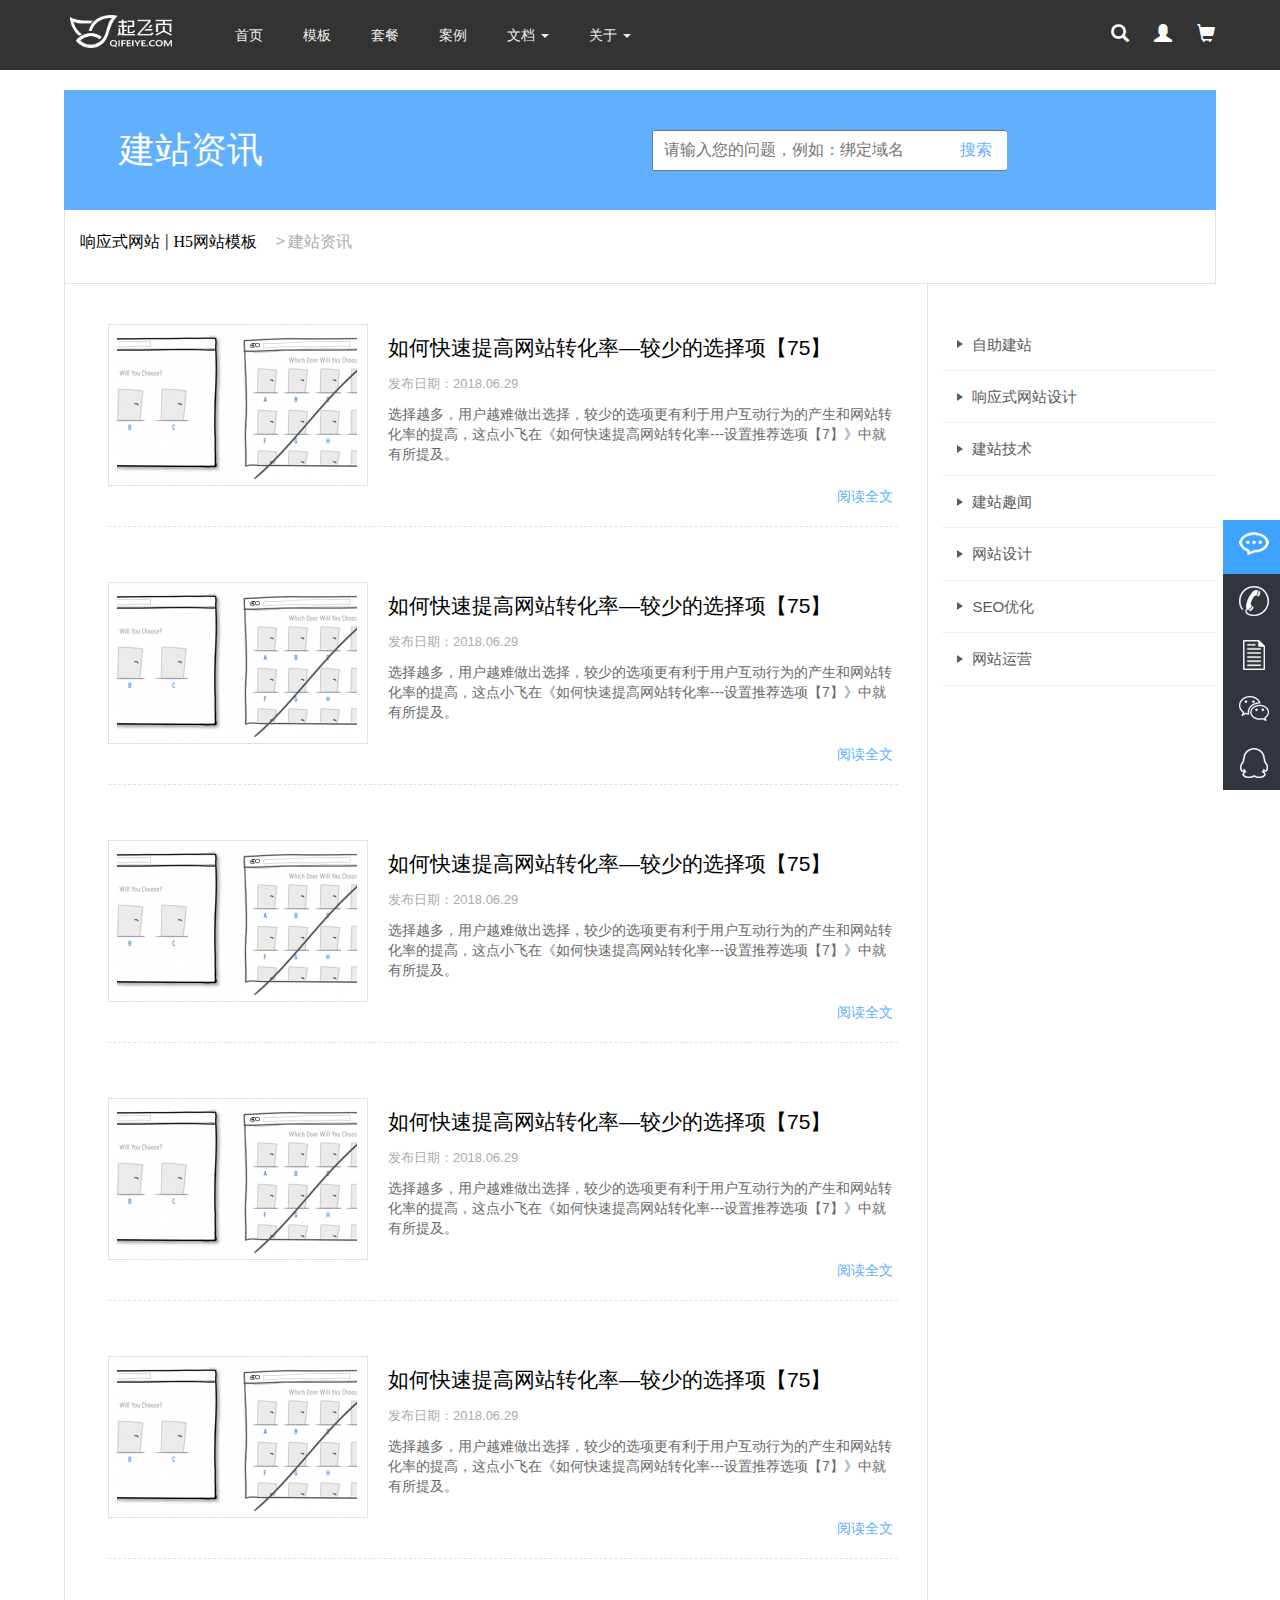
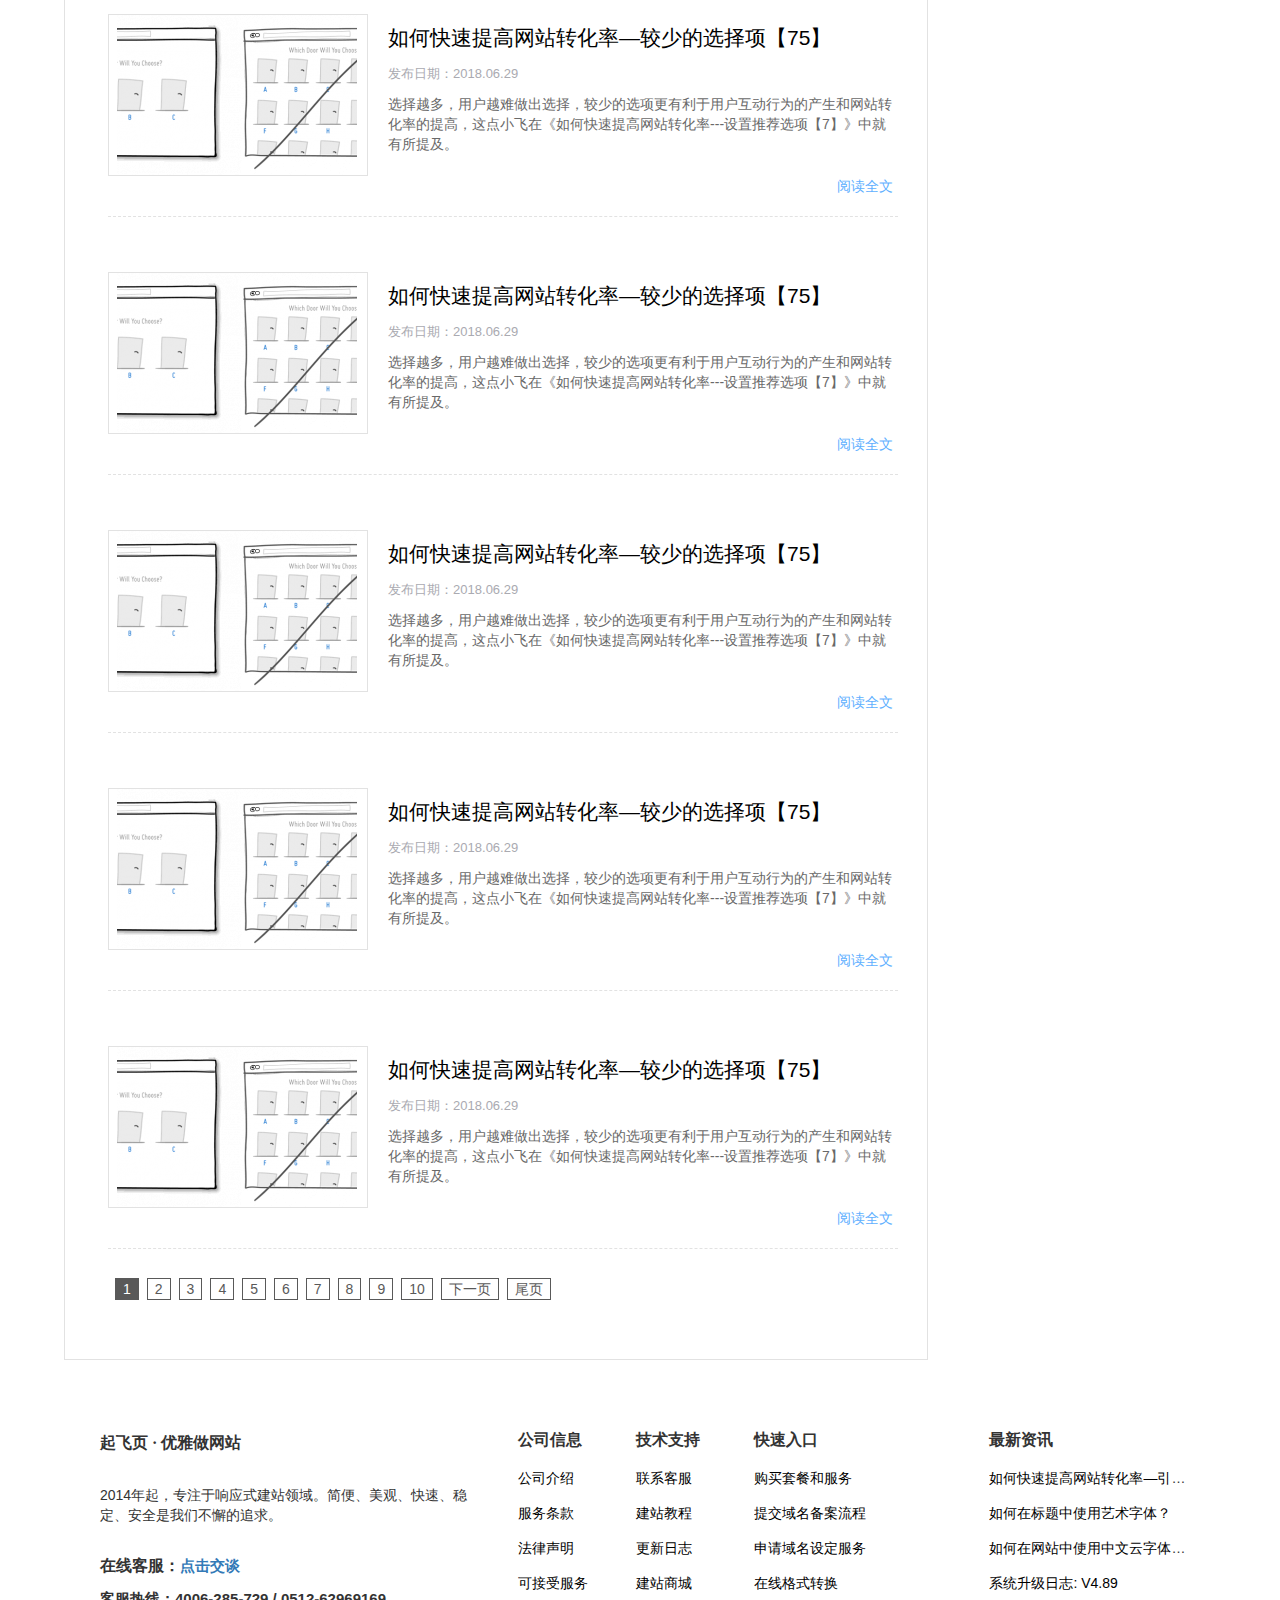
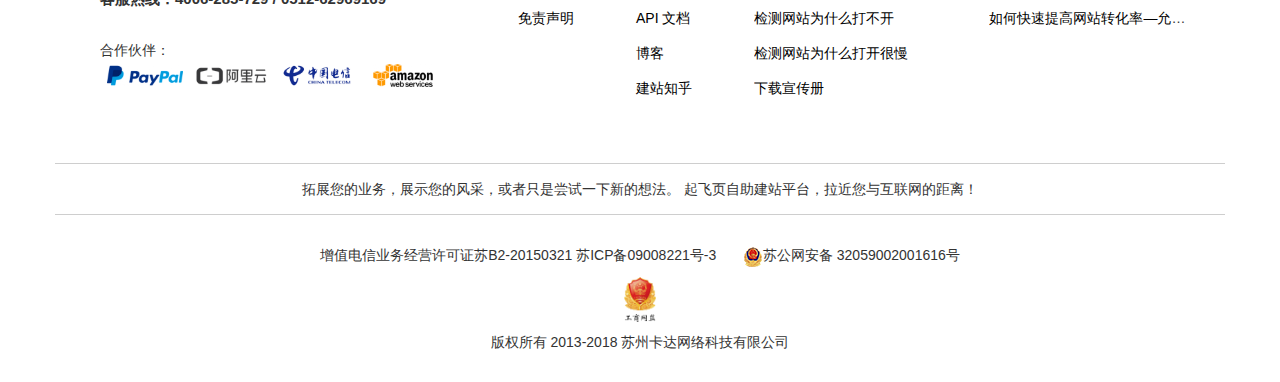
<file: create.html>
<!DOCTYPE html>
<html lang="en">
<head>
    <meta charset="utf-8">
    <meta http-equiv="X-UA-Compatible" content="IE=edge">
    <title></title>
    <meta name="viewport" content="width=device-width, initial-scale=1">
    <link rel="stylesheet" href="css/create.css">
    <link rel="stylesheet" type="text/css" href="css/bootstrap.min.css">
    <link rel="stylesheet" href="css/common.css">
</head>
<body>
 <div class="modal fade" id="myModal" tabindex="-1" role="dialog" aria-labelledby="myModalLabel">
  <div class="modal-dialog" id="modal-dialog" role="document">
    <div class="modal-content">
      <div class="modal-header">
        <button type="button" class="close" data-dismiss="modal" aria-label="Close"><span aria-hidden="true">&times;</span></button>
        <h4 class="modal-title" id="myModalLabel">搜索教程</h4>
      </div>
      <div class="modal-body">
         <input type="text" class="form-control" placeholder="请输入">
      </div>
      <div class="modal-footer">
        <button type="button" class="btn btn-default" data-dismiss="modal">关闭</button>
        <button type="button" class="btn btn-primary">搜索</button>
      </div>
    </div>
  </div>
</div>
<div class="mymark"></div>
<div id="sidebar">
    <ul>
        <li class="clearfix">
            <div class="side-left text-center"><a href="qfy-login.html">登录</a></div>
            <div class="side-right text-center"><a href="qfy-login.html">注册</a></div>
        </li>
        <li class="text-center"><button type="button" class="btn sidebar-btn">客服热线 4006285729</button></li>
        <li><a href="index.html">首页</a></li>
        <li><a href="qfw-model.html">模板</a></li>
        <li><a href="selfmeal.html">套餐</a></li>
        <li><a href="qfy-example.html">案例</a></li>
        <li><a href="#">文档<span class="glyphicon glyphicon-plus"></span></a></li>
        <li><a href="about.html">关于<span class="glyphicon glyphicon-plus"></span></a>
        </li>
    </ul>
</div>
<div class="nav-bar hidden-xs hidden-sm">
    <ul class="list-unstyled">
        <li class="icon-display current active">
            <a href="javascript:(void(0))"><i class="we-chat"></i><b>4006285729</b></a>
            <!-- <span><i class="we-chat"></i><e>在线客服</e></span> -->

        </li>
        <li class="icon-display"><a href="javascript:(void(0))">
            <i class="icons icon1"></i>
            <b>4006285729</b>
            </a>
        </li>
        <li class="icon-display"><a href="javascript:void(0)"><i class="icons icon2"></i><b>4006285729</b></a></li>
        <li><a href="javascript:void(0)"><i class="icons icon3"></i><b>4006285729</b></a></li>
        <li class="icon-display"><a href="javascript:void(0)"><i class="icons icon4"></i><b>4006285729</b></a></li>
    </ul>
</div>
<header id="header">
    <nav class="navbar navbar-default"  id="navbar">
      <div class="container">
        <!-- Brand and toggle get grouped for better mobile display -->
        <div class="navbar-header">
          <button type="button" class="navbar-toggle collapsed my-collapse" data-toggle="collapse" style="float:left;">
            <span class="sr-only">Toggle navigation</span>
            <span class="icon-bar"></span>
            <span class="icon-bar"></span>
            <span class="icon-bar"></span>
          </button>
          <a class="navbar-brand" id="nav-center" href="#"><img src="images/logo.png" alt=""></a>
        </div>
        <ul class="nav navbar-nav navbar-left hidden-xs hidden-sm ul-left">
            <li><a href="index.html">首页</a></li>
            <li><a href="qfw-model.html">模板</a></li>

            <li><a href="selfmeal.html">套餐</a></li>
            <li><a href="qfy-example.html">案例</a></li>
            <li class="dropdown">
              <a href=document.html class="dropdown-toggle" data-toggle="dropdown" role="button" aria-haspopup="true" aria-expanded="false">文档 <span class="caret"></span></a>
              <ul class="dropdown-menu">
                <li><a href="document.html">教程中心</a></li>
                <li><a href="create.html">建站咨询</a></li>
                <li><a href="update.html">更新日志</a></li>
              </ul>
            </li>
            <li class="dropdown">
              <a href="about.html" class="dropdown-toggle" data-toggle="dropdown" role="button" aria-haspopup="true" aria-expanded="false">关于 <span class="caret"></span></a>
              <ul class="dropdown-menu">
                <li><a href="about.html">公司简介</a></li>
                <li><a href="rulation.html">荣誉资质</a></li>
                <li><a href="service.html">联系客服</a></li>
              </ul>
            </li>
          </ul>
        <div class="icon">
            <span class="glyphicon glyphicon-search" data-toggle="modal" data-target="#myModal"></span>
            <a href="qfy-login.html"><span href="qfy-login.html" class="glyphicon glyphicon-user"></span></a>
            <span class="glyphicon glyphicon-shopping-cart"></span>
        </div>
      </div><!-- /.container-fluid -->
    </nav>
</header>
    <div class="yep">
        <div class="container yep-a">
            <h1>建站资讯</h1>
            <div class="yep-search">
                <div class="yep-box">
                    <input type="text" placeholder="请输入您的问题，例如：绑定域名">
                    <a href="">搜索</a>
                </div>
            </div>
        </div>
    </div>
    <div class="yep-1">
        <div class=container>
            <a href="">响应式网站</a>
            <p><strong>|</strong></p>
            <a href="">H5网站模板</a>
            <p>＞&nbsp;</p>
            <p class="yep-make">建站资讯</p>
        </div>
    </div>
    <div class="yep-2">
            <div class="yep-2-left">
                <div class="media col-lg-11 yep-media">
                    <div class="media-left">
                        <a href="#">
                            <img class="media-object" src="images/create1.png" alt="...">
                        </a>
                    </div>
                    <div class="media-body">
                        <h3 class="media-heading"><a href="">如何快速提高网站转化率—较少的选择项【75】</a></h3>
                        <p>发布日期：2018.06.29</p>
                        <p>选择越多，用户越难做出选择，较少的选项更有利于用户互动行为的产生和网站转化率的提高，这点小飞在《如何快速提高网站转化率---设置推荐选项【7】》中就有所提及。</p>
                    </div>
                    <a href="" class="yep-tex">阅读全文</a>
                </div>
                <div class="media col-lg-11 yep-media">
                    <div class="media-left">
                        <a href="#">
                            <img class="media-object" src="images/create1.png" alt="...">
                        </a>
                    </div>
                    <div class="media-body">
                        <h3 class="media-heading"><a href="">如何快速提高网站转化率—较少的选择项【75】</a></h3>
                        <p>发布日期：2018.06.29</p>
                        <p>选择越多，用户越难做出选择，较少的选项更有利于用户互动行为的产生和网站转化率的提高，这点小飞在《如何快速提高网站转化率---设置推荐选项【7】》中就有所提及。</p>
                    </div>
                    <a href="" class="yep-tex">阅读全文</a>
                </div>
                <div class="media col-lg-11 yep-media">
                    <div class="media-left">
                        <a href="#">
                            <img class="media-object" src="images/create1.png" alt="...">
                        </a>
                    </div>
                    <div class="media-body">
                        <h3 class="media-heading"><a href="">如何快速提高网站转化率—较少的选择项【75】</a></h3>
                        <p>发布日期：2018.06.29</p>
                        <p>选择越多，用户越难做出选择，较少的选项更有利于用户互动行为的产生和网站转化率的提高，这点小飞在《如何快速提高网站转化率---设置推荐选项【7】》中就有所提及。</p>
                    </div>
                    <a href="" class="yep-tex">阅读全文</a>
                </div>
                <div class="media col-lg-11 yep-media">
                    <div class="media-left">
                        <a href="#">
                            <img class="media-object" src="images/create1.png" alt="...">
                        </a>
                    </div>
                    <div class="media-body">
                        <h3 class="media-heading"><a href="">如何快速提高网站转化率—较少的选择项【75】</a></h3>
                        <p>发布日期：2018.06.29</p>
                        <p>选择越多，用户越难做出选择，较少的选项更有利于用户互动行为的产生和网站转化率的提高，这点小飞在《如何快速提高网站转化率---设置推荐选项【7】》中就有所提及。</p>
                    </div>
                    <a href="" class="yep-tex">阅读全文</a>
                </div>
                <div class="media col-lg-11 yep-media">
                    <div class="media-left">
                        <a href="#">
                            <img class="media-object" src="images/create1.png" alt="...">
                        </a>
                    </div>
                    <div class="media-body">
                        <h3 class="media-heading"><a href="">如何快速提高网站转化率—较少的选择项【75】</a></h3>
                        <p>发布日期：2018.06.29</p>
                        <p>选择越多，用户越难做出选择，较少的选项更有利于用户互动行为的产生和网站转化率的提高，这点小飞在《如何快速提高网站转化率---设置推荐选项【7】》中就有所提及。</p>
                    </div>
                    <a href="" class="yep-tex">阅读全文</a>
                </div>
                <div class="media col-lg-11 yep-media">
                    <div class="media-left">
                        <a href="#">
                            <img class="media-object" src="images/create1.png" alt="...">
                        </a>
                    </div>
                    <div class="media-body">
                        <h3 class="media-heading"><a href="">如何快速提高网站转化率—较少的选择项【75】</a></h3>
                        <p>发布日期：2018.06.29</p>
                        <p>选择越多，用户越难做出选择，较少的选项更有利于用户互动行为的产生和网站转化率的提高，这点小飞在《如何快速提高网站转化率---设置推荐选项【7】》中就有所提及。</p>
                    </div>
                    <a href="" class="yep-tex">阅读全文</a>
                </div>
                <div class="media col-lg-11 yep-media">
                    <div class="media-left">
                        <a href="#">
                            <img class="media-object" src="images/create1.png" alt="...">
                        </a>
                    </div>
                    <div class="media-body">
                        <h3 class="media-heading"><a href="">如何快速提高网站转化率—较少的选择项【75】</a></h3>
                        <p>发布日期：2018.06.29</p>
                        <p>选择越多，用户越难做出选择，较少的选项更有利于用户互动行为的产生和网站转化率的提高，这点小飞在《如何快速提高网站转化率---设置推荐选项【7】》中就有所提及。</p>
                    </div>
                    <a href="" class="yep-tex">阅读全文</a>
                </div>
                <div class="media col-lg-11 yep-media">
                    <div class="media-left">
                        <a href="#">
                            <img class="media-object" src="images/create1.png" alt="...">
                        </a>
                    </div>
                    <div class="media-body">
                        <h3 class="media-heading"><a href="">如何快速提高网站转化率—较少的选择项【75】</a></h3>
                        <p>发布日期：2018.06.29</p>
                        <p>选择越多，用户越难做出选择，较少的选项更有利于用户互动行为的产生和网站转化率的提高，这点小飞在《如何快速提高网站转化率---设置推荐选项【7】》中就有所提及。</p>
                    </div>
                    <a href="" class="yep-tex">阅读全文</a>
                </div>
                <div class="media col-lg-11 yep-media">
                    <div class="media-left">
                        <a href="#">
                            <img class="media-object" src="images/create1.png" alt="...">
                        </a>
                    </div>
                    <div class="media-body">
                        <h3 class="media-heading"><a href="">如何快速提高网站转化率—较少的选择项【75】</a></h3>
                        <p>发布日期：2018.06.29</p>
                        <p>选择越多，用户越难做出选择，较少的选项更有利于用户互动行为的产生和网站转化率的提高，这点小飞在《如何快速提高网站转化率---设置推荐选项【7】》中就有所提及。</p>
                    </div>
                    <a href="" class="yep-tex">阅读全文</a>
                </div>
                <div class="media col-lg-11 yep-media">
                    <div class="media-left">
                        <a href="#">
                            <img class="media-object" src="images/create1.png" alt="...">
                        </a>
                    </div>
                    <div class="media-body">
                        <h3 class="media-heading"><a href="">如何快速提高网站转化率—较少的选择项【75】</a></h3>
                        <p>发布日期：2018.06.29</p>
                        <p>选择越多，用户越难做出选择，较少的选项更有利于用户互动行为的产生和网站转化率的提高，这点小飞在《如何快速提高网站转化率---设置推荐选项【7】》中就有所提及。</p>
                    </div>
                    <a href="" class="yep-tex">阅读全文</a>
                </div>
                <ul class="list-unstyled yep-ul-1 col-lg-11">
                    <li class="yep-hide"><a href="">首页</a></li>
                    <li class="yep-hide"><a href="">上一页</a></li>
                    <li class="yep-current"><a href="java:void(0)" class="yep-focus">1</a></li>
                    <li><a href="java:void(0)">2</a></li>
                    <li><a href="java:void(0)">3</a></li>
                    <li><a href="java:void(0)">4</a></li>
                    <li><a href="java:void(0)">5</a></li>
                    <li><a href="java:void(0)">6</a></li>
                    <li><a href="java:void(0)">7</a></li>
                    <li><a href="java:void(0)">8</a></li>
                    <li><a href="java:void(0)">9</a></li>
                    <li><a href="java:void(0)">10</a></li>
                    <li><a href="java:void(0)">下一页</a></li>
                    <li><a href="java:void(0)">尾页</a></li>
                </ul>
            </div>
            <div class="yep-2-right">
                <ul class="list-unstyled yep-ul">
                    <li><div class="yep-mark"></div>
                        <a href="">自助建站</a></li>
                    <li><div class="yep-mark"></div>
                        <a href="">响应式网站设计</a></li>
                    <li><div class="yep-mark"></div>
                        <a href="">建站技术</a></li>
                    <li><div class="yep-mark"></div>
                        <a href="">建站趣闻</a></li>
                    <li><div class="yep-mark"></div>
                        <a href="">网站设计</a></li>
                    <li><div class="yep-mark"></div>
                        <a href="">SEO优化</a></li>
                    <li><div class="yep-mark"></div>
                        <a href="">网站运营</a></li>
                </ul>
            </div>
    </div>
    <footer>
    <div class="container yep-5 text-left">
        <div class="yep-5-left">
            <span class="yep-span-3">起飞页&nbsp;·&nbsp;优雅做网站</span>
            <p>2014年起，专注于响应式建站领域。简便、美观、快速、稳定、安全是我们不懈的追求。</p>
            <p>在线客服：<a href="">点击交谈</a></p>
            <p>客服热线：4006-285-729 / 0512-62969169</p>
            <span class="yep-span-1">合作伙伴：</span>
            <ul class="list-unstyled">
                <img src="images/paypal.png" alt="">        
            </ul>
        </div>
        <div class="yep-5-right">
            <div class="col-lg-2 col-md-2">
                <span class="yep-span-2 h4"><strong>公司信息</strong></span>
                <ul class="list-unstyled">
                    <li><a href="">公司介绍</a></li>
                    <li><a href="">服务条款</a></li>
                    <li><a href="">法律声明</a></li>
                    <li><a href="">可接受服务</a></li>
                    <li><a href="">免责声明</a></li>
                </ul>
            </div>
            <div class="col-lg-2 col-md-2">
                <span class="yep-span-2 h4"><strong>技术支持</strong></span>
                <ul class="list-unstyled">
                    <li><a href="">联系客服</a></li>
                    <li><a href="">建站教程</a></li>
                    <li><a href="">更新日志</a></li>
                    <li><a href="">建站商城</a></li>
                    <li><a href="">API 文档</a></li>
                    <li><a href="">博客</a></li>
                    <li><a href="">建站知乎</a></li>
                </ul>
            </div>
            <div class="col-lg-4 col-md-4">
                <span class="yep-span-2 h4"><strong>快速入口</strong></span>
                <ul class="list-unstyled">
                    <li><a href="">购买套餐和服务</a></li>
                    <li><a href="">提交域名备案流程</a></li>
                    <li><a href="">申请域名设定服务</a></li>
                    <li><a href="">在线格式转换</a></li>
                    <li><a href="">检测网站为什么打不开</a></li>
                    <li><a href="">检测网站为什么打开很慢</a></li>
                    <li><a href="">下载宣传册</a></li>
                </ul>
            </div>
            <div class="col-lg-4 col-md-4">
                <span class="yep-span-2 h4"><strong>最新资讯</strong></span>
                <ul class="list-unstyled">
                    <li><a href="">如何快速提高网站转化率—引导引导引导引导引导引导</a></li>
                    <li><a href="">如何在标题中使用艺术字体？</a></li>
                    <li><a href="">如何在网站中使用中文云字体（Web fo...</a></li>
                    <li><a href="">系统升级日志: V4.89</a></li>
                    <li><a href="">如何快速提高网站转化率—允许...</a></li>
                </ul>
            </div>
        </div>
    </div>
    <div class="container yep-6 text-center">
        <p>拓展您的业务，展示您的风采，或者只是尝试一下新的想法。 起飞页自助建站平台，拉近您与互联网的距离！</p>
    </div>
    <div class="container yep-7 text-center">
        <p>
        增值电信业务经营许可证苏B2-20150321   苏ICP备09008221号-3
        <a href=""><img src="images/litt.png" alt=""></a>苏公网安备 32059002001616号  
        </p>
    </div>
    <div class="container yep-8">
        <a href=""><img src="images/big.png" alt=""></a>
    </div>
    <div class="container text-center yep-9">
        <p>版权所有 2013-2018 苏州卡达网络科技有限公司</p>
    </div>
</footer>
        <script src="js/jquery.min.js"></script>
        <script src="js/bootstrap.min.js"></script>
        <script src="js/js.js"></script>
        <script>
            $('.yep-ul-1 li').click(function () {
                $(this).addClass('yep-current');
                $(this).children('a').addClass('yep-focus');
                $(this).siblings('li').removeClass('yep-current');
                $(this).siblings('li').children('a').removeClass('yep-focus');
            })
        </script>
</body>
</html>
</file>
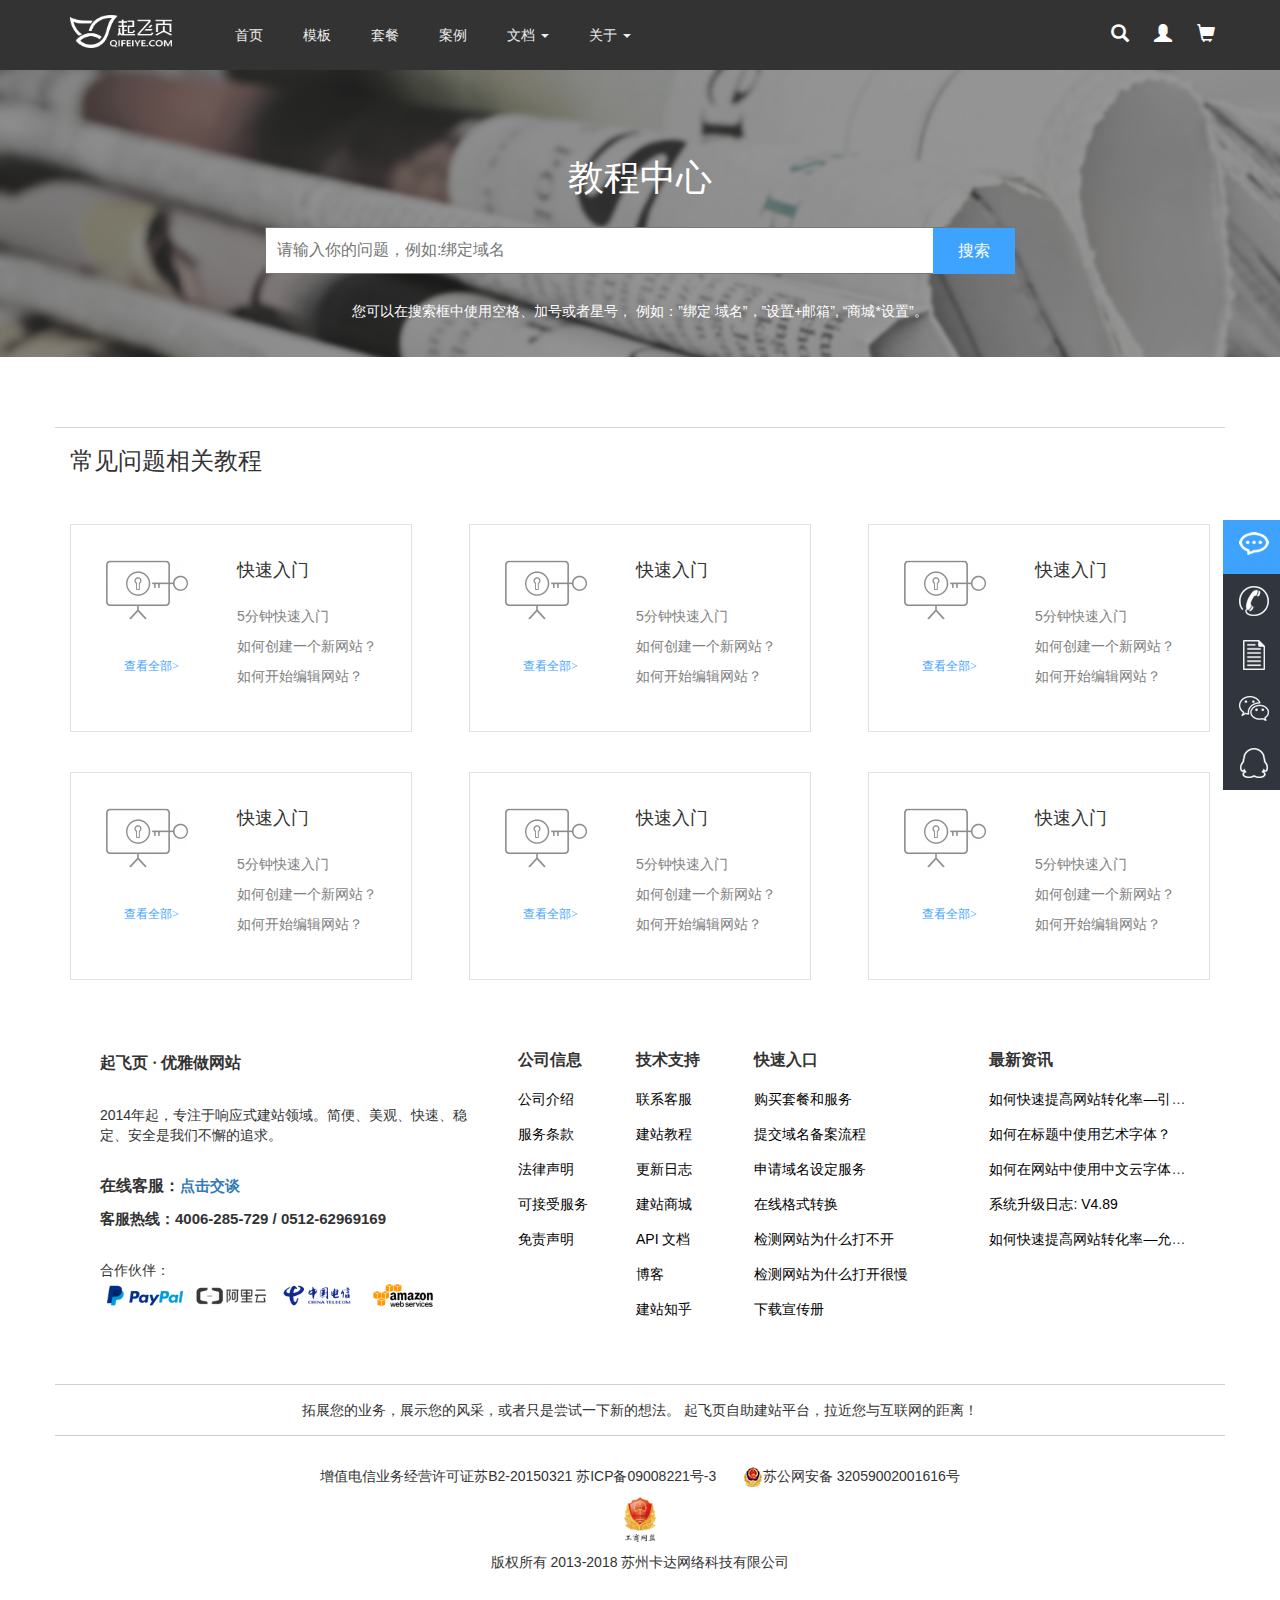
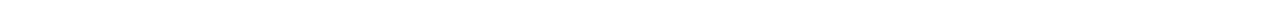
<file: document.html>
<!DOCTYPE html>
<html>
<head>
	<meta charset="utf-8">
	<meta http-equiv="X-UA-Compatible" content="IE=edge">
	<title></title>
	<meta name="viewport" content="width=device-width, initial-scale=1">
	<link rel="stylesheet" href="css/document.css">
	<link rel="stylesheet" href="css/common.css">
	<link rel="stylesheet" type="text/css" href="css/bootstrap.min.css">
</head>
<body>
<div class="modal fade" id="myModal" tabindex="-1" role="dialog" aria-labelledby="myModalLabel">
  <div class="modal-dialog" id="modal-dialog" role="document">
    <div class="modal-content">
      <div class="modal-header">
        <button type="button" class="close" data-dismiss="modal" aria-label="Close"><span aria-hidden="true">&times;</span></button>
        <h4 class="modal-title" id="myModalLabel">搜索教程</h4>
      </div>
      <div class="modal-body">
         <input type="text" class="form-control" placeholder="请输入">
      </div>
      <div class="modal-footer">
        <button type="button" class="btn btn-default" data-dismiss="modal">关闭</button>
        <button type="button" class="btn btn-primary">搜索</button>
      </div>
    </div>
  </div>
</div>
<div class="mymark"></div>
<div id="sidebar">
    <ul>
    	<li class="clearfix">
    		<div class="side-left text-center"><a href="qfy-login.html">登录</a></div>
    		<div class="side-right text-center"><a href="qfy-login.html">注册</a></div>
    	</li>
    	<li class="text-center"><button type="button" class="btn sidebar-btn">客服热线 4006285729</button></li>
        <li><a href="index.html">首页</a></li>
        <li><a href="qfw-model.html">模板</a></li>
        <li><a href="selfmeal.html">套餐</a></li>
        <li><a href="qfy-example.html">案例</a></li>
        <li><a href="#">文档<span class="glyphicon glyphicon-plus"></span></a></li>
        <li><a href="about.html">关于<span class="glyphicon glyphicon-plus"></span></a>
        </li>
    </ul>
</div>
<div class="nav-bar hidden-xs hidden-sm">
	<ul class="list-unstyled">
		<li class="icon-display current active">
			<a href="javascript:(void(0))"><i class="we-chat"></i><b>4006285729</b></a>
			<!-- <span><i class="we-chat"></i><e>在线客服</e></span> -->

		</li>
		<li class="icon-display"><a href="javascript:(void(0))">
			<i class="icons icon1"></i>
			<b>4006285729</b>
			</a>
		</li>
		<li class="icon-display"><a href="javascript:void(0)"><i class="icons icon2"></i><b>4006285729</b></a></li>
		<li><a href="javascript:void(0)"><i class="icons icon3"></i><b>4006285729</b></a></li>
		<li class="icon-display"><a href="javascript:void(0)"><i class="icons icon4"></i><b>4006285729</b></a></li>
	</ul>
</div>
<header id="header">
	<nav class="navbar navbar-default"  id="navbar">
	  <div class="container">
	    <!-- Brand and toggle get grouped for better mobile display -->
	    <div class="navbar-header">
	      <button type="button" class="navbar-toggle collapsed my-collapse" data-toggle="collapse" style="float:left;">
	        <span class="sr-only">Toggle navigation</span>
	        <span class="icon-bar"></span>
	        <span class="icon-bar"></span>
	        <span class="icon-bar"></span>
	      </button>
	      <a class="navbar-brand" id="nav-center" href="#"><img src="images/logo.png" alt=""></a>
	    </div>
	    <ul class="nav navbar-nav navbar-left hidden-xs hidden-sm ul-left">
	        <li><a href="index.html">首页</a></li>
	        <li><a href="qfw-model.html">模板</a></li>

	        <li><a href="selfmeal.html">套餐</a></li>
	        <li><a href="qfy-example.html">案例</a></li>
	        <li class="dropdown">
	          <a href=document.html class="dropdown-toggle" data-toggle="dropdown" role="button" aria-haspopup="true" aria-expanded="false">文档 <span class="caret"></span></a>
	          <ul class="dropdown-menu">
	            <li><a href="document.html">教程中心</a></li>
	            <li><a href="create.html">建站咨询</a></li>
	            <li><a href="update.html">更新日志</a></li>
	          </ul>
	        </li>
	        <li class="dropdown">
	          <a href="about.html" class="dropdown-toggle" data-toggle="dropdown" role="button" aria-haspopup="true" aria-expanded="false">关于 <span class="caret"></span></a>
	          <ul class="dropdown-menu">
	            <li><a href="about.html">公司简介</a></li>
	            <li><a href="rulation.html">荣誉资质</a></li>
	            <li><a href="service.html">联系客服</a></li>
	          </ul>
	        </li>
	      </ul>
	    <div class="icon">
	    	<span class="glyphicon glyphicon-search" data-toggle="modal" data-target="#myModal"></span>
	    	<a href="qfy-login.html"><span href="qfy-login.html" class="glyphicon glyphicon-user"></span></a>
	    	<span class="glyphicon glyphicon-shopping-cart"></span>
	    </div>
	  </div><!-- /.container-fluid -->
	</nav>
</header>
	<div class="container-fluid yep">
		<div class=container-fluid></div>
		<div class="yep-box text-center">
			<h1>教程中心</h1>
			<div class="yep-box-1">
				<input type="text" placeholder="请输入你的问题，例如:绑定域名"><a href="">搜索</a>
			</div>
			
			<p class="h5"> 
				您可以在搜索框中使用空格、加号或者星号， 例如：”绑定 域名”，”设置+邮箱”, “商城*设置”。
			</p>
		</div>
	</div>
	<div class="container yep-1">
		<span class="yep-span-1"><h3>常见问题相关教程</h3></span>
		<div class="media">
		  <div class="media-left media-middle">
		  	<div class="media-current">
		  		<a href="#">
		      		<img  src="images/lock.png" alt="...">
		    	</a>
		  	</div>
		  	<div class="media-hide">
		  		<a href="">
		  			<img  src="images/lock1.png" alt="">
		  		</a>	
		  	</div>   
		    <a href="">查看全部></a>
		  </div>
		  <div class="media-body">
		    <h4 class="media-heading">快速入门</h4>
		    <a href="">5分钟快速入门</a><br>
		    <a href="">如何创建一个新网站？</a><br>
		    <a href="">如何开始编辑网站？</a>
		  </div>
		</div>
		<div class="media">
		  <div class="media-left media-middle">
		  	<div class="media-current">
		  		<a href="#">
		      		<img  src="images/lock.png" alt="...">
		    	</a>
		  	</div>
		  	<div class="media-hide">
		  		<a href="">
		  			<img  src="images/lock1.png" alt="">
		  		</a>	
		  	</div>   
		    <a href="">查看全部></a>
		  </div>
		  <div class="media-body">
		    <h4 class="media-heading">快速入门</h4>
		    <a href="">5分钟快速入门</a><br>
		    <a href="">如何创建一个新网站？</a><br>
		    <a href="">如何开始编辑网站？</a>
		  </div>
		</div>
		<div class="media">
		  <div class="media-left media-middle">
		  	<div class="media-current">
		  		<a href="#">
		      		<img  src="images/lock.png" alt="...">
		    	</a>
		  	</div>
		  	<div class="media-hide">
		  		<a href="">
		  			<img  src="images/lock1.png" alt="">
		  		</a>	
		  	</div>   
		    <a href="">查看全部></a>
		  </div>
		  <div class="media-body">
		    <h4 class="media-heading">快速入门</h4>
		    <a href="">5分钟快速入门</a><br>
		    <a href="">如何创建一个新网站？</a><br>
		    <a href="">如何开始编辑网站？</a>
		  </div>
		</div>
		<div class="media">
		  <div class="media-left media-middle">
		  	<div class="media-current">
		  		<a href="#">
		      		<img  src="images/lock.png" alt="...">
		    	</a>
		  	</div>
		  	<div class="media-hide">
		  		<a href="">
		  			<img  src="images/lock1.png" alt="">
		  		</a>	
		  	</div>   
		    <a href="">查看全部></a>
		  </div>
		  <div class="media-body">
		    <h4 class="media-heading">快速入门</h4>
		    <a href="">5分钟快速入门</a><br>
		    <a href="">如何创建一个新网站？</a><br>
		    <a href="">如何开始编辑网站？</a>
		  </div>
		</div>
		<div class="media">
		  <div class="media-left media-middle">
		  	<div class="media-current">
		  		<a href="#">
		      		<img  src="images/lock.png" alt="...">
		    	</a>
		  	</div>
		  	<div class="media-hide">
		  		<a href="">
		  			<img  src="images/lock1.png" alt="">
		  		</a>	
		  	</div>   
		    <a href="">查看全部></a>
		  </div>
		  <div class="media-body">
		    <h4 class="media-heading">快速入门</h4>
		    <a href="">5分钟快速入门</a><br>
		    <a href="">如何创建一个新网站？</a><br>
		    <a href="">如何开始编辑网站？</a>
		  </div>
		</div>
		<div class="media">
		  <div class="media-left media-middle">
		  	<div class="media-current">
		  		<a href="#">
		      		<img  src="images/lock.png" alt="...">
		    	</a>
		  	</div>
		  	<div class="media-hide">
		  		<a href="">
		  			<img  src="images/lock1.png" alt="">
		  		</a>	
		  	</div>   
		    <a href="">查看全部></a>
		  </div>
		  <div class="media-body">
		    <h4 class="media-heading">快速入门</h4>
		    <a href="">5分钟快速入门</a><br>
		    <a href="">如何创建一个新网站？</a><br>
		    <a href="">如何开始编辑网站？</a>
		  </div>
		</div>	
	</div>
	<div class="container yep-5 text-left">
    	<div class="yep-5-left">
    		<span class="yep-span-3">起飞页&nbsp;·&nbsp;优雅做网站</span>
	    	<p>2014年起，专注于响应式建站领域。简便、美观、快速、稳定、安全是我们不懈的追求。</p>
	    	<p>在线客服：<a href="">点击交谈</a></p>
	    	<p>客服热线：4006-285-729 / 0512-62969169</p>
	    	<span class="yep-span-1">合作伙伴：</span>
	    	<ul class="list-unstyled">
	    		<img src="images/paypal.png" alt=""> 		
	    	</ul>
    	</div>
    	<div class="yep-5-right">
    		<div class="col-lg-2 col-md-2">
    			<span class="yep-span-2 h4"><strong>公司信息</strong></span>
	    		<ul class="list-unstyled">
	    			<li><a href="">公司介绍</a></li>
	    			<li><a href="">服务条款</a></li>
	    			<li><a href="">法律声明</a></li>
	    			<li><a href="">可接受服务</a></li>
	    			<li><a href="">免责声明</a></li>
	    		</ul>
    		</div>
    		<div class="col-lg-2 col-md-2">
    			<span class="yep-span-2 h4"><strong>技术支持</strong></span>
	    		<ul class="list-unstyled">
	    			<li><a href="">联系客服</a></li>
	    			<li><a href="">建站教程</a></li>
	    			<li><a href="">更新日志</a></li>
	    			<li><a href="">建站商城</a></li>
	    			<li><a href="">API 文档</a></li>
	    			<li><a href="">博客</a></li>
	    			<li><a href="">建站知乎</a></li>
	    		</ul>
    		</div>
    		<div class="col-lg-4 col-md-4">
    			<span class="yep-span-2 h4"><strong>快速入口</strong></span>
	    		<ul class="list-unstyled">
	    			<li><a href="">购买套餐和服务</a></li>
	    			<li><a href="">提交域名备案流程</a></li>
	    			<li><a href="">申请域名设定服务</a></li>
	    			<li><a href="">在线格式转换</a></li>
	    			<li><a href="">检测网站为什么打不开</a></li>
	    			<li><a href="">检测网站为什么打开很慢</a></li>
	    			<li><a href="">下载宣传册</a></li>
	    		</ul>
    		</div>
    		<div class="col-lg-4 col-md-4">
    			<span class="yep-span-2 h4"><strong>最新资讯</strong></span>
	    		<ul class="list-unstyled">
	    			<li><a href="">如何快速提高网站转化率—引导引导引导引导引导引导</a></li>
	    			<li><a href="">如何在标题中使用艺术字体？</a></li>
	    			<li><a href="">如何在网站中使用中文云字体（Web fo...</a></li>
	    			<li><a href="">系统升级日志: V4.89</a></li>
	    			<li><a href="">如何快速提高网站转化率—允许...</a></li>
	    		</ul>
    		</div>
    	</div>
    </div>
    <div class="container yep-6 text-center">
    	<p>拓展您的业务，展示您的风采，或者只是尝试一下新的想法。 起飞页自助建站平台，拉近您与互联网的距离！</p>
    </div>
    <div class="container yep-7 text-center">
    	<p>
    	增值电信业务经营许可证苏B2-20150321   苏ICP备09008221号-3
    	<a href=""><img src="images/litt.png" alt=""></a>苏公网安备 32059002001616号  
    	</p>
    </div>
	<div class="container yep-8">
		<a href=""><img src="images/big.png" alt=""></a>
	</div>
	<div class="container text-center yep-9">
		<p>版权所有 2013-2018 苏州卡达网络科技有限公司</p>
	</div>
	<script src="js/jquery.min.js"></script>
	<script src="js/bootstrap.min.js"></script>
	<script src="js/js.js"></script>
	<script>
		$('.media').hover(function() {
			$(this).find('.media-current').css('display', 'none');
			$(this).find('.media-hide').fadeIn(200);
		}, function() {
			$(this).find('.media-current').css('display', 'block');
			$(this).find('.media-hide').fadeOut(100);
		});
	</script>
</body>
</html>
</file>
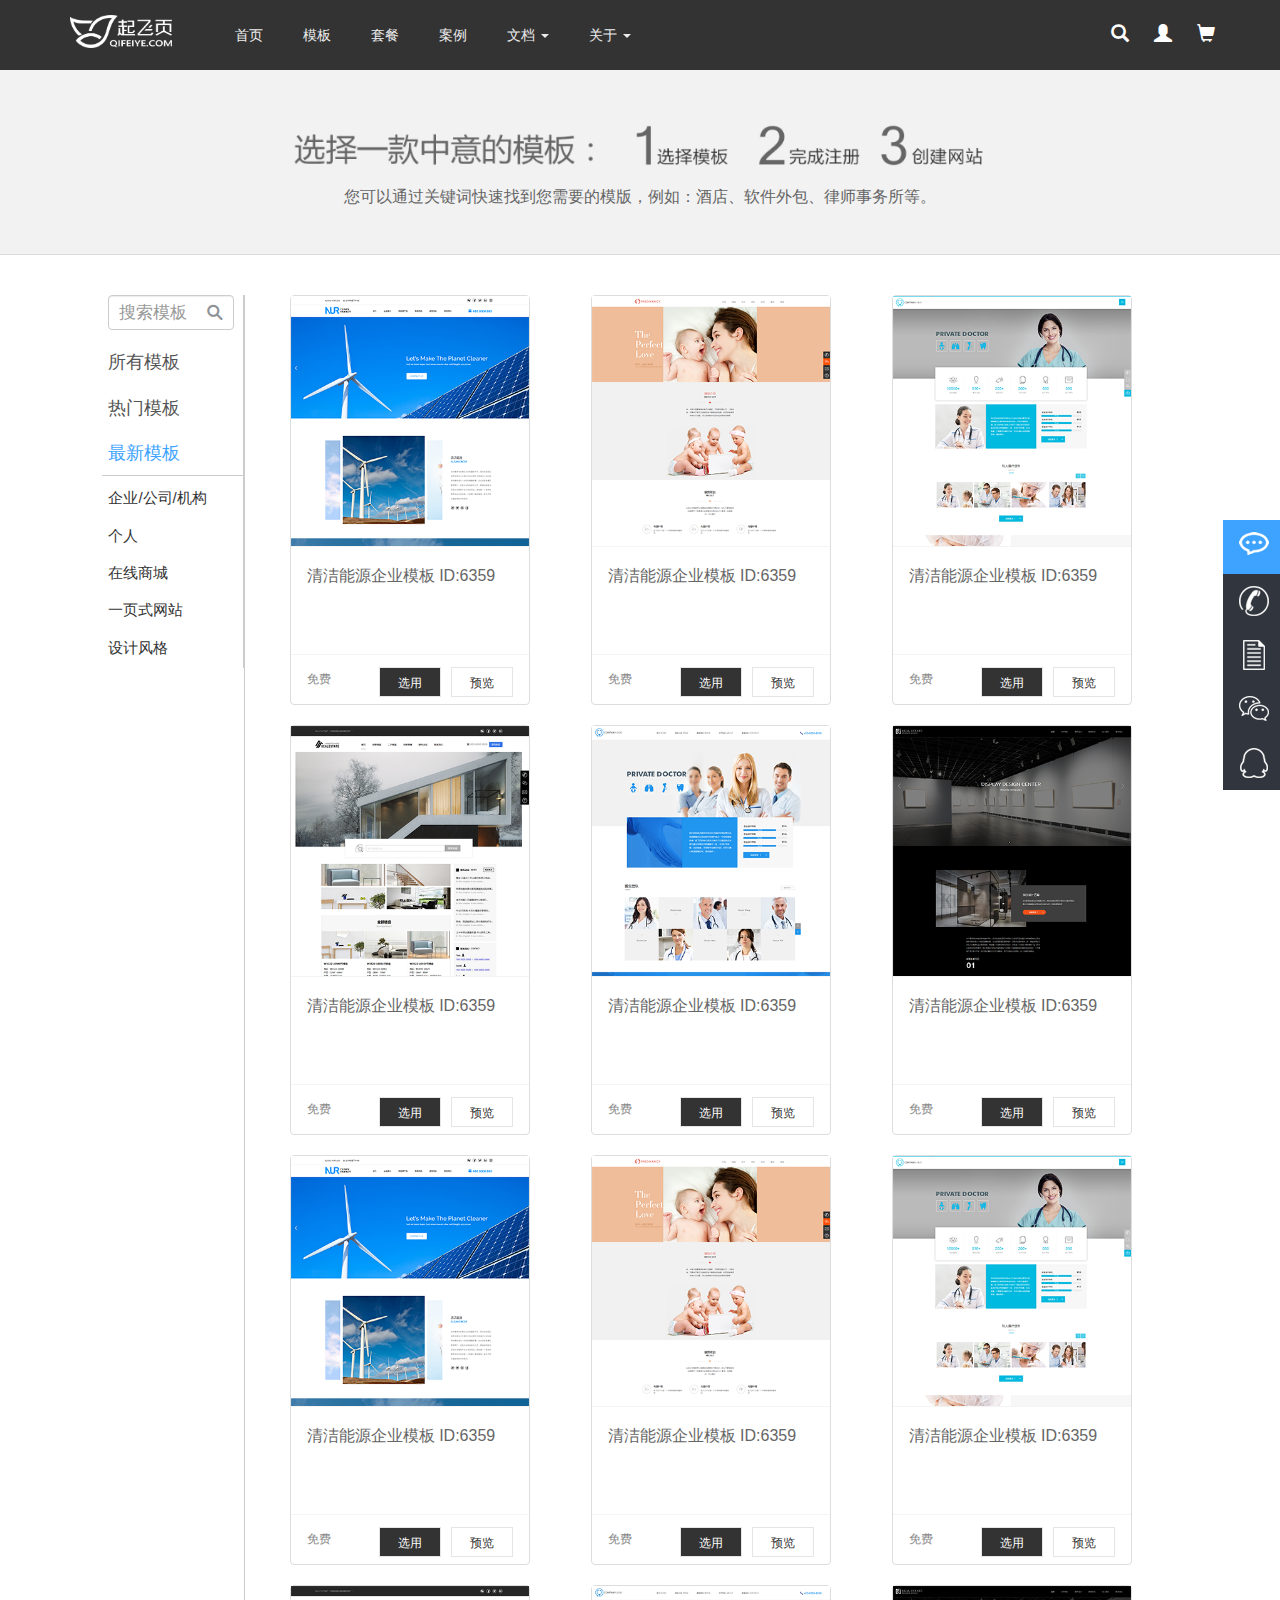
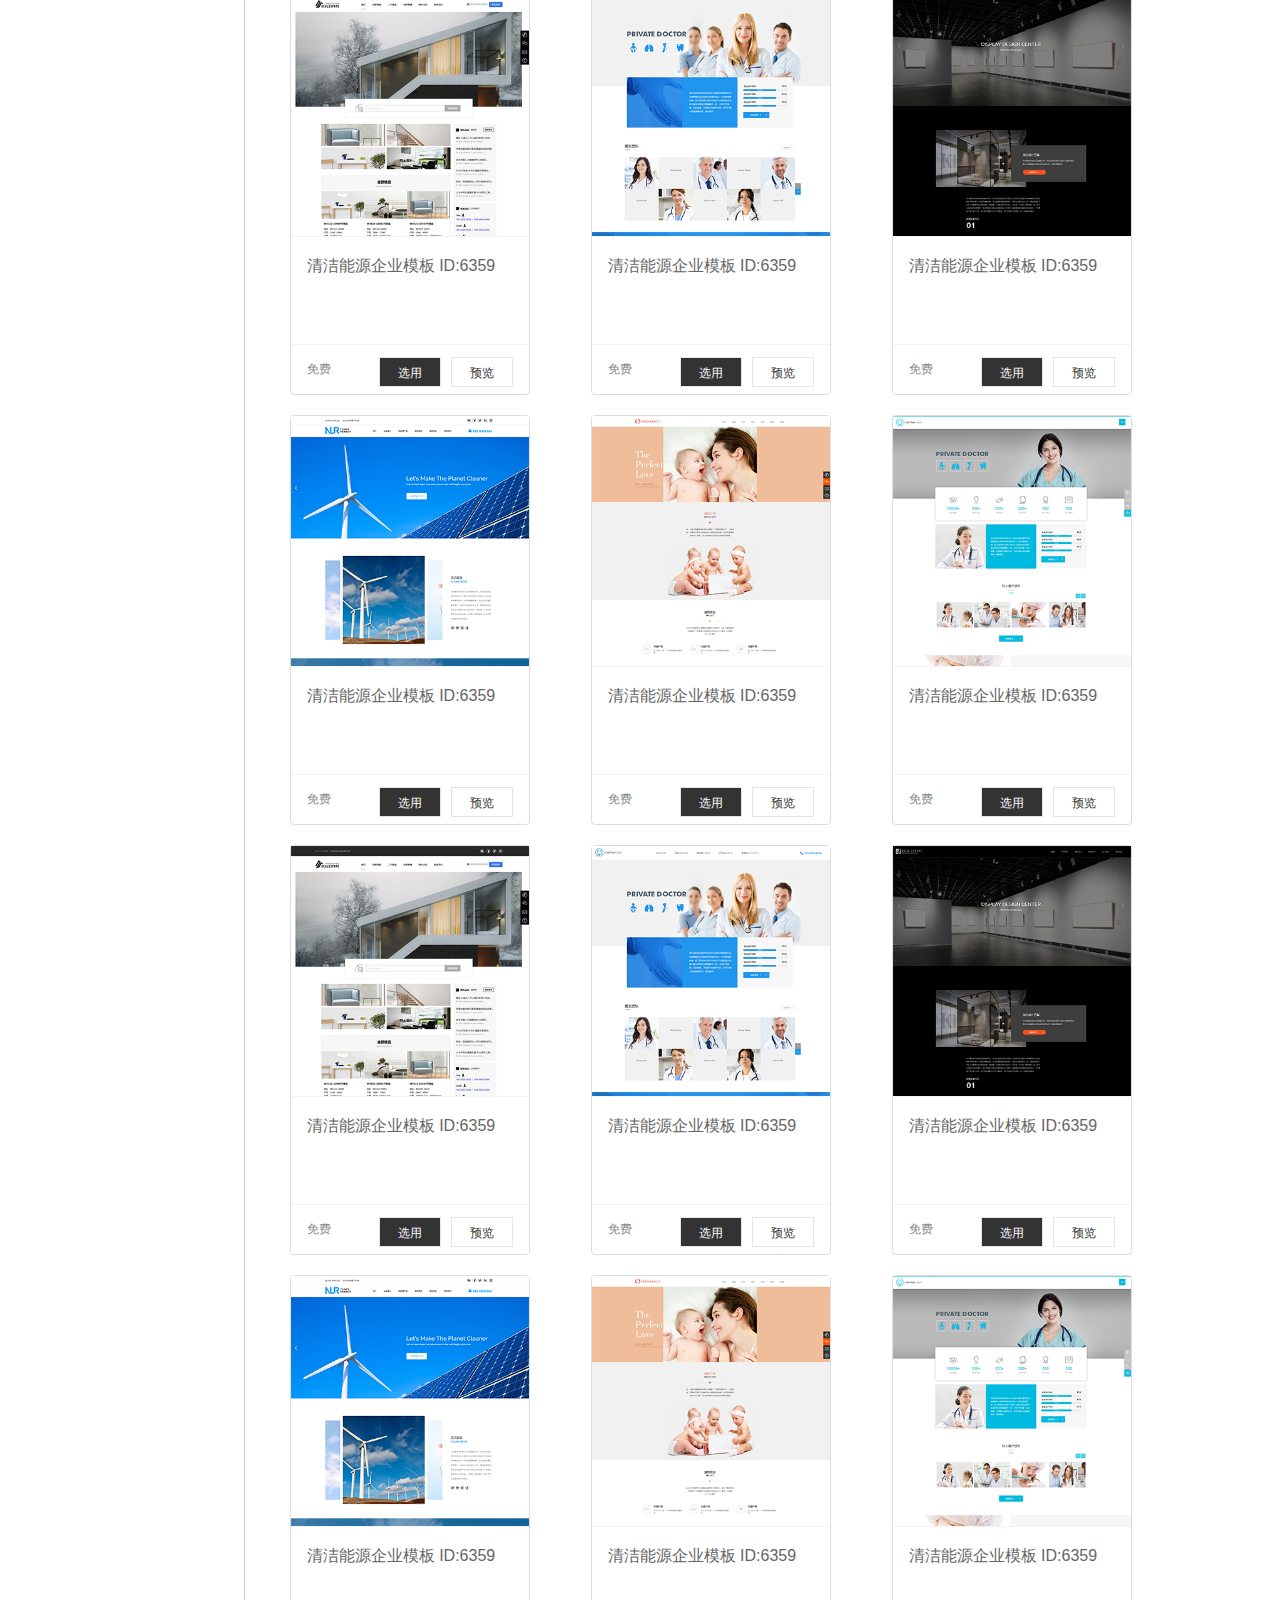
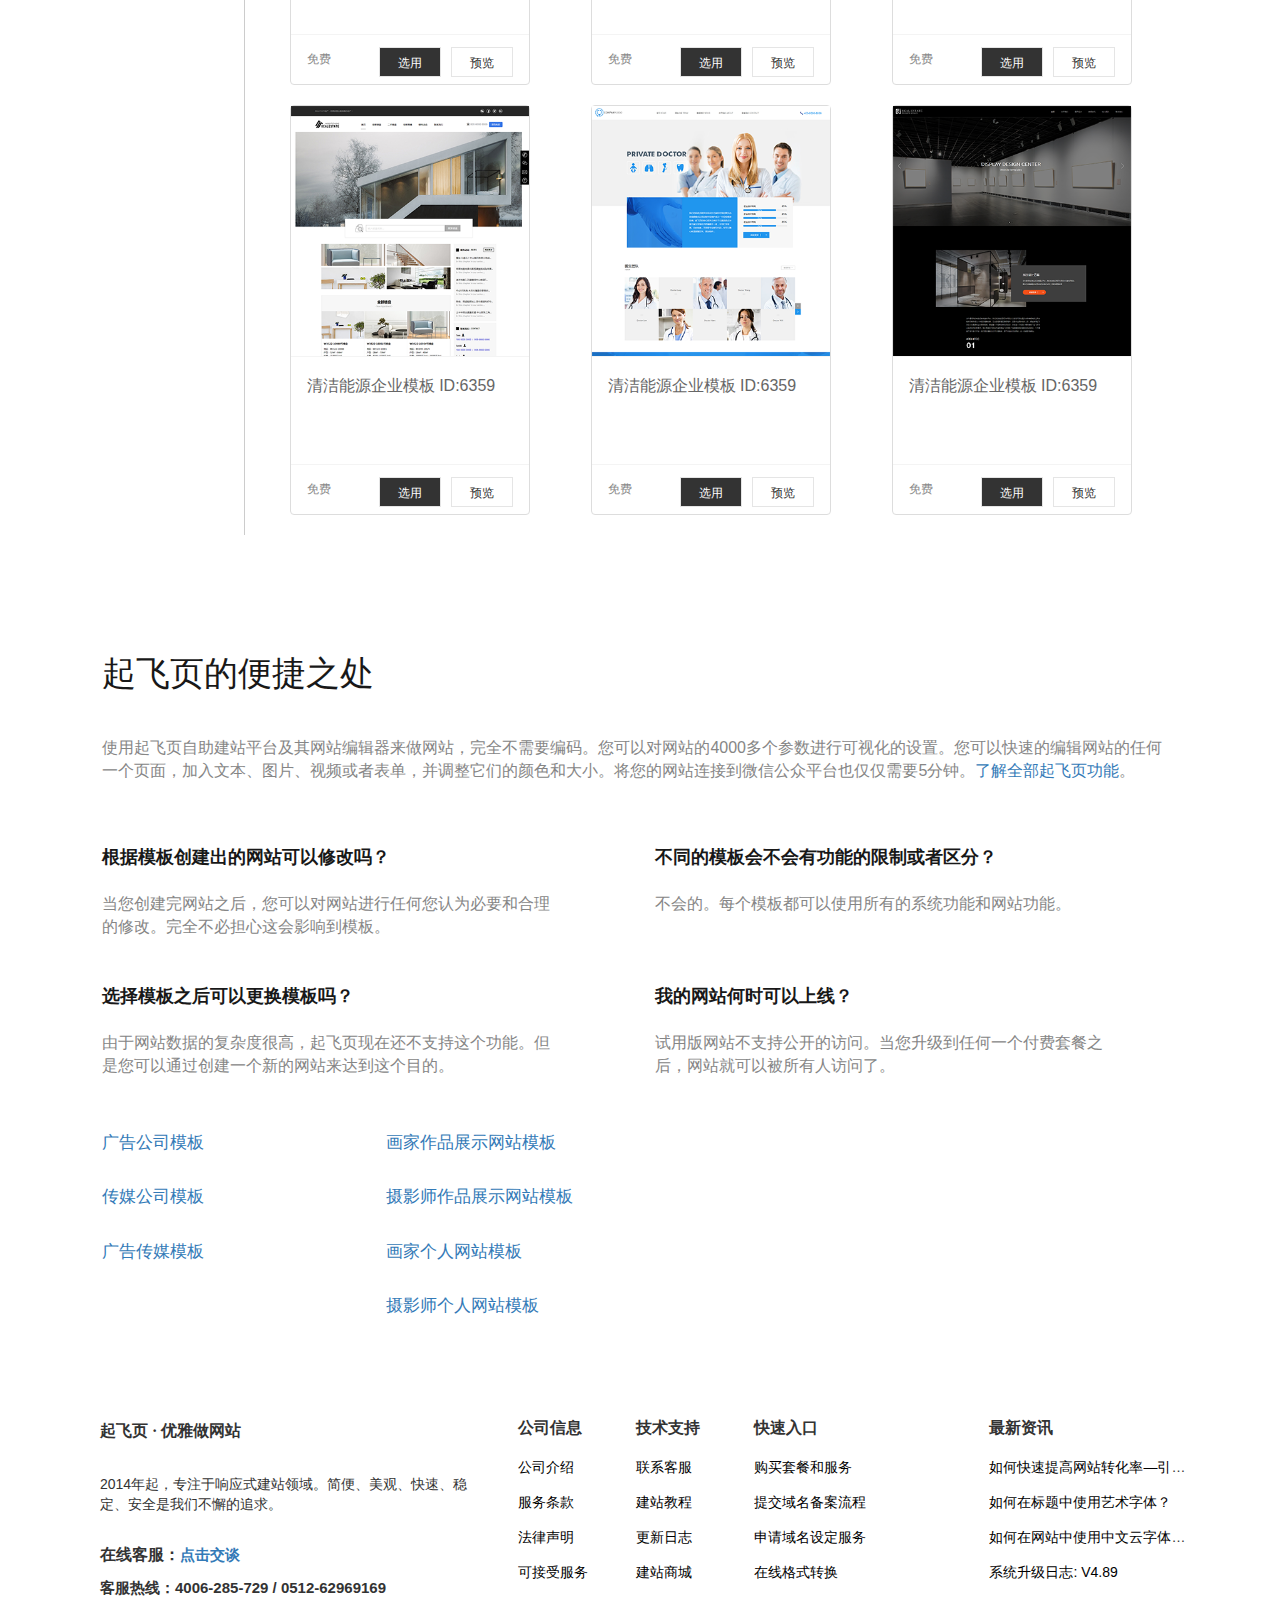
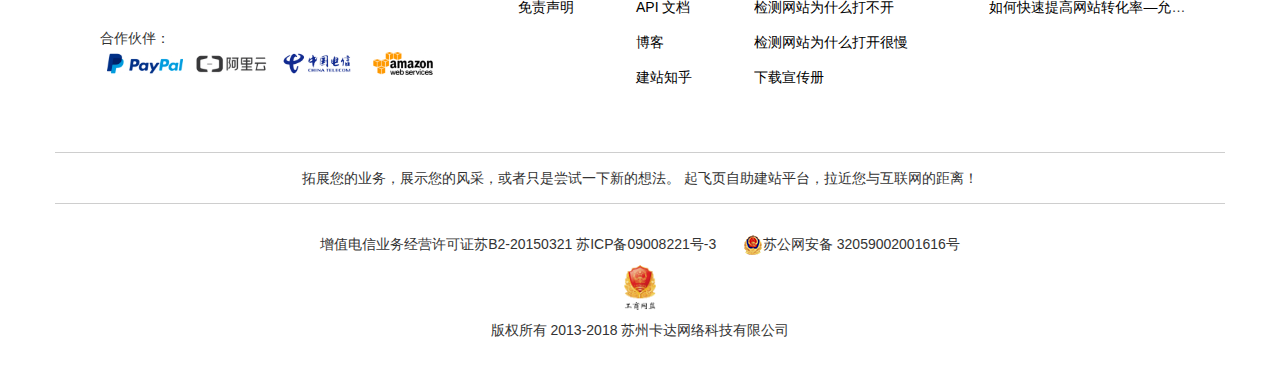
<file: qfw-model.html>
<!DOCTYPE html>
<html lang="en">
    <head>
        <meta charset="utf-8">
        <meta http-equiv="X-UA-Compatible" content="IE=edge">
    	<meta name="viewport" content="width=device-width, initial-scale=1">
        <link rel="stylesheet" href="css/qfw-model-css.css">
        <link rel="stylesheet" href="css/bootstrap.min.css">
        <link rel="stylesheet" href="css/common.css">
        <link rel="stylesheet" href="font_rokaannnpg/iconfont.css">
    </head>
    <body>
<div class="modal fade" id="myModal" tabindex="-1" role="dialog" aria-labelledby="myModalLabel">
  <div class="modal-dialog" id="modal-dialog" role="document">
    <div class="modal-content">
      <div class="modal-header">
        <button type="button" class="close" data-dismiss="modal" aria-label="Close"><span aria-hidden="true">&times;</span></button>
        <h4 class="modal-title" id="myModalLabel">搜索教程</h4>
      </div>
      <div class="modal-body">
         <input type="text" class="form-control" placeholder="请输入">
      </div>
      <div class="modal-footer">
        <button type="button" class="btn btn-default" data-dismiss="modal">关闭</button>
        <button type="button" class="btn btn-primary">搜索</button>
      </div>
    </div>
  </div>
</div>
<div class="mymark"></div>
<div id="sidebar">
    <ul>
    	<li class="clearfix">
    		<div class="side-left text-center"><a href="qfy-login.html">登录</a></div>
    		<div class="side-right text-center"><a href="qfy-login.html">注册</a></div>
    	</li>
    	<li class="text-center"><button type="button" class="btn sidebar-btn">客服热线 4006285729</button></li>
        <li><a href="index.html">首页</a></li>
        <li><a href="qfw-model.html">模板</a></li>
        <li><a href="selfmeal.html">套餐</a></li>
        <li><a href="qfy-example.html">案例</a></li>
        <li><a href="#">文档<span class="glyphicon glyphicon-plus"></span></a></li>
        <li><a href="about.html">关于<span class="glyphicon glyphicon-plus"></span></a>
        </li>
    </ul>
</div>
<div class="nav-bar hidden-xs hidden-sm">
	<ul class="list-unstyled">
		<li class="icon-display current active">
			<a href="javascript:(void(0))"><i class="we-chat"></i><b>4006285729</b></a>
			<!-- <span><i class="we-chat"></i><e>在线客服</e></span> -->

		</li>
		<li class="icon-display"><a href="javascript:(void(0))">
			<i class="icons icon1"></i>
			<b>4006285729</b>
			</a>
		</li>
		<li class="icon-display"><a href="javascript:void(0)"><i class="icons icon2"></i><b>4006285729</b></a></li>
		<li><a href="javascript:void(0)"><i class="icons icon3"></i><b>4006285729</b></a></li>
		<li class="icon-display"><a href="javascript:void(0)"><i class="icons icon4"></i><b>4006285729</b></a></li>
	</ul>
</div>
<header id="header">
	<nav class="navbar navbar-default"  id="navbar">
	  <div class="container">
	    <!-- Brand and toggle get grouped for better mobile display -->
	    <div class="navbar-header">
	      <button type="button" class="navbar-toggle collapsed my-collapse" data-toggle="collapse" style="float:left;">
	        <span class="sr-only">Toggle navigation</span>
	        <span class="icon-bar"></span>
	        <span class="icon-bar"></span>
	        <span class="icon-bar"></span>
	      </button>
	      <a class="navbar-brand" id="nav-center" href="#"><img src="images/logo.png" alt=""></a>
	    </div>
	    <ul class="nav navbar-nav navbar-left hidden-xs hidden-sm ul-left">
	        <li><a href="index.html">首页</a></li>
	        <li><a href="qfw-model.html">模板</a></li>

	        <li><a href="selfmeal.html">套餐</a></li>
	        <li><a href="qfy-example.html">案例</a></li>
	        <li class="dropdown">
	          <a href=document.html class="dropdown-toggle" data-toggle="dropdown" role="button" aria-haspopup="true" aria-expanded="false">文档 <span class="caret"></span></a>
	          <ul class="dropdown-menu">
	            <li><a href="document.html">教程中心</a></li>
	            <li><a href="create.html">建站咨询</a></li>
	            <li><a href="update.html">更新日志</a></li>
	          </ul>
	        </li>
	        <li class="dropdown">
	          <a href="about.html" class="dropdown-toggle" data-toggle="dropdown" role="button" aria-haspopup="true" aria-expanded="false">关于 <span class="caret"></span></a>
	          <ul class="dropdown-menu">
	            <li><a href="about.html">公司简介</a></li>
	            <li><a href="rulation.html">荣誉资质</a></li>
	            <li><a href="service.html">联系客服</a></li>
	          </ul>
	        </li>
	      </ul>
	    <div class="icon">
	    	<span class="glyphicon glyphicon-search" data-toggle="modal" data-target="#myModal"></span>
	    	<a href="qfy-login.html"><span href="qfy-login.html" class="glyphicon glyphicon-user"></span></a>
	    	<span class="glyphicon glyphicon-shopping-cart"></span>
	    </div>
	  </div><!-- /.container-fluid -->
	</nav>
</header>
<div class="qfy">
	<div class="qfy-section-one">
		<div class="container-fluid">
			<img src="images/qfy-section-one-content1.png" alt="" class="img-responsive center-block" width="716px" height="66px">
			<p class="text-center">您可以通过关键词快速找到您需要的模版，例如：酒店、软件外包、律师事务所等。</p>
		</div>
	</div>

	<div class="qfy-section-two">
		<div class="section-two-content">
			<div class="container-fluid blue">
				<div class="content-left">
					<span></span>
					<div class="left-nav">
						<div class="left-nav-input">
							<input type="text" class="form-control center-block" placeholder="搜索模板">
							<i class="iconfont icon-sousuo"></i>
						</div>
						<a href="" >所有模板</a>
						<a href="">热门模板</a>
						<a href="" class="current">最新模板</a>
						
						<p>企业/公司/机构</p>
						<p>个人</p>
						<p>在线商城</p>
						<p>一页式网站</p>
						<p>设计风格</p>
					</div>
				</div>

				<div class="content-right">
					<div class="container-fluid">
						<div class="row">
						  <div class="col-xs-12 col-sm-6 col-md-3 mar-left cover right1">
						    <div class="thumbnail">
						      <div class="control-bg">
						      	<img src="images/qfy-section-two-right-bg1.png" alt="..." width="100%" class="img-responsive">
						      </div>
						      <div class="caption">
						     	<div class="caption-text">
						     		清洁能源企业模板 ID:6359
						     	</div>
								<div class="caption-bottom">
									<span>免费</span>
									<a href="">预览</a>
									<a href="" class="black">选用</a>
								</div>
						      </div>
						    </div>
						  </div>
						  <div class="col-xs-12 col-sm-6 col-md-3 mar-left cover">
						    <div class="thumbnail">
						      <div class="control-bg">
						      	<img src="images/qfy-section-two-right-bg2.png" alt="..." width="100%" class="img-responsive">
						      </div>
						      <div class="caption">
						     	<div class="caption-text">
						     		清洁能源企业模板 ID:6359
						     	</div>
								<div class="caption-bottom">
									<span>免费</span>
									<a href="">预览</a>
									<a href="" class="black">选用</a>
								</div>
						      </div>
						    </div>
						  </div>
						  <div class="col-xs-12 col-sm-6 col-md-3 mar-left mar-right cover right1">
						    <div class="thumbnail">
						      <div class="control-bg">
						      	<img src="images/qfy-section-two-right-bg3.png" alt="..." width="100%" class="img-responsive">
						      </div>
						      <div class="caption">
						     	<div class="caption-text">
						     		清洁能源企业模板 ID:6359
						     	</div>
								<div class="caption-bottom">
									<span>免费</span>
									<a href="">预览</a>
									<a href="" class="black">选用</a>
								</div>
						      </div>
						    </div>
						  </div>
						  <div class="col-xs-12 col-sm-6 col-md-3 mar-left mar-right cover">
						    <div class="thumbnail">
						      <div class="control-bg">
						      	<img src="images/qfy-section-two-right-bg4.png" alt="..." width="100%" class="img-responsive">
						      </div>
						      <div class="caption">
						     	<div class="caption-text">
						     		清洁能源企业模板 ID:6359
						     	</div>
								<div class="caption-bottom">
									<span>免费</span>
									<a href="">预览</a>
									<a href="" class="black">选用</a>
								</div>
						      </div>
						    </div>
						  </div>
						  <div class="col-xs-12 col-sm-6 col-md-3  cover right1">
						    <div class="thumbnail">
						      <div class="control-bg">
						      	<img src="images/qfy-section-two-right-bg5.png" alt="..." width="100%" class="img-responsive">
						      </div>
						      <div class="caption">
						     	<div class="caption-text">
						     		清洁能源企业模板 ID:6359
						     	</div>
								<div class="caption-bottom">
									<span>免费</span>
									<a href="">预览</a>
									<a href="" class="black">选用</a>
								</div>
						      </div>
						    </div>
						  </div>
						  <div class="col-xs-12 col-sm-6 col-md-3 mar-left cover">
						    <div class="thumbnail">
						      <div class="control-bg">
						      	<img src="images/qfy-section-two-right-bg6.png" alt="..." width="100%" class="img-responsive">
						      </div>
						      <div class="caption">
						     	<div class="caption-text">
						     		清洁能源企业模板 ID:6359
						     	</div>
								<div class="caption-bottom">
									<span>免费</span>
									<a href="">预览</a>
									<a href="" class="black">选用</a>
								</div>
						      </div>
						    </div>
						  </div>

						  <div class="col-xs-12 col-sm-6 col-md-3 mar-left cover right1">
						    <div class="thumbnail">
						      <div class="control-bg">
						      	<img src="images/qfy-section-two-right-bg1.png" alt="..." width="100%" class="img-responsive">
						      </div>
						      <div class="caption">
						     	<div class="caption-text">
						     		清洁能源企业模板 ID:6359
						     	</div>
								<div class="caption-bottom">
									<span>免费</span>
									<a href="">预览</a>
									<a href="" class="black">选用</a>
								</div>
						      </div>
						    </div>
						  </div>
						  <div class="col-xs-12 col-sm-6 col-md-3 mar-left cover">
						    <div class="thumbnail">
						      <div class="control-bg">
						      	<img src="images/qfy-section-two-right-bg2.png" alt="..." width="100%" class="img-responsive">
						      </div>
						      <div class="caption">
						     	<div class="caption-text">
						     		清洁能源企业模板 ID:6359
						     	</div>
								<div class="caption-bottom">
									<span>免费</span>
									<a href="">预览</a>
									<a href="" class="black">选用</a>
								</div>
						      </div>
						    </div>
						  </div>
						  <div class="col-xs-12 col-sm-6 col-md-3 mar-left mar-right cover right1">
						    <div class="thumbnail">
						      <div class="control-bg">
						      	<img src="images/qfy-section-two-right-bg3.png" alt="..." width="100%" class="img-responsive">
						      </div>
						      <div class="caption">
						     	<div class="caption-text">
						     		清洁能源企业模板 ID:6359
						     	</div>
								<div class="caption-bottom">
									<span>免费</span>
									<a href="">预览</a>
									<a href="" class="black">选用</a>
								</div>
						      </div>
						    </div>
						  </div>
						  <div class="col-xs-12 col-sm-6 col-md-3 mar-left mar-right cover">
						    <div class="thumbnail">
						      <div class="control-bg">
						      	<img src="images/qfy-section-two-right-bg4.png" alt="..." width="100%" class="img-responsive">
						      </div>
						      <div class="caption">
						     	<div class="caption-text">
						     		清洁能源企业模板 ID:6359
						     	</div>
								<div class="caption-bottom">
									<span>免费</span>
									<a href="">预览</a>
									<a href="" class="black">选用</a>
								</div>
						      </div>
						    </div>
						  </div>
						  <div class="col-xs-12 col-sm-6 col-md-3  cover right1">
						    <div class="thumbnail">
						      <div class="control-bg">
						      	<img src="images/qfy-section-two-right-bg5.png" alt="..." width="100%" class="img-responsive">
						      </div>
						      <div class="caption">
						     	<div class="caption-text">
						     		清洁能源企业模板 ID:6359
						     	</div>
								<div class="caption-bottom">
									<span>免费</span>
									<a href="">预览</a>
									<a href="" class="black">选用</a>
								</div>
						      </div>
						    </div>
						  </div>
						  <div class="col-xs-12 col-sm-6 col-md-3 mar-left cover">
						    <div class="thumbnail">
						      <div class="control-bg">
						      	<img src="images/qfy-section-two-right-bg6.png" alt="..." width="100%" class="img-responsive">
						      </div>
						      <div class="caption">
						     	<div class="caption-text">
						     		清洁能源企业模板 ID:6359
						     	</div>
								<div class="caption-bottom">
									<span>免费</span>
									<a href="">预览</a>
									<a href="" class="black">选用</a>
								</div>
						      </div>
						    </div>
						  </div>

						  <div class="col-xs-12 col-sm-6 col-md-3 mar-left cover right1">
						    <div class="thumbnail">
						      <div class="control-bg">
						      	<img src="images/qfy-section-two-right-bg1.png" alt="..." width="100%" class="img-responsive">
						      </div>
						      <div class="caption">
						     	<div class="caption-text">
						     		清洁能源企业模板 ID:6359
						     	</div>
								<div class="caption-bottom">
									<span>免费</span>
									<a href="">预览</a>
									<a href="" class="black">选用</a>
								</div>
						      </div>
						    </div>
						  </div>
						  <div class="col-xs-12 col-sm-6 col-md-3 mar-left cover">
						    <div class="thumbnail">
						      <div class="control-bg">
						      	<img src="images/qfy-section-two-right-bg2.png" alt="..." width="100%" class="img-responsive">
						      </div>
						      <div class="caption">
						     	<div class="caption-text">
						     		清洁能源企业模板 ID:6359
						     	</div>
								<div class="caption-bottom">
									<span>免费</span>
									<a href="">预览</a>
									<a href="" class="black">选用</a>
								</div>
						      </div>
						    </div>
						  </div>
						  <div class="col-xs-12 col-sm-6 col-md-3 mar-left mar-right cover right1">
						    <div class="thumbnail">
						      <div class="control-bg">
						      	<img src="images/qfy-section-two-right-bg3.png" alt="..." width="100%" class="img-responsive">
						      </div>
						      <div class="caption">
						     	<div class="caption-text">
						     		清洁能源企业模板 ID:6359
						     	</div>
								<div class="caption-bottom">
									<span>免费</span>
									<a href="">预览</a>
									<a href="" class="black">选用</a>
								</div>
						      </div>
						    </div>
						  </div>
						  <div class="col-xs-12 col-sm-6 col-md-3 mar-left mar-right cover">
						    <div class="thumbnail">
						      <div class="control-bg">
						      	<img src="images/qfy-section-two-right-bg4.png" alt="..." width="100%" class="img-responsive">
						      </div>
						      <div class="caption">
						     	<div class="caption-text">
						     		清洁能源企业模板 ID:6359
						     	</div>
								<div class="caption-bottom">
									<span>免费</span>
									<a href="">预览</a>
									<a href="" class="black">选用</a>
								</div>
						      </div>
						    </div>
						  </div>
						  <div class="col-xs-12 col-sm-6 col-md-3  cover right1">
						    <div class="thumbnail">
						      <div class="control-bg">
						      	<img src="images/qfy-section-two-right-bg5.png" alt="..." width="100%" class="img-responsive">
						      </div>
						      <div class="caption">
						     	<div class="caption-text">
						     		清洁能源企业模板 ID:6359
						     	</div>
								<div class="caption-bottom">
									<span>免费</span>
									<a href="">预览</a>
									<a href="" class="black">选用</a>
								</div>
						      </div>
						    </div>
						  </div>
						  <div class="col-xs-12 col-sm-6 col-md-3 mar-left cover">
						    <div class="thumbnail">
						      <div class="control-bg">
						      	<img src="images/qfy-section-two-right-bg6.png" alt="..." width="100%" class="img-responsive">
						      </div>
						      <div class="caption">
						     	<div class="caption-text">
						     		清洁能源企业模板 ID:6359
						     	</div>
								<div class="caption-bottom">
									<span>免费</span>
									<a href="">预览</a>
									<a href="" class="black">选用</a>
								</div>
						      </div>
						    </div>
						  </div>
						  <div class="col-xs-12 col-sm-6 col-md-3 mar-left cover right1">
						    <div class="thumbnail">
						      <div class="control-bg">
						      	<img src="images/qfy-section-two-right-bg1.png" alt="..." width="100%" class="img-responsive">
						      </div>
						      <div class="caption">
						     	<div class="caption-text">
						     		清洁能源企业模板 ID:6359
						     	</div>
								<div class="caption-bottom">
									<span>免费</span>
									<a href="">预览</a>
									<a href="" class="black">选用</a>
								</div>
						      </div>
						    </div>
						  </div>
						  <div class="col-xs-12 col-sm-6 col-md-3 mar-left cover">
						    <div class="thumbnail">
						      <div class="control-bg">
						      	<img src="images/qfy-section-two-right-bg2.png" alt="..." width="100%" class="img-responsive">
						      </div>
						      <div class="caption">
						     	<div class="caption-text">
						     		清洁能源企业模板 ID:6359
						     	</div>
								<div class="caption-bottom">
									<span>免费</span>
									<a href="">预览</a>
									<a href="" class="black">选用</a>
								</div>
						      </div>
						    </div>
						  </div>
						  <div class="col-xs-12 col-sm-6 col-md-3 mar-left mar-right cover right1">
						    <div class="thumbnail">
						      <div class="control-bg">
						      	<img src="images/qfy-section-two-right-bg3.png" alt="..." width="100%" class="img-responsive">
						      </div>
						      <div class="caption">
						     	<div class="caption-text">
						     		清洁能源企业模板 ID:6359
						     	</div>
								<div class="caption-bottom">
									<span>免费</span>
									<a href="">预览</a>
									<a href="" class="black">选用</a>
								</div>
						      </div>
						    </div>
						  </div>
						  <div class="col-xs-12 col-sm-6 col-md-3 mar-left mar-right cover">
						    <div class="thumbnail">
						      <div class="control-bg">
						      	<img src="images/qfy-section-two-right-bg4.png" alt="..." width="100%" class="img-responsive">
						      </div>
						      <div class="caption">
						     	<div class="caption-text">
						     		清洁能源企业模板 ID:6359
						     	</div>
								<div class="caption-bottom">
									<span>免费</span>
									<a href="">预览</a>
									<a href="" class="black">选用</a>
								</div>
						      </div>
						    </div>
						  </div>
						  <div class="col-xs-12 col-sm-6 col-md-3  cover right1">
						    <div class="thumbnail">
						      <div class="control-bg">
						      	<img src="images/qfy-section-two-right-bg5.png" alt="..." width="100%" class="img-responsive">
						      </div>
						      <div class="caption">
						     	<div class="caption-text">
						     		清洁能源企业模板 ID:6359
						     	</div>
								<div class="caption-bottom">
									<span>免费</span>
									<a href="">预览</a>
									<a href="" class="black">选用</a>
								</div>
						      </div>
						    </div>
						  </div>
						  <div class="col-xs-12 col-sm-6 col-md-3 mar-left cover">
						    <div class="thumbnail">
						      <div class="control-bg">
						      	<img src="images/qfy-section-two-right-bg6.png" alt="..." width="100%" class="img-responsive">
						      </div>
						      <div class="caption">
						     	<div class="caption-text">
						     		清洁能源企业模板 ID:6359
						     	</div>
								<div class="caption-bottom">
									<span>免费</span>
									<a href="">预览</a>
									<a href="" class="black">选用</a>
								</div>
						      </div>
						    </div>
						  </div>
						 
						  
						  
						   
						  

					  </div>
					</div>

				</div>
			</div>
		</div>
	</div>
	
	<div class="qfy-section-three">
		<div class="section-three-content">
			<div class="container-fluid">
				<div class="content-top">
					<h2>起飞页的便捷之处</h2>
					<p>使用起飞页自助建站平台及其网站编辑器来做网站，完全不需要编码。您可以对网站的4000多个参数进行可视化的设置。您可以快速的编辑网站的任何一个页面，加入文本、图片、视频或者表单，并调整它们的颜色和大小。将您的网站连接到微信公众平台也仅仅需要5分钟。<a href="">了解全部起飞页功能</a>。</p>
				</div>
				<div class="content-middle">
					<div class="container-fluid">
						<div class="row">
							<div class="col-xs-12 col-md-6 gao">
								<h3>根据模板创建出的网站可以修改吗？</h3>
								<p>当您创建完网站之后，您可以对网站进行任何您认为必要和合理的修改。完全不必担心这会影响到模板。</p>
							</div>
							<div class="col-xs-12 col-md-6 gao">
								<h3>不同的模板会不会有功能的限制或者区分？</h3>
								<p>不会的。每个模板都可以使用所有的系统功能和网站功能。</p>
							</div>
							<div class="col-xs-12 col-md-6 gao">
								<h3>选择模板之后可以更换模板吗？</h3>
								<p>由于网站数据的复杂度很高，起飞页现在还不支持这个功能。但是您可以通过创建一个新的网站来达到这个目的。</p>
							</div>
							<div class="col-xs-12 col-md-6 gao">
								<h3>我的网站何时可以上线？</h3>
								<p>试用版网站不支持公开的访问。当您升级到任何一个付费套餐之后，网站就可以被所有人访问了。</p>
							</div>
						</div>
					</div>
				</div>
				<div class="content-bottom">
					<div class="content-half">
						<div class="row">
							<div class="col-xs-12 col-xs-6 ">
								<ul>
									<li><a href="">广告公司模板</a></li>
									<li><a href="">传媒公司模板</a></li>
									<li><a href="">广告传媒模板</a></li>
								</ul>
							</div>
							<div class="col-xs-12 col-xs-6">
								<ul>
									<li><a href="">画家作品展示网站模板</a></li>
									<li><a href="">摄影师作品展示网站模板</a></li>
									<li><a href="">画家个人网站模板</a></li>
									<li><a href="">摄影师个人网站模板</a></li>
								</ul>
							</div>
						</div>
					</div>
				</div>
			</div>
		</div>
	</div>
</div>

<footer>
	<div class="container yep-5 text-left">
    	<div class="yep-5-left">
    		<span class="yep-span-3">起飞页&nbsp;·&nbsp;优雅做网站</span>
	    	<p>2014年起，专注于响应式建站领域。简便、美观、快速、稳定、安全是我们不懈的追求。</p>
	    	<p>在线客服：<a href="">点击交谈</a></p>
	    	<p>客服热线：4006-285-729 / 0512-62969169</p>
	    	<span class="yep-span-1">合作伙伴：</span>
	    	<ul class="list-unstyled">
	    		<img src="images/paypal.png" alt=""> 		
	    	</ul>
    	</div>
    	<div class="yep-5-right">
    		<div class="col-lg-2 col-md-2">
    			<span class="yep-span-2 h4"><strong>公司信息</strong></span>
	    		<ul class="list-unstyled">
	    			<li><a href="">公司介绍</a></li>
	    			<li><a href="">服务条款</a></li>
	    			<li><a href="">法律声明</a></li>
	    			<li><a href="">可接受服务</a></li>
	    			<li><a href="">免责声明</a></li>
	    		</ul>
    		</div>
    		<div class="col-lg-2 col-md-2">
    			<span class="yep-span-2 h4"><strong>技术支持</strong></span>
	    		<ul class="list-unstyled">
	    			<li><a href="">联系客服</a></li>
	    			<li><a href="">建站教程</a></li>
	    			<li><a href="">更新日志</a></li>
	    			<li><a href="">建站商城</a></li>
	    			<li><a href="">API 文档</a></li>
	    			<li><a href="">博客</a></li>
	    			<li><a href="">建站知乎</a></li>
	    		</ul>
    		</div>
    		<div class="col-lg-4 col-md-4">
    			<span class="yep-span-2 h4"><strong>快速入口</strong></span>
	    		<ul class="list-unstyled">
	    			<li><a href="">购买套餐和服务</a></li>
	    			<li><a href="">提交域名备案流程</a></li>
	    			<li><a href="">申请域名设定服务</a></li>
	    			<li><a href="">在线格式转换</a></li>
	    			<li><a href="">检测网站为什么打不开</a></li>
	    			<li><a href="">检测网站为什么打开很慢</a></li>
	    			<li><a href="">下载宣传册</a></li>
	    		</ul>
    		</div>
    		<div class="col-lg-4 col-md-4">
    			<span class="yep-span-2 h4"><strong>最新资讯</strong></span>
	    		<ul class="list-unstyled">
	    			<li><a href="">如何快速提高网站转化率—引导引导引导引导引导引导</a></li>
	    			<li><a href="">如何在标题中使用艺术字体？</a></li>
	    			<li><a href="">如何在网站中使用中文云字体（Web fo...</a></li>
	    			<li><a href="">系统升级日志: V4.89</a></li>
	    			<li><a href="">如何快速提高网站转化率—允许...</a></li>
	    		</ul>
    		</div>
    	</div>
    </div>
    <div class="container yep-6 text-center">
    	<p>拓展您的业务，展示您的风采，或者只是尝试一下新的想法。 起飞页自助建站平台，拉近您与互联网的距离！</p>
    </div>
    <div class="container yep-7 text-center">
    	<p>
    	增值电信业务经营许可证苏B2-20150321   苏ICP备09008221号-3
    	<a href=""><img src="images/litt.png" alt=""></a>苏公网安备 32059002001616号  
    	</p>
    </div>
	<div class="container yep-8">
		<a href=""><img src="images/big.png" alt=""></a>
	</div>
	<div class="container text-center yep-9">
		<p>版权所有 2013-2018 苏州卡达网络科技有限公司</p>
	</div>
</footer>
<script src="js/jquery-1.11.0.min.js"></script>
<script src="js/bootstrap.min.js"></script>
<script src="js/js.js"></script>
<script>
	var bgheight;
	var bgControlheight;
	var summove;
	$('.qfy .qfy-section-two .container-fluid .content-right .row .thumbnail .control-bg img').hover(function() {
		/* Stuff to do when the mouse enters the element */
		bgheight=$(this).height();
		bgControlheight=$(this).parent('.control-bg').height();
		console.log(bgheight);
		summove=-1*bgheight+bgControlheight;
		$(this).css({'transform': 'translateY('+summove+'px)','transition':'all 5.5s linear'});
	}, function() {
		/* Stuff to do when the mouse leaves the element */
		bgheight=$(this).height();
		bgControlheight=$(this).parent('.control-bg').height();
		console.log(bgheight);
		summove=-1*bgheight+bgControlheight;
		$(this).css({'transform': 'translateY(0px)','transition':'all 2s linear'});
	});

</script>
</body>
</html>
</file>
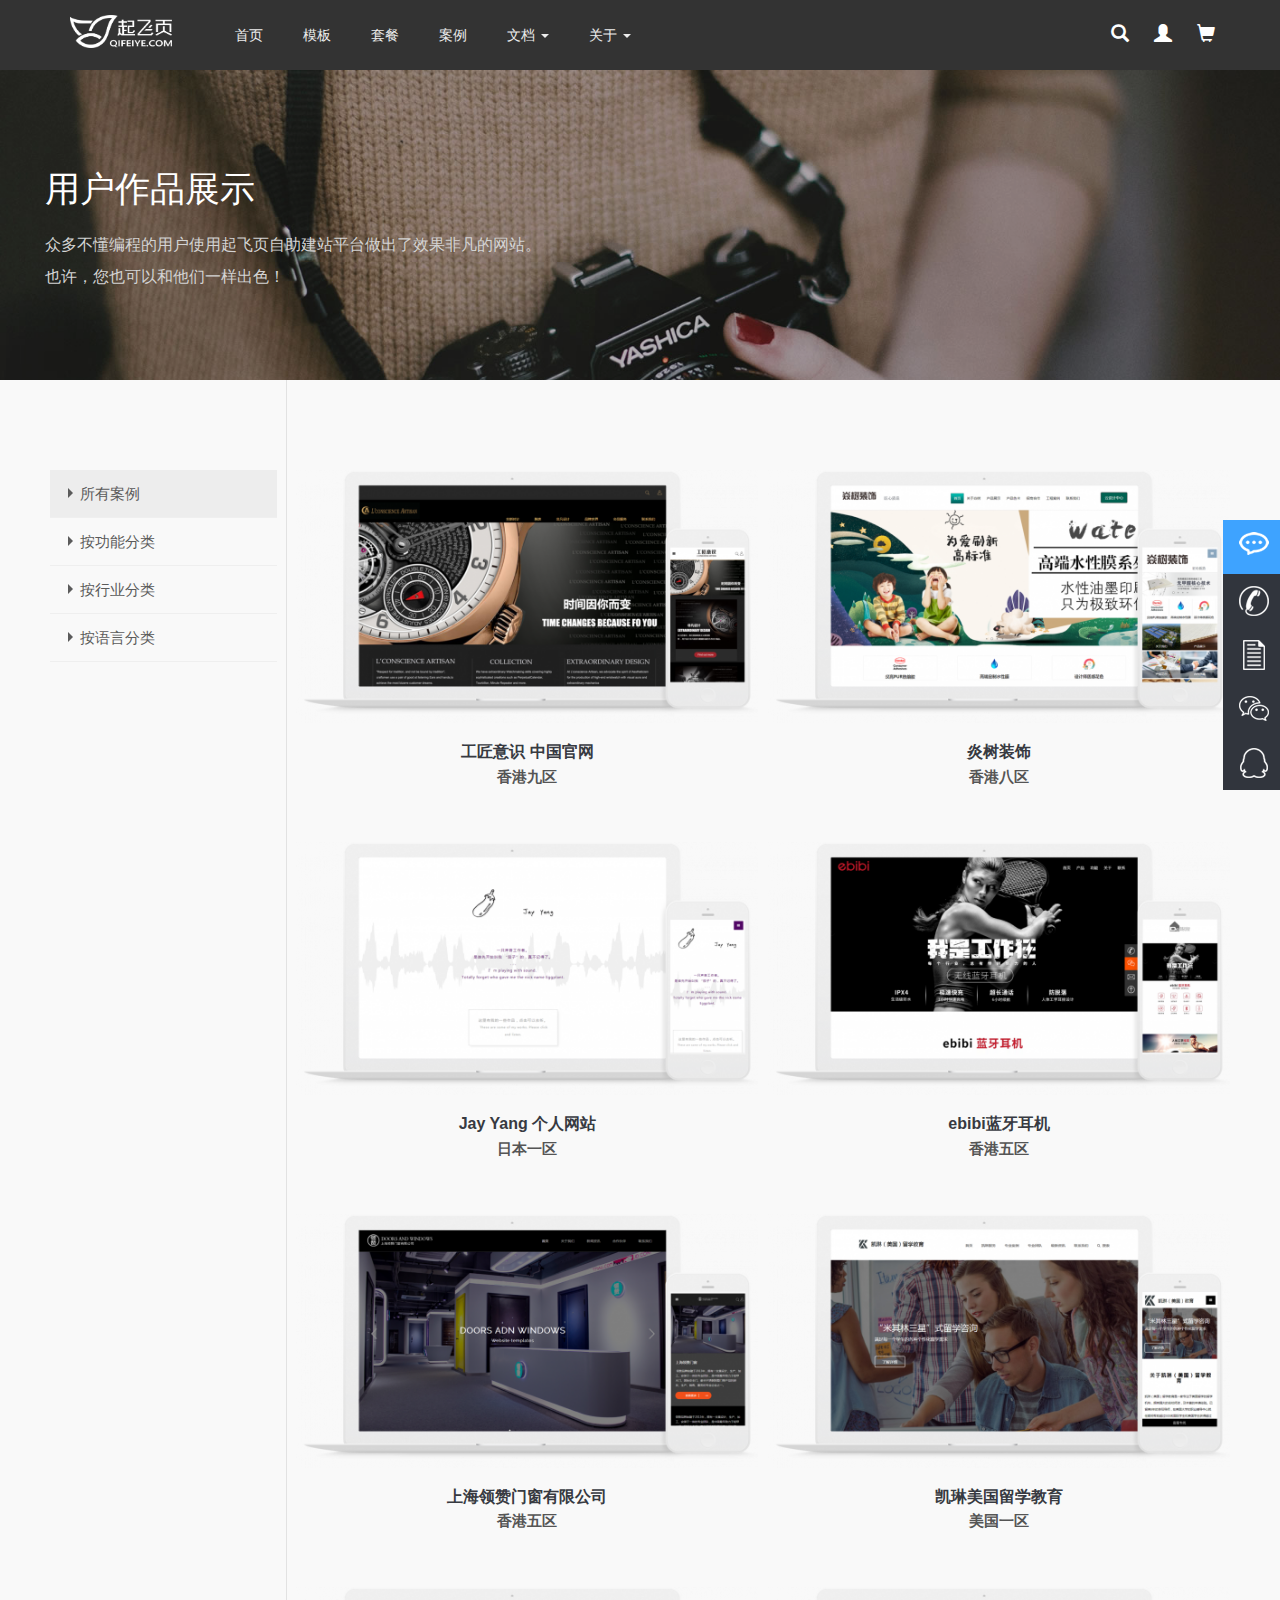
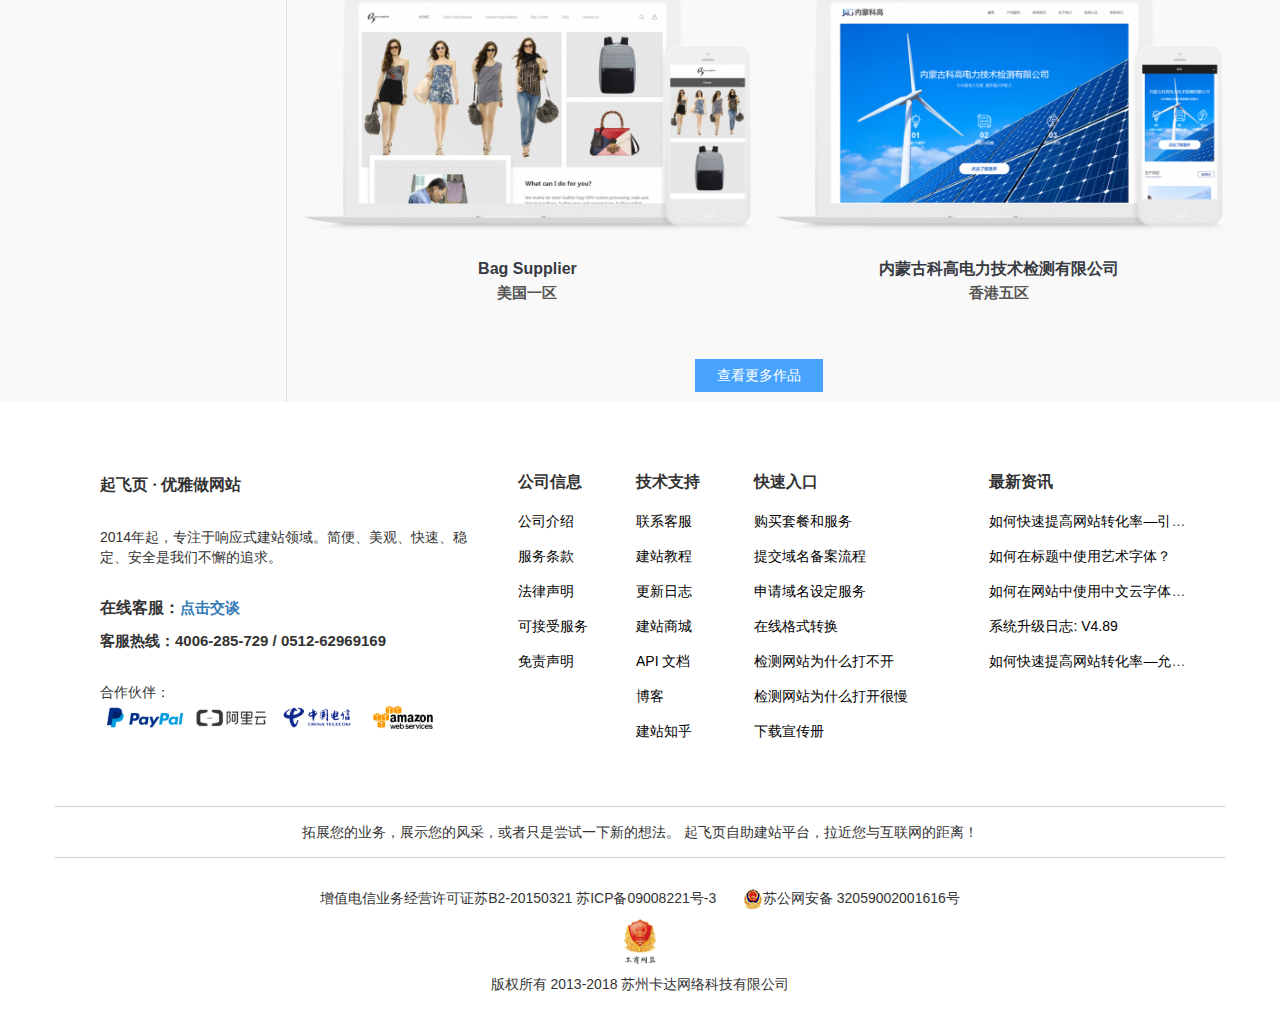
<file: qfy-example.html>
<!DOCTYPE html>
<html lang="en">
    <head>
       	<meta charset="utf-8">
        <meta http-equiv="X-UA-Compatible" content="IE=edge">
    	<meta name="viewport" content="width=device-width, initial-scale=1">
        <link rel="stylesheet" href="css/qfy-example-css.css">
        <link rel="stylesheet" href="css/bootstrap.min.css">
        <link rel="stylesheet" href="css/common.css">
        <link rel="stylesheet" href="font_rokaannnpg/iconfont.css">
    </head>
    <body>
<div class="modal fade" id="myModal" tabindex="-1" role="dialog" aria-labelledby="myModalLabel">
  <div class="modal-dialog" id="modal-dialog" role="document">
    <div class="modal-content">
      <div class="modal-header">
        <button type="button" class="close" data-dismiss="modal" aria-label="Close"><span aria-hidden="true">&times;</span></button>
        <h4 class="modal-title" id="myModalLabel">搜索教程</h4>
      </div>
      <div class="modal-body">
         <input type="text" class="form-control" placeholder="请输入">
      </div>
      <div class="modal-footer">
        <button type="button" class="btn btn-default" data-dismiss="modal">关闭</button>
        <button type="button" class="btn btn-primary">搜索</button>
      </div>
    </div>
  </div>
</div>
<div class="mymark"></div>
<div id="sidebar">
    <ul>
    	<li class="clearfix">
    		<div class="side-left text-center"><a href="qfy-login.html">登录</a></div>
    		<div class="side-right text-center"><a href="qfy-login.html">注册</a></div>
    	</li>
    	<li class="text-center"><button type="button" class="btn sidebar-btn">客服热线 4006285729</button></li>
        <li><a href="index.html">首页</a></li>
        <li><a href="qfw-model.html">模板</a></li>
        <li><a href="selfmeal.html">套餐</a></li>
        <li><a href="qfy-example.html">案例</a></li>
        <li><a href="#">文档<span class="glyphicon glyphicon-plus"></span></a></li>
        <li><a href="about.html">关于<span class="glyphicon glyphicon-plus"></span></a>
        </li>
    </ul>
</div>
<div class="nav-bar hidden-xs hidden-sm">
	<ul class="list-unstyled">
		<li class="icon-display current active">
			<a href="javascript:(void(0))"><i class="we-chat"></i><b>4006285729</b></a>
			<!-- <span><i class="we-chat"></i><e>在线客服</e></span> -->

		</li>
		<li class="icon-display"><a href="javascript:(void(0))">
			<i class="icons icon1"></i>
			<b>4006285729</b>
			</a>
		</li>
		<li class="icon-display"><a href="javascript:void(0)"><i class="icons icon2"></i><b>4006285729</b></a></li>
		<li><a href="javascript:void(0)"><i class="icons icon3"></i><b>4006285729</b></a></li>
		<li class="icon-display"><a href="javascript:void(0)"><i class="icons icon4"></i><b>4006285729</b></a></li>
	</ul>
</div>
<header id="header">
	<nav class="navbar navbar-default"  id="navbar">
	  <div class="container">
	    <!-- Brand and toggle get grouped for better mobile display -->
	    <div class="navbar-header">
	      <button type="button" class="navbar-toggle collapsed my-collapse" data-toggle="collapse" style="float:left;">
	        <span class="sr-only">Toggle navigation</span>
	        <span class="icon-bar"></span>
	        <span class="icon-bar"></span>
	        <span class="icon-bar"></span>
	      </button>
	      <a class="navbar-brand" id="nav-center" href="#"><img src="images/logo.png" alt=""></a>
	    </div>
	    <ul class="nav navbar-nav navbar-left hidden-xs hidden-sm ul-left">
	        <li><a href="index.html">首页</a></li>
	        <li><a href="qfw-model.html">模板</a></li>

	        <li><a href="selfmeal.html">套餐</a></li>
	        <li><a href="qfy-example.html">案例</a></li>
	        <li class="dropdown">
	          <a href=document.html class="dropdown-toggle" data-toggle="dropdown" role="button" aria-haspopup="true" aria-expanded="false">文档 <span class="caret"></span></a>
	          <ul class="dropdown-menu">
	            <li><a href="document.html">教程中心</a></li>
	            <li><a href="create.html">建站咨询</a></li>
	            <li><a href="update.html">更新日志</a></li>
	          </ul>
	        </li>
	        <li class="dropdown">
	          <a href="about.html" class="dropdown-toggle" data-toggle="dropdown" role="button" aria-haspopup="true" aria-expanded="false">关于 <span class="caret"></span></a>
	          <ul class="dropdown-menu">
	            <li><a href="about.html">公司简介</a></li>
	            <li><a href="rulation.html">荣誉资质</a></li>
	            <li><a href="service.html">联系客服</a></li>
	          </ul>
	        </li>
	      </ul>
	    <div class="icon">
	    	<span class="glyphicon glyphicon-search" data-toggle="modal" data-target="#myModal"></span>
	    	<a href="qfy-login.html"><span href="qfy-login.html" class="glyphicon glyphicon-user"></span></a>
	    	<span class="glyphicon glyphicon-shopping-cart"></span>
	    </div>
	  </div><!-- /.container-fluid -->
	</nav>
</header>
<div class="phone-head">
	<div class="phone-head-content">
		<img src="images/qfy-example-head-img.jpg" alt="">
		<p>起飞页是当今最领先的响应式自助建站平台，流线式网页布局设计方案，可视化图文内容编辑模式，它让网站制作和维护成为一件轻松惬意的事。无论是普通互联网用户还是专业网站制作人员，都能使用起飞页设计出最具专业水准的网站。</p>
		<button>现在注册</button>
	</div>
</div>
<div class="qfy">
	<div class="qfy-section-one">
		<div class="container-fluid">
			<div class="coverbg">
				<div class="content-one">
				<h2>用户作品展示</h2>
				<p>众多不懂编程的用户使用起飞页自助建站平台做出了效果非凡的网站。</p>
				<p>也许，您也可以和他们一样出色！</p>
				</div>
			</div>
		</div>
	</div>
	<div class="qfy-section-two">
		<div class="content-two">
			<div class="container-fluid">
				<div class="content-two-left">
					<div class="left-nav">
						<i>按分类浏览</i>
						<ul>
							<li>
								<p class="current">所有案例</p>
							</li>
							<li>
								<p>按功能分类</p>
								<a href="">企业展示</a>
								<a href="">产品、作品展示</a>
								<a href="">个人展示</a>
								<a href="">博客</a>
								<a href="">在线商城</a>
							</li>
							<li class="">
								<p>按行业分类</p>
								<a href="">企业服务</a>
								<a href="">文化机构</a>
								<a href="">IT</a>
								<a href="">贸易</a>
								<a href="">金融</a>
								<a href="">图媒</a>
								<a href="">家居</a>
								<a href="">服饰</a>
								<a href="">旅游</a>
								<a href="">法律服务</a>
								<a href="">生物科技</a>
								<a href="">能源</a>
								<a href="">餐饮</a>
								<a href="">汽车服务</a>
								<a href="">公益</a>
							</li>
							<li>
								<p>按语言分类</p>
								<a href="">英语</a>
								<a href="">日语</a>
							</li>
						</ul>
					</div>
				</div>
				<div class="content-two-right">
					<div class="container-fluid">
						<ul>
							<li>
								<img src="images/qfy-example-section-two-right-bg1.png" alt="">
								<h2 class="text-center">工匠意识 中国官网</h2>
								<p class="text-center">香港九区</p>
							</li>
							<li>
								<img src="images/qfy-example-section-two-right-bg2.png" alt="">
								<h2 class="text-center">炎树装饰</h2>
								<p class="text-center">香港八区</p>
							</li>
							<li>
								<img src="images/qfy-example-section-two-right-bg3.png" alt="">
								<h2 class="text-center">Jay Yang 个人网站</h2>
								<p class="text-center">日本一区</p>
							</li>
							<li>
								<img src="images/qfy-example-section-two-right-bg4.png" alt="">
								<h2 class="text-center">ebibi蓝牙耳机</h2>
								<p class="text-center">香港五区</p>
							</li>
							<li>
								<img src="images/qfy-example-section-two-right-bg5.png" alt="">
								<h2 class="text-center">上海领赞门窗有限公司</h2>
								<p class="text-center">香港五区</p>
							</li>
							<li>
								<img src="images/qfy-example-section-two-right-bg6.png" alt="">
								<h2 class="text-center">凯琳美国留学教育</h2>
								<p class="text-center">美国一区</p>
							</li>
							<li>
								<img src="images/qfy-example-section-two-right-bg7.png" alt="">
								<h2 class="text-center">Bag Supplier</h2>
								<p class="text-center">美国一区</p>
							</li>
							<li>
								<img src="images/qfy-example-section-two-right-bg8.png" alt="">
								<h2 class="text-center">内蒙古科高电力技术检测有限公司</h2>
								<p class="text-center">香港五区</p>
							</li>
							<li>
								<img src="images/qfy-example-section-two-right-bg1.png" alt="">
								<h2 class="text-center">工匠意识 中国官网</h2>
								<p class="text-center">香港九区</p>
							</li>
							<li>
								<img src="images/qfy-example-section-two-right-bg2.png" alt="">
								<h2 class="text-center">炎树装饰</h2>
								<p class="text-center">香港八区</p>
							</li>
							<li>
								<img src="images/qfy-example-section-two-right-bg3.png" alt="">
								<h2 class="text-center">Jay Yang 个人网站</h2>
								<p class="text-center">日本一区</p>
							</li>
							<li>
								<img src="images/qfy-example-section-two-right-bg4.png" alt="">
								<h2 class="text-center">ebibi蓝牙耳机</h2>
								<p class="text-center">香港五区</p>
							</li>
							<li>
								<img src="images/qfy-example-section-two-right-bg5.png" alt="">
								<h2 class="text-center">上海领赞门窗有限公司</h2>
								<p class="text-center">香港五区</p>
							</li>
							<li>
								<img src="images/qfy-example-section-two-right-bg6.png" alt="">
								<h2 class="text-center">凯琳美国留学教育</h2>
								<p class="text-center">美国一区</p>
							</li>
							<li>
								<img src="images/qfy-example-section-two-right-bg7.png" alt="">
								<h2 class="text-center">Bag Supplier</h2>
								<p class="text-center">美国一区</p>
							</li>
							<li>
								<img src="images/qfy-example-section-two-right-bg8.png" alt="">
								<h2 class="text-center">内蒙古科高电力技术检测有限公司</h2>
								<p class="text-center">香港五区</p>
							</li>
							<li>
								<img src="images/qfy-example-section-two-right-bg1.png" alt="">
								<h2 class="text-center">工匠意识 中国官网</h2>
								<p class="text-center">香港九区</p>
							</li>
							<li>
								<img src="images/qfy-example-section-two-right-bg2.png" alt="">
								<h2 class="text-center">炎树装饰</h2>
								<p class="text-center">香港八区</p>
							</li>
							<li>
								<img src="images/qfy-example-section-two-right-bg3.png" alt="">
								<h2 class="text-center">Jay Yang 个人网站</h2>
								<p class="text-center">日本一区</p>
							</li>
							<li>
								<img src="images/qfy-example-section-two-right-bg4.png" alt="">
								<h2 class="text-center">ebibi蓝牙耳机</h2>
								<p class="text-center">香港五区</p>
							</li>
							<li>
								<img src="images/qfy-example-section-two-right-bg5.png" alt="">
								<h2 class="text-center">上海领赞门窗有限公司</h2>
								<p class="text-center">香港五区</p>
							</li>
							<li>
								<img src="images/qfy-example-section-two-right-bg6.png" alt="">
								<h2 class="text-center">凯琳美国留学教育</h2>
								<p class="text-center">美国一区</p>
							</li>
							<li>
								<img src="images/qfy-example-section-two-right-bg7.png" alt="">
								<h2 class="text-center">Bag Supplier</h2>
								<p class="text-center">美国一区</p>
							</li>
							<li>
								<img src="images/qfy-example-section-two-right-bg8.png" alt="">
								<h2 class="text-center">内蒙古科高电力技术检测有限公司</h2>
								<p class="text-center">香港五区</p>
							</li>
							<li>
								<img src="images/qfy-example-section-two-right-bg1.png" alt="">
								<h2 class="text-center">工匠意识 中国官网</h2>
								<p class="text-center">香港九区</p>
							</li>
							<li>
								<img src="images/qfy-example-section-two-right-bg2.png" alt="">
								<h2 class="text-center">炎树装饰</h2>
								<p class="text-center">香港八区</p>
							</li>
							<li>
								<img src="images/qfy-example-section-two-right-bg3.png" alt="">
								<h2 class="text-center">Jay Yang 个人网站</h2>
								<p class="text-center">日本一区</p>
							</li>
							<li>
								<img src="images/qfy-example-section-two-right-bg4.png" alt="">
								<h2 class="text-center">ebibi蓝牙耳机</h2>
								<p class="text-center">香港五区</p>
							</li>
							<li>
								<img src="images/qfy-example-section-two-right-bg5.png" alt="">
								<h2 class="text-center">上海领赞门窗有限公司</h2>
								<p class="text-center">香港五区</p>
							</li>
							<li>
								<img src="images/qfy-example-section-two-right-bg6.png" alt="">
								<h2 class="text-center">凯琳美国留学教育</h2>
								<p class="text-center">美国一区</p>
							</li>
							<li>
								<img src="images/qfy-example-section-two-right-bg7.png" alt="">
								<h2 class="text-center">Bag Supplier</h2>
								<p class="text-center">美国一区</p>
							</li>
							<li>
								<img src="images/qfy-example-section-two-right-bg8.png" alt="">
								<h2 class="text-center">内蒙古科高电力技术检测有限公司</h2>
								<p class="text-center">香港五区</p>
							</li>
							<li>
								<img src="images/qfy-example-section-two-right-bg1.png" alt="">
								<h2 class="text-center">工匠意识 中国官网</h2>
								<p class="text-center">香港九区</p>
							</li>
							<li>
								<img src="images/qfy-example-section-two-right-bg2.png" alt="">
								<h2 class="text-center">炎树装饰</h2>
								<p class="text-center">香港八区</p>
							</li>
							<li>
								<img src="images/qfy-example-section-two-right-bg3.png" alt="">
								<h2 class="text-center">Jay Yang 个人网站</h2>
								<p class="text-center">日本一区</p>
							</li>
							<li>
								<img src="images/qfy-example-section-two-right-bg4.png" alt="">
								<h2 class="text-center">ebibi蓝牙耳机</h2>
								<p class="text-center">香港五区</p>
							</li>
							<li>
								<img src="images/qfy-example-section-two-right-bg5.png" alt="">
								<h2 class="text-center">上海领赞门窗有限公司</h2>
								<p class="text-center">香港五区</p>
							</li>
							<li>
								<img src="images/qfy-example-section-two-right-bg6.png" alt="">
								<h2 class="text-center">凯琳美国留学教育</h2>
								<p class="text-center">美国一区</p>
							</li>
							<li>
								<img src="images/qfy-example-section-two-right-bg7.png" alt="">
								<h2 class="text-center">Bag Supplier</h2>
								<p class="text-center">美国一区</p>
							</li>
							<li>
								<img src="images/qfy-example-section-two-right-bg8.png" alt="">
								<h2 class="text-center">内蒙古科高电力技术检测有限公司</h2>
								<p class="text-center">香港五区</p>
							</li>
							<li>
								<img src="images/qfy-example-section-two-right-bg1.png" alt="">
								<h2 class="text-center">工匠意识 中国官网</h2>
								<p class="text-center">香港九区</p>
							</li>
							<li>
								<img src="images/qfy-example-section-two-right-bg2.png" alt="">
								<h2 class="text-center">炎树装饰</h2>
								<p class="text-center">香港八区</p>
							</li>
							<li>
								<img src="images/qfy-example-section-two-right-bg3.png" alt="">
								<h2 class="text-center">Jay Yang 个人网站</h2>
								<p class="text-center">日本一区</p>
							</li>
							<li>
								<img src="images/qfy-example-section-two-right-bg4.png" alt="">
								<h2 class="text-center">ebibi蓝牙耳机</h2>
								<p class="text-center">香港五区</p>
							</li>
							<li>
								<img src="images/qfy-example-section-two-right-bg5.png" alt="">
								<h2 class="text-center">上海领赞门窗有限公司</h2>
								<p class="text-center">香港五区</p>
							</li>
							<li>
								<img src="images/qfy-example-section-two-right-bg6.png" alt="">
								<h2 class="text-center">凯琳美国留学教育</h2>
								<p class="text-center">美国一区</p>
							</li>
							<li>
								<img src="images/qfy-example-section-two-right-bg7.png" alt="">
								<h2 class="text-center">Bag Supplier</h2>
								<p class="text-center">美国一区</p>
							</li>
							<li>
								<img src="images/qfy-example-section-two-right-bg8.png" alt="">
								<h2 class="text-center">内蒙古科高电力技术检测有限公司</h2>
								<p class="text-center">香港五区</p>
							</li>
							<li>
								<img src="images/qfy-example-section-two-right-bg1.png" alt="">
								<h2 class="text-center">工匠意识 中国官网</h2>
								<p class="text-center">香港九区</p>
							</li>
							<li>
								<img src="images/qfy-example-section-two-right-bg2.png" alt="">
								<h2 class="text-center">炎树装饰</h2>
								<p class="text-center">香港八区</p>
							</li>
							<li>
								<img src="images/qfy-example-section-two-right-bg3.png" alt="">
								<h2 class="text-center">Jay Yang 个人网站</h2>
								<p class="text-center">日本一区</p>
							</li>
							<li>
								<img src="images/qfy-example-section-two-right-bg4.png" alt="">
								<h2 class="text-center">ebibi蓝牙耳机</h2>
								<p class="text-center">香港五区</p>
							</li>
							<li>
								<img src="images/qfy-example-section-two-right-bg5.png" alt="">
								<h2 class="text-center">上海领赞门窗有限公司</h2>
								<p class="text-center">香港五区</p>
							</li>
							<li>
								<img src="images/qfy-example-section-two-right-bg6.png" alt="">
								<h2 class="text-center">凯琳美国留学教育</h2>
								<p class="text-center">美国一区</p>
							</li>
							<li>
								<img src="images/qfy-example-section-two-right-bg7.png" alt="">
								<h2 class="text-center">Bag Supplier</h2>
								<p class="text-center">美国一区</p>
							</li>
							<li>
								<img src="images/qfy-example-section-two-right-bg8.png" alt="">
								<h2 class="text-center">内蒙古科高电力技术检测有限公司</h2>
								<p class="text-center">香港五区</p>
							</li>
							
							<button class="right-btn">查看更多作品</button>
						</ul>
					</div>
				</div>
			</div>
		</div>
	</div>

</div>
<footer>
	<div class="container yep-5 text-left">
    	<div class="yep-5-left">
    		<span class="yep-span-3">起飞页&nbsp;·&nbsp;优雅做网站</span>
	    	<p>2014年起，专注于响应式建站领域。简便、美观、快速、稳定、安全是我们不懈的追求。</p>
	    	<p>在线客服：<a href="">点击交谈</a></p>
	    	<p>客服热线：4006-285-729 / 0512-62969169</p>
	    	<span class="yep-span-1">合作伙伴：</span>
	    	<ul class="list-unstyled">
	    		<img src="images/paypal.png" alt=""> 		
	    	</ul>
    	</div>
    	<div class="yep-5-right">
    		<div class="col-lg-2 col-md-2">
    			<span class="yep-span-2 h4"><strong>公司信息</strong></span>
	    		<ul class="list-unstyled">
	    			<li><a href="">公司介绍</a></li>
	    			<li><a href="">服务条款</a></li>
	    			<li><a href="">法律声明</a></li>
	    			<li><a href="">可接受服务</a></li>
	    			<li><a href="">免责声明</a></li>
	    		</ul>
    		</div>
    		<div class="col-lg-2 col-md-2">
    			<span class="yep-span-2 h4"><strong>技术支持</strong></span>
	    		<ul class="list-unstyled">
	    			<li><a href="">联系客服</a></li>
	    			<li><a href="">建站教程</a></li>
	    			<li><a href="">更新日志</a></li>
	    			<li><a href="">建站商城</a></li>
	    			<li><a href="">API 文档</a></li>
	    			<li><a href="">博客</a></li>
	    			<li><a href="">建站知乎</a></li>
	    		</ul>
    		</div>
    		<div class="col-lg-4 col-md-4">
    			<span class="yep-span-2 h4"><strong>快速入口</strong></span>
	    		<ul class="list-unstyled">
	    			<li><a href="">购买套餐和服务</a></li>
	    			<li><a href="">提交域名备案流程</a></li>
	    			<li><a href="">申请域名设定服务</a></li>
	    			<li><a href="">在线格式转换</a></li>
	    			<li><a href="">检测网站为什么打不开</a></li>
	    			<li><a href="">检测网站为什么打开很慢</a></li>
	    			<li><a href="">下载宣传册</a></li>
	    		</ul>
    		</div>
    		<div class="col-lg-4 col-md-4">
    			<span class="yep-span-2 h4"><strong>最新资讯</strong></span>
	    		<ul class="list-unstyled">
	    			<li><a href="">如何快速提高网站转化率—引导引导引导引导引导引导</a></li>
	    			<li><a href="">如何在标题中使用艺术字体？</a></li>
	    			<li><a href="">如何在网站中使用中文云字体（Web fo...</a></li>
	    			<li><a href="">系统升级日志: V4.89</a></li>
	    			<li><a href="">如何快速提高网站转化率—允许...</a></li>
	    		</ul>
    		</div>
    	</div>
    </div>
    <div class="container yep-6 text-center">
    	<p>拓展您的业务，展示您的风采，或者只是尝试一下新的想法。 起飞页自助建站平台，拉近您与互联网的距离！</p>
    </div>
    <div class="container yep-7 text-center">
    	<p>
    	增值电信业务经营许可证苏B2-20150321   苏ICP备09008221号-3
    	<a href=""><img src="images/litt.png" alt=""></a>苏公网安备 32059002001616号  
    	</p>
    </div>
	<div class="container yep-8">
		<a href=""><img src="images/big.png" alt=""></a>
	</div>
	<div class="container text-center yep-9">
		<p>版权所有 2013-2018 苏州卡达网络科技有限公司</p>
	</div>
</footer>
<script src="js/jquery-1.11.0.min.js"></script>
<script src="js/bootstrap.min.js"></script>
<script src="js/js.js"></script>
<script>
	var num=1;
	var num1=$('.qfy .qfy-section-two .content-two .content-two-right ul li').length;
	var num2=8;
	for(var i=8;i<=num1;num1--){
		$('.qfy .qfy-section-two .content-two .content-two-right ul li').eq(num1).addClass('hidden2');
			console.log(num1);
	}

	$('.qfy .qfy-section-two .content-two .content-two-right .right-btn').click(function(event) {
			/* Act on the event */
			for (var j=0;j<8;j++) {
				$('.qfy .qfy-section-two .content-two .content-two-right ul li').eq(num2).removeClass('hidden2');
				num2++;
			}
			console.log(num2);
		});

	$('.qfy .qfy-section-two .content-two .content-two-left ul li').click(function(event) {
		$(this).addClass('show');
		$(this).children('p').addClass('current');
		$(this).siblings().removeClass('show');
		$(this).siblings().children('p').removeClass('current');
	});
	$('.qfy .qfy-section-two .content-two .content-two-left i').click(function(event) {
		/* Act on the event */
		if(num%2!=0){
		$('.qfy .qfy-section-two .content-two .content-two-left ul').slideDown(400);
		$(this).html('关闭');
		}
		if(num%2==0){
		$('.qfy .qfy-section-two .content-two .content-two-left ul').slideUp(400);
		$(this).html('按分类浏览');
		}
		num++;	
	});
	$(window).resize(function() {
		if($(window).width()>1000){
		$('.qfy .qfy-section-two .content-two .content-two-left ul').css('display', 'block');
	}
		// if($(window).width()<1000){
		// 	$('.qfy .qfy-section-two .content-two .content-two-right ul').fadeOut(100).fadeIn(300);
		// }
	});
	
</script>
    </body>
</html>
</file>
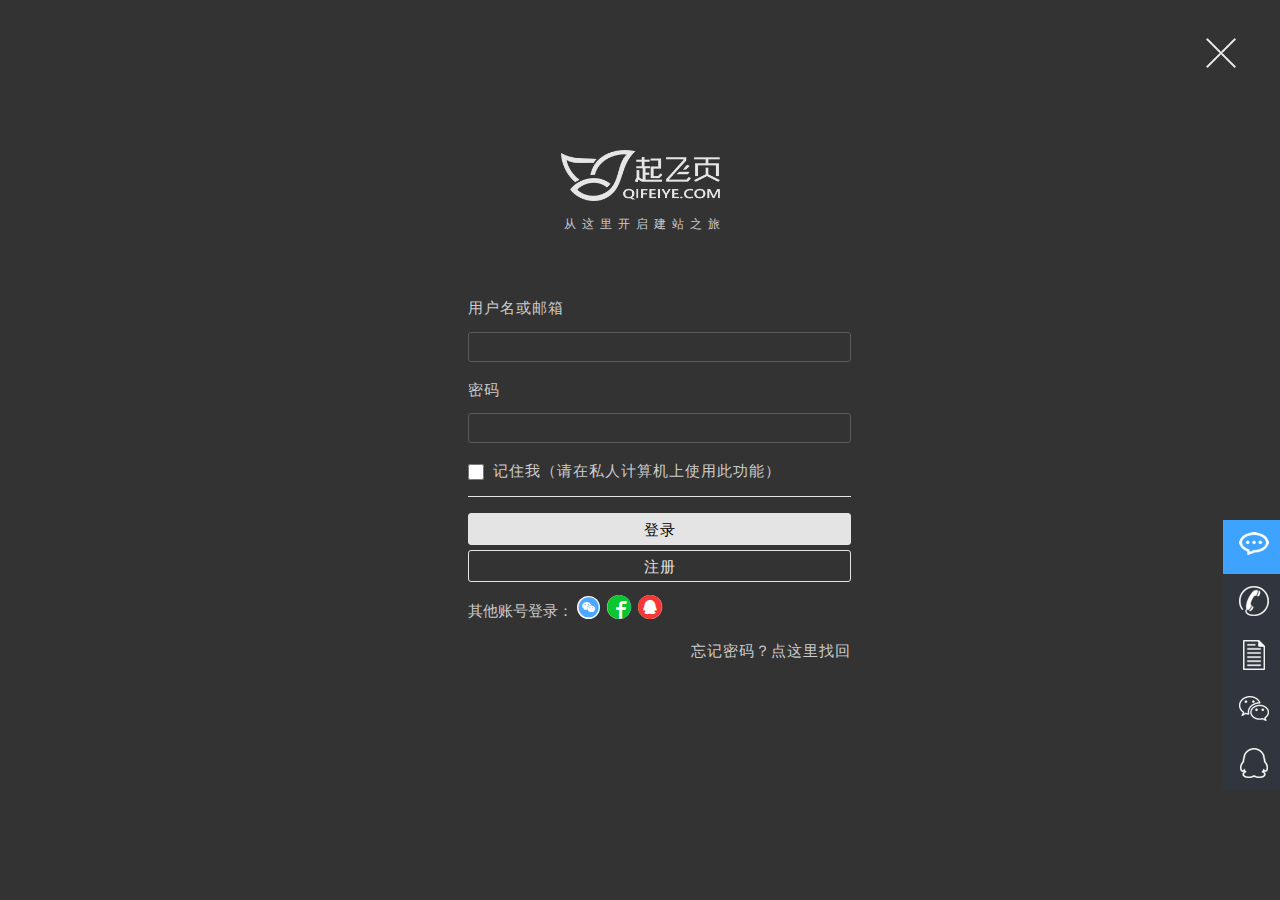
<file: qfy-login.html>
<!DOCTYPE html>
<html>
<head>
	<meta charset="utf-8">
    <meta http-equiv="X-UA-Compatible" content="IE=edge">
	<meta name="viewport" content="width=device-width, initial-scale=1">
    <link rel="stylesheet" href="css/qfy-login-css.css">
    <link rel="stylesheet" href="css/bootstrap.min.css">
    <link rel="stylesheet" href="css/common.css">
    <link rel="stylesheet" href="font_vb10vxtktdo/iconfont.css">
</head>
<body>
<div class="modal fade" id="myModal" tabindex="-1" role="dialog" aria-labelledby="myModalLabel">
  <div class="modal-dialog" id="modal-dialog" role="document">
    <div class="modal-content">
      <div class="modal-header">
        <button type="button" class="close" data-dismiss="modal" aria-label="Close"><span aria-hidden="true">&times;</span></button>
        <h4 class="modal-title" id="myModalLabel">搜索教程</h4>
      </div>
      <div class="modal-body">
         <input type="text" class="form-control" placeholder="请输入">
      </div>
      <div class="modal-footer">
        <button type="button" class="btn btn-default" data-dismiss="modal">关闭</button>
        <button type="button" class="btn btn-primary">搜索</button>
      </div>
    </div>
  </div>
</div>
<div class="mymark"></div>
<div id="sidebar">
    <ul>
    	<li class="clearfix">
    		<div class="side-left text-center"><a href="qfy-login.html">登录</a></div>
    		<div class="side-right text-center"><a href="qfy-login.html">注册</a></div>
    	</li>
    	<li class="text-center"><button type="button" class="btn sidebar-btn">客服热线 4006285729</button></li>
        <li><a href="index.html">首页</a></li>
        <li><a href="qfw-model.html">模板</a></li>
        <li><a href="selfmeal.html">套餐</a></li>
        <li><a href="qfy-example.html">案例</a></li>
        <li><a href="#">文档<span class="glyphicon glyphicon-plus"></span></a></li>
        <li><a href="about.html">关于<span class="glyphicon glyphicon-plus"></span></a>
        </li>
    </ul>
</div>
<div class="nav-bar hidden-xs hidden-sm">
	<ul class="list-unstyled">
		<li class="icon-display current active">
			<a href="javascript:(void(0))"><i class="we-chat"></i><b>4006285729</b></a>
			<!-- <span><i class="we-chat"></i><e>在线客服</e></span> -->

		</li>
		<li class="icon-display"><a href="javascript:(void(0))">
			<i class="icons icon1"></i>
			<b>4006285729</b>
			</a>
		</li>
		<li class="icon-display"><a href="javascript:void(0)"><i class="icons icon2"></i><b>4006285729</b></a></li>
		<li><a href="javascript:void(0)"><i class="icons icon3"></i><b>4006285729</b></a></li>
		<li class="icon-display"><a href="javascript:void(0)"><i class="icons icon4"></i><b>4006285729</b></a></li>
	</ul>
</div>
<header id="header" class="hidden-lg hidden-md">
	<nav class="navbar navbar-default"  id="navbar">
	  <div class="container">
	    <!-- Brand and toggle get grouped for better mobile display -->
	    <div class="navbar-header">
	      <button type="button" class="navbar-toggle collapsed my-collapse" data-toggle="collapse" style="float:left;">
	        <span class="sr-only">Toggle navigation</span>
	        <span class="icon-bar"></span>
	        <span class="icon-bar"></span>
	        <span class="icon-bar"></span>
	      </button>
	      <a class="navbar-brand" id="nav-center" href="#"><img src="images/logo.png" alt=""></a>
	    </div>
	    <ul class="nav navbar-nav navbar-left hidden-xs hidden-sm ul-left">
	        <li><a href="index.html">首页</a></li>
	        <li><a href="qfw-model.html">模板</a></li>

	        <li><a href="selfmeal.html">套餐</a></li>
	        <li><a href="qfy-example.html">案例</a></li>
	        <li class="dropdown">
	          <a href=document.html class="dropdown-toggle" data-toggle="dropdown" role="button" aria-haspopup="true" aria-expanded="false">文档 <span class="caret"></span></a>
	          <ul class="dropdown-menu">
	            <li><a href="document.html">教程中心</a></li>
	            <li><a href="create.html">建站咨询</a></li>
	            <li><a href="update.html">更新日志</a></li>
	          </ul>
	        </li>
	        <li class="dropdown">
	          <a href="about.html" class="dropdown-toggle" data-toggle="dropdown" role="button" aria-haspopup="true" aria-expanded="false">关于 <span class="caret"></span></a>
	          <ul class="dropdown-menu">
	            <li><a href="about.html">公司简介</a></li>
	            <li><a href="rulation.html">荣誉资质</a></li>
	            <li><a href="service.html">联系客服</a></li>
	          </ul>
	        </li>
	      </ul>
	    <div class="icon">
	    	<span class="glyphicon glyphicon-search" data-toggle="modal" data-target="#myModal"></span>
	    	<a href="qfy-login.html"><span href="qfy-login.html" class="glyphicon glyphicon-user"></span></a>
	    	<span class="glyphicon glyphicon-shopping-cart"></span>
	    </div>
	  </div><!-- /.container-fluid -->
	</nav>
</header>
	<div class="qfy">
		<header class="hidden-sm hidden-xs"><span><a href="index.html"><img src="images/qfy-login-header-img.png" alt=""></a></span></header>
		<div class="qfy-section-one">
			<div class="container">
				<div class="content-one" ><img src="images/qfy-login-section-one-img.png" alt="" width="159px" height="51px" class="center-block"></div>
				<div class="content-two"><span class="">从这里开启建站之旅</span></div>
				<div class="small-box-center">
					<div class="content-three">
						<p>用户名或邮箱</p>
						<input type="" name="" class="input-input">
						<p>密码</p>
						<input type="" name="" class="input-input">
						<div class="remember">
							<input type="checkbox" name=""> <p>记住我（请在私人计算机上使用此功能）</p>
						</div>
					</div>
					<div class="content-four">
						<button type="" class="color1">登录</button>
						<button type="" class="color2">注册</button>
						<div>
							<span>其他账号登录：</span>
							<i class="iconfont icon-qq-copy qq"></i>
							<i class="iconfont icon-logo-wechat wechat"></i>
							<i class="iconfont icon-googleplus-circle-f google"></i>
							<!-- <i class="iconfont icon-facebook3 facebook"></i> -->
						</div>
					</div>
					<div class="content-five">
						<a href="">忘记密码？点这里找回</a>
						<div class="clear"></div>
					</div>
				</div>
				
			</div>
		</div>
	</div>
	<script src="js/jquery.min.js"></script>
	<script src="js/bootstrap.min.js"></script>
	<script src="js/js.js"></script>
	</body>
</html>
</file>
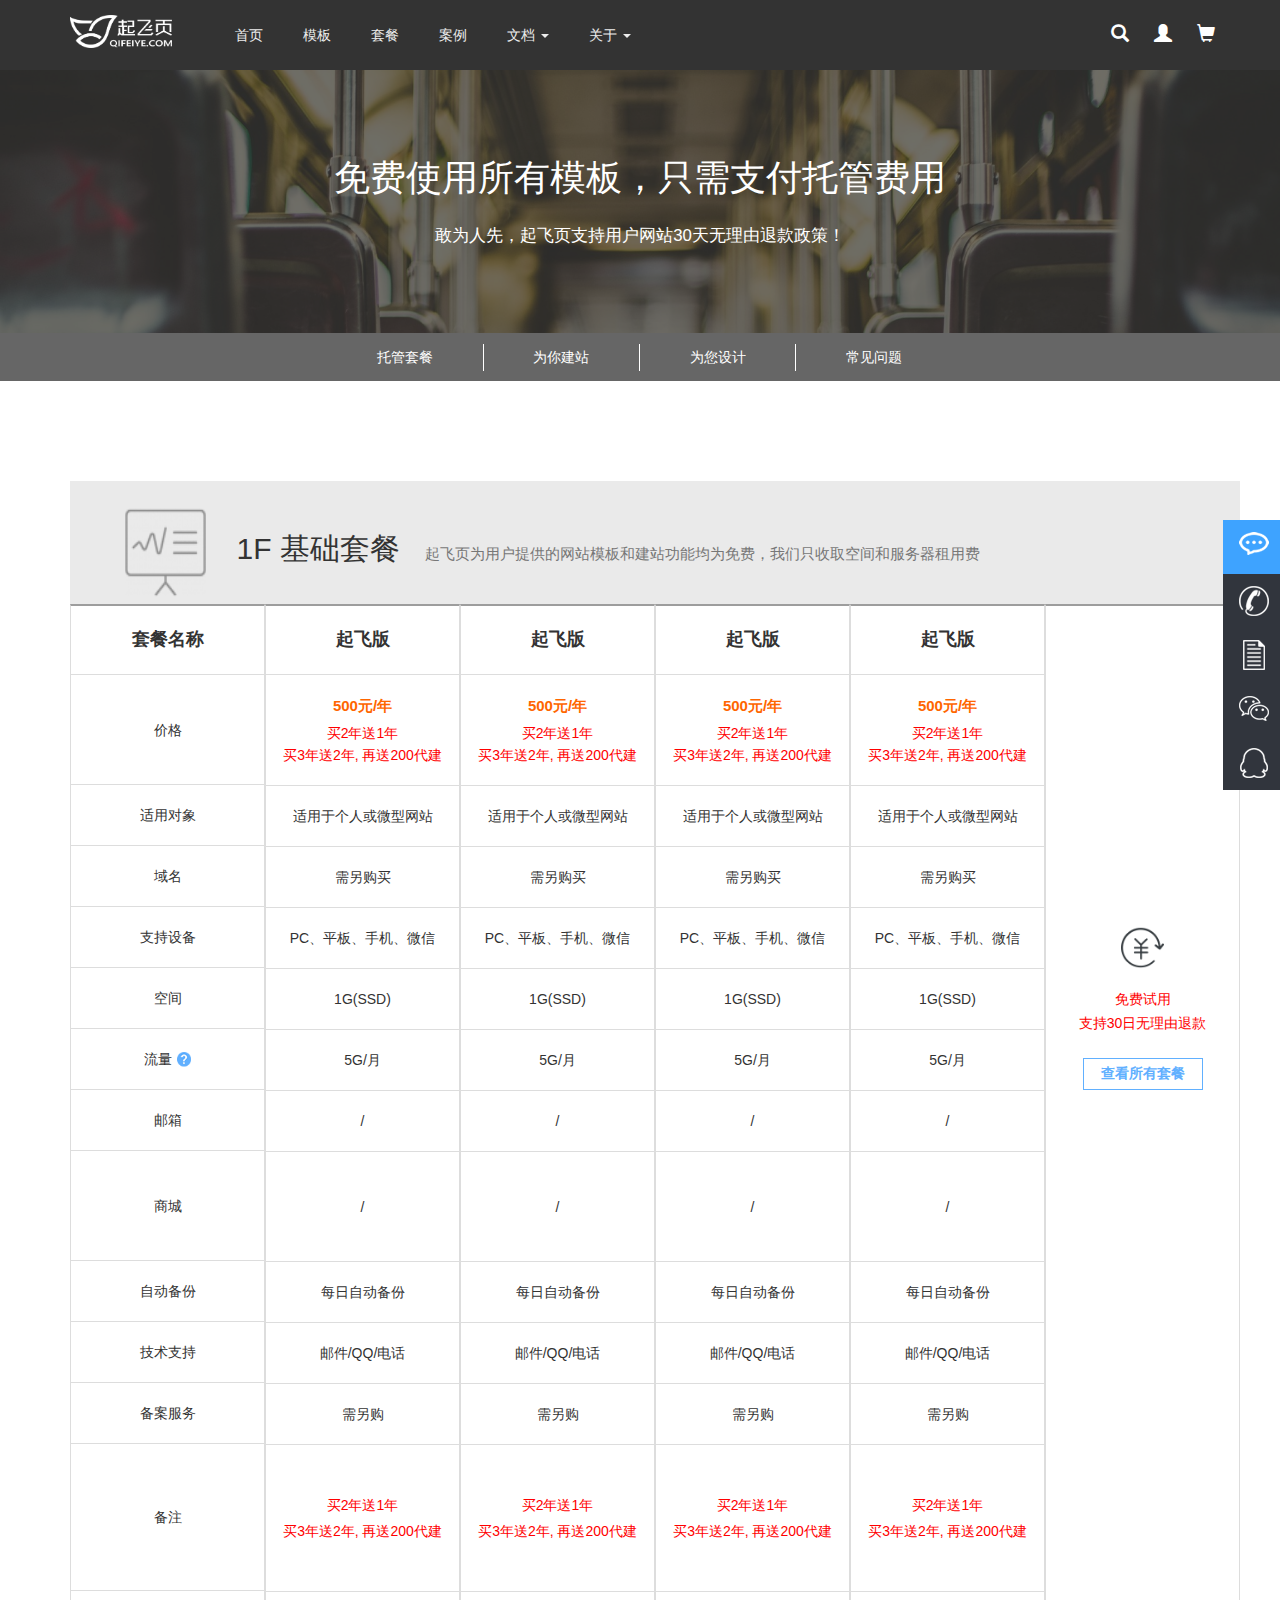
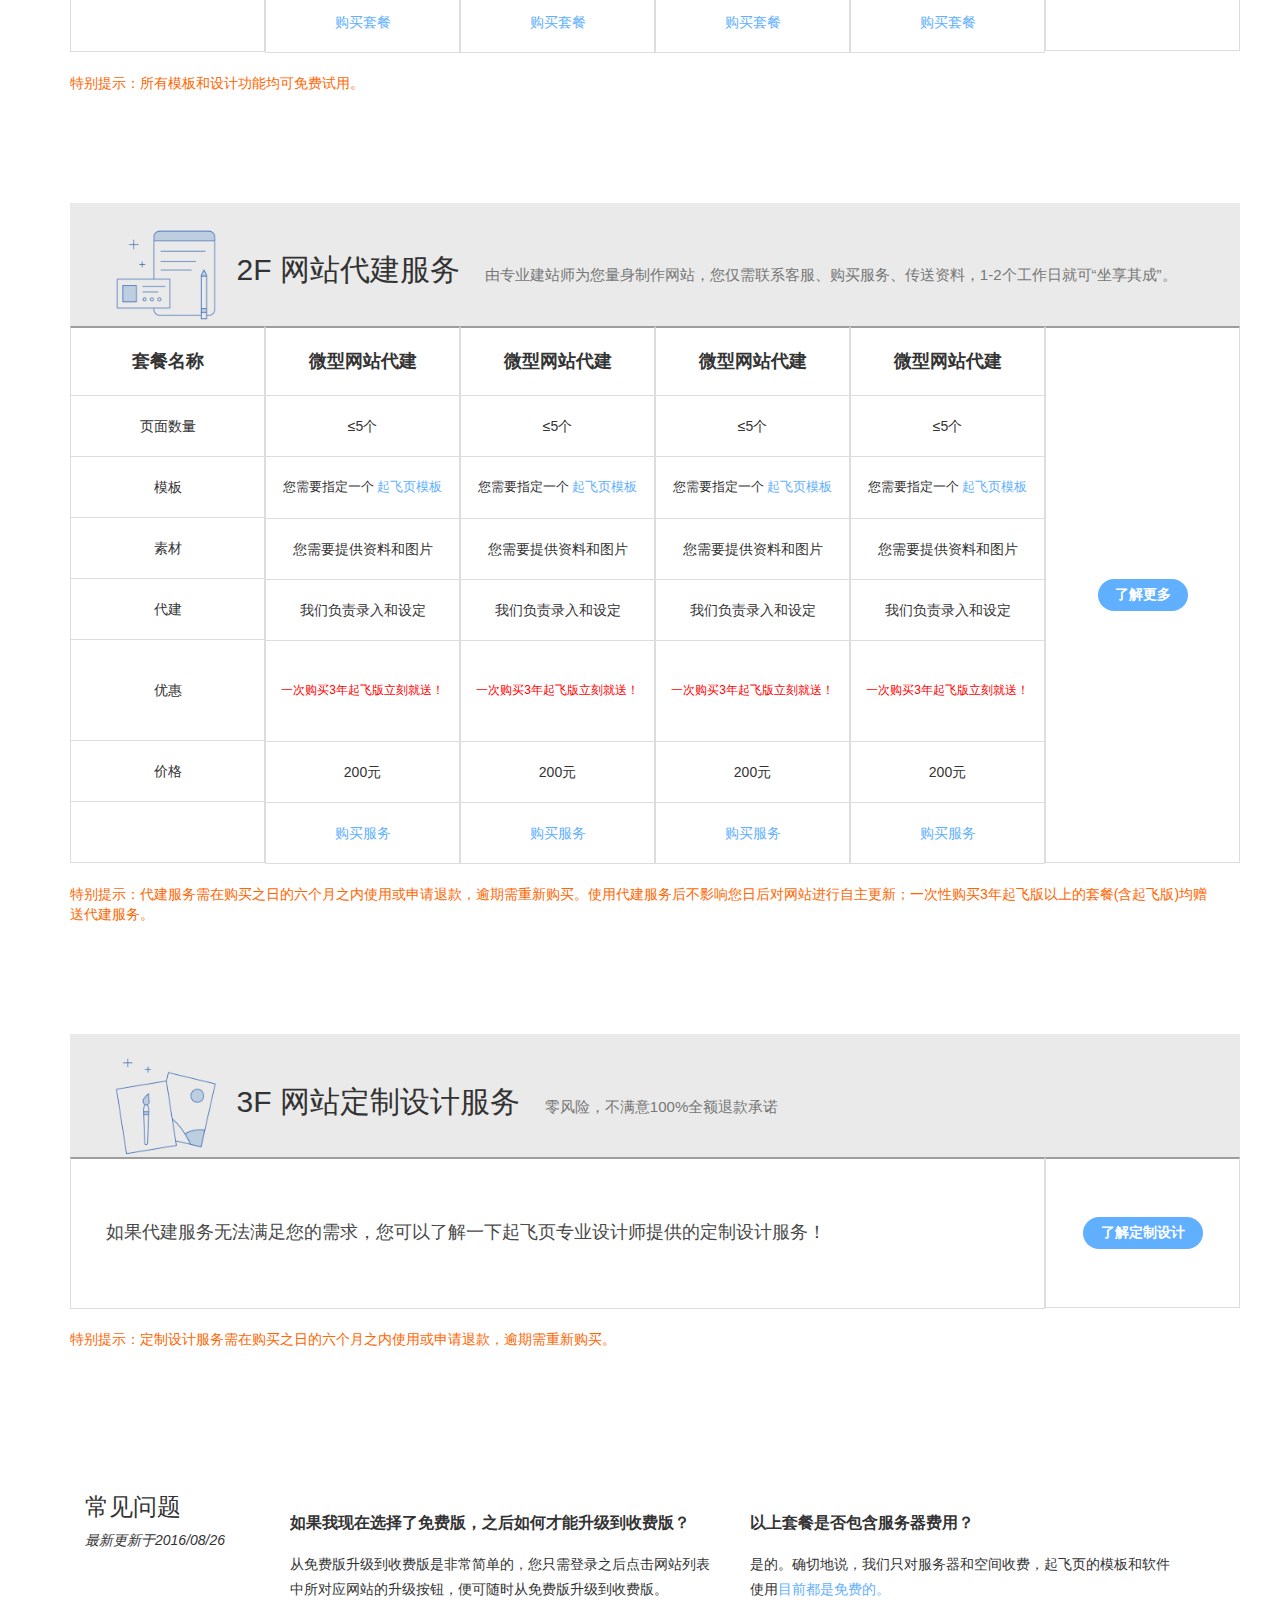
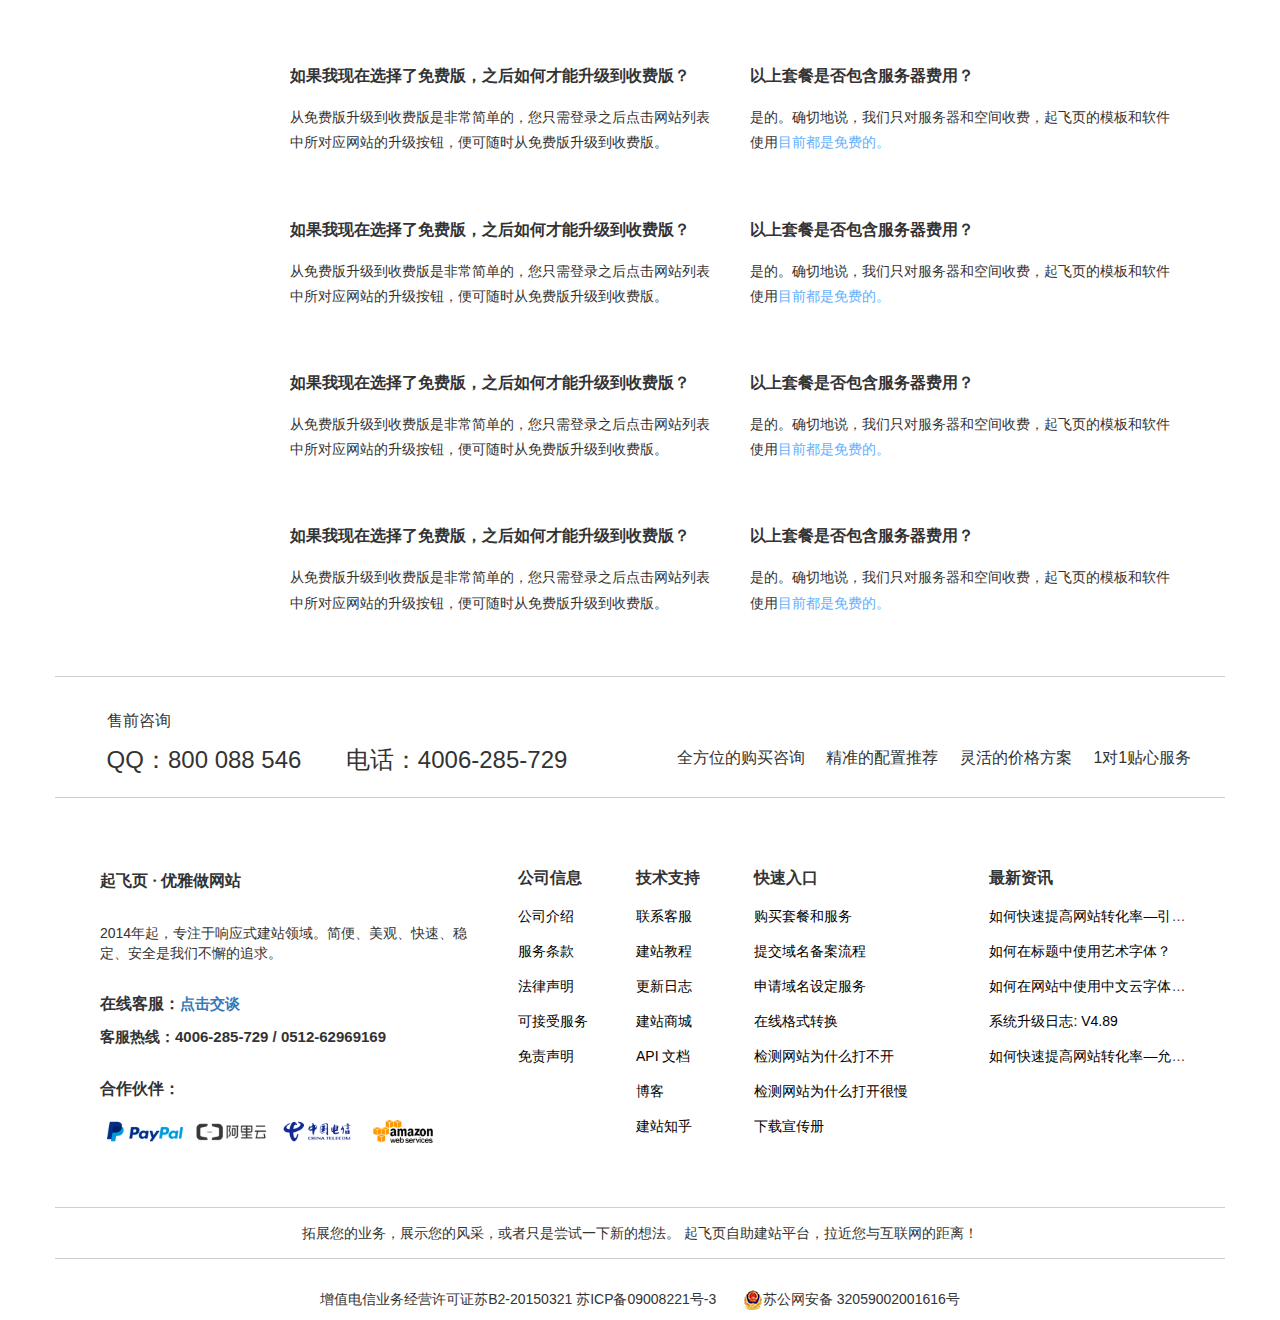
<file: selfmeal.html>
<!DOCTYPE html>
<html>
<head>
	<meta charset="utf-8">
	<meta http-equiv="X-UA-Compatible" content="IE=edge">
	<title></title>
	<meta name="viewport" content="width=device-width, initial-scale=1">
	<link rel="stylesheet" href="css/selfmeal.css">
    <link rel="stylesheet" href="css/common.css">
	<link rel="stylesheet" type="text/css" href="css/bootstrap.min.css">
    <link rel="stylesheet" href="js/js.js">
</head>
<body>
<div class="modal fade" id="myModal" tabindex="-1" role="dialog" aria-labelledby="myModalLabel">
  <div class="modal-dialog" id="modal-dialog" role="document">
    <div class="modal-content">
      <div class="modal-header">
        <button type="button" class="close" data-dismiss="modal" aria-label="Close"><span aria-hidden="true">&times;</span></button>
        <h4 class="modal-title" id="myModalLabel">搜索教程</h4>
      </div>
      <div class="modal-body">
         <input type="text" class="form-control" placeholder="请输入">
      </div>
      <div class="modal-footer">
        <button type="button" class="btn btn-default" data-dismiss="modal">关闭</button>
        <button type="button" class="btn btn-primary">搜索</button>
      </div>
    </div>
  </div>
</div>
<div class="mymark"></div>
<div id="sidebar">
    <ul>
        <li class="clearfix">
            <div class="side-left text-center"><a href="qfy-login.html">登录</a></div>
            <div class="side-right text-center"><a href="qfy-login.html">注册</a></div>
        </li>
        <li class="text-center"><button type="button" class="btn sidebar-btn">客服热线 4006285729</button></li>
        <li><a href="index.html">首页</a></li>
        <li><a href="qfw-model.html">模板</a></li>
        <li><a href="selfmeal.html">套餐</a></li>
        <li><a href="qfy-example.html">案例</a></li>
        <li><a href="#">文档<span class="glyphicon glyphicon-plus"></span></a></li>
        <li><a href="about.html">关于<span class="glyphicon glyphicon-plus"></span></a>
        </li>
    </ul>
</div>
<div class="nav-bar hidden-xs hidden-sm">
    <ul class="list-unstyled">
        <li class="icon-display current active">
            <a href="javascript:(void(0))"><i class="we-chat"></i><b>4006285729</b></a>
            <!-- <span><i class="we-chat"></i><e>在线客服</e></span> -->

        </li>
        <li class="icon-display"><a href="javascript:(void(0))">
            <i class="icons icon1"></i>
            <b>4006285729</b>
            </a>
        </li>
        <li class="icon-display"><a href="javascript:void(0)"><i class="icons icon2"></i><b>4006285729</b></a></li>
        <li><a href="javascript:void(0)"><i class="icons icon3"></i><b>4006285729</b></a></li>
        <li class="icon-display"><a href="javascript:void(0)"><i class="icons icon4"></i><b>4006285729</b></a></li>
    </ul>
</div>
<header id="header">
    <nav class="navbar navbar-default"  id="navbar">
      <div class="container">
        <!-- Brand and toggle get grouped for better mobile display -->
        <div class="navbar-header">
          <button type="button" class="navbar-toggle collapsed my-collapse" data-toggle="collapse" style="float:left;">
            <span class="sr-only">Toggle navigation</span>
            <span class="icon-bar"></span>
            <span class="icon-bar"></span>
            <span class="icon-bar"></span>
          </button>
          <a class="navbar-brand" id="nav-center" href="#"><img src="images/logo.png" alt=""></a>
        </div>
        <ul class="nav navbar-nav navbar-left hidden-xs hidden-sm ul-left">
            <li><a href="index.html">首页</a></li>
            <li><a href="qfw-model.html">模板</a></li>

            <li><a href="selfmeal.html">套餐</a></li>
            <li><a href="qfy-example.html">案例</a></li>
            <li class="dropdown">
              <a href=document.html class="dropdown-toggle" data-toggle="dropdown" role="button" aria-haspopup="true" aria-expanded="false">文档 <span class="caret"></span></a>
              <ul class="dropdown-menu">
                <li><a href="document.html">教程中心</a></li>
                <li><a href="create.html">建站咨询</a></li>
                <li><a href="update.html">更新日志</a></li>
              </ul>
            </li>
            <li class="dropdown">
              <a href="about.html" class="dropdown-toggle" data-toggle="dropdown" role="button" aria-haspopup="true" aria-expanded="false">关于 <span class="caret"></span></a>
              <ul class="dropdown-menu">
                <li><a href="about.html">公司简介</a></li>
                <li><a href="rulation.html">荣誉资质</a></li>
                <li><a href="service.html">联系客服</a></li>
              </ul>
            </li>
          </ul>
        <div class="icon">
            <span class="glyphicon glyphicon-search" data-toggle="modal" data-target="#myModal"></span>
            <a href="qfy-login.html"><span href="qfy-login.html" class="glyphicon glyphicon-user"></span></a>
            <span class="glyphicon glyphicon-shopping-cart"></span>
        </div>
      </div><!-- /.container-fluid -->
    </nav>
</header>
	<div class="container-fluid yep">
		<div class=container-fluid></div>
		<div class="yep-box text-center">
			<h1>免费使用所有模板，只需支付托管费用</h1>
			<p class="h5">敢为人先，起飞页支持用户网站30天无理由退款政策！</p>
		</div>
	</div>
	<div class="container-fluid yep-1 visible-md visible-lg">
		<ul class="list-unstyled text-center">
			<li class="col-md-3"><a href="">托管套餐</a></li>
			<li class="col-md-3"><a href="">为你建站</a></li>
			<li class="col-md-3"><a href="">为您设计</a></li>
			<li class="col-md-3"><a href="">常见问题</a></li>
		</ul>
	</div>
	<div class="container yep-2">
		<div class=container>
			<div class="yep-box-2">
				<img src="images/com.png" alt="">
				<h2>1F 基础套餐<small>起飞页为用户提供的网站模板和建站功能均为免费，我们只收取空间和服务器租用费</small></h2>
			</div>
		</div>
		<div class="container yep-box-3">
			<div class="col-lg-2  yep-ul-1">
				<ul class="list-group">
					<li class="list-group-item taocan"><h4><strong>套餐名称</strong></h4></li>
					<li class="list-group-item yep-price">价格</li>
					<li class="list-group-item">适用对象</li>
					<li class="list-group-item">域名</li>
					<li class="list-group-item">支持设备</li>
					<li class="list-group-item">空间</li>
					<li class="list-group-item">流量<img src="images/qes.png" alt="" style="
					width: 9%;height: 9%;margin-left: 5px;
                    "></li>
					<li class="list-group-item">邮箱</li>
					<li class="list-group-item yep-price">商城</li>
					<li class="list-group-item">自动备份</li>
					<li class="list-group-item">技术支持</li>
					<li class="list-group-item">备案服务</li>
					<li class="list-group-item yep-remark-main">备注</li>
					<li class="list-group-item">&nbsp;</li>
				</ul>
			</div>
			<div class="col-lg-2  yep-ul-1">
				<ul class="list-group">
					<li class="list-group-item qifei" ><h4><strong>起飞版</strong></h4></li>
					<li class="list-group-item">
						<p>500元/年</p><br>
						<p>买2年送1年</p><br>
						<p>买3年送2年, 再送200代建</p>
					</li>
					<li class="list-group-item">适用于个人或微型网站</li>
					<li class="list-group-item">需另购买</li>
					<li class="list-group-item">PC、平板、手机、微信</li>
					<li class="list-group-item">1G(SSD)</li>
					<li class="list-group-item">5G/月</li>
					<li class="list-group-item">/</li>
					<li class="list-group-item yep-price">/</li>
					<li class="list-group-item">每日自动备份</li>
					<li class="list-group-item">邮件/QQ/电话</li>
					<li class="list-group-item">需另购</li>
					<!--<li class="list-group-item">备案服务</li>-->
					<li class="list-group-item yep-remark">
						<p>买2年送1年</p><br>
						<p>买3年送2年, 再送200代建</p>
					</li>
					<li class="list-group-item"><a href="">购买套餐</a></li>
				</ul>
			</div>
			<div class="col-lg-2  yep-ul-1">
				<ul class="list-group">
					<li class="list-group-item aoxiang" ><h4><strong>起飞版</strong></h4></li>
					<li class="list-group-item">
						<p>500元/年</p><br>
						<p>买2年送1年</p><br>
						<p>买3年送2年, 再送200代建</p>
					</li>
					<li class="list-group-item">适用于个人或微型网站</li>
					<li class="list-group-item">需另购买</li>
					<li class="list-group-item">PC、平板、手机、微信</li>
					<li class="list-group-item">1G(SSD)</li>
					<li class="list-group-item">5G/月</li>
					<li class="list-group-item">/</li>
					<li class="list-group-item yep-price">/</li>
					<li class="list-group-item">每日自动备份</li>
					<li class="list-group-item">邮件/QQ/电话</li>
					<li class="list-group-item">需另购</li>
					<!--<li class="list-group-item">备案服务</li>-->
					<li class="list-group-item yep-remark">
						<p>买2年送1年</p><br>
						<p>买3年送2年, 再送200代建</p>
					</li>
					<li class="list-group-item"><a href="">购买套餐</a></li>
				</ul>
			</div>
			<div class="col-lg-2  yep-ul-1">
				<ul class="list-group">
					<li class="list-group-item taikong"><h4><strong>起飞版</strong></h4></li>
					<li class="list-group-item">
						<p>500元/年</p><br>
						<p>买2年送1年</p><br>
						<p>买3年送2年, 再送200代建</p>
					</li>
					<li class="list-group-item">适用于个人或微型网站</li>
					<li class="list-group-item">需另购买</li>
					<li class="list-group-item">PC、平板、手机、微信</li>
					<li class="list-group-item">1G(SSD)</li>
					<li class="list-group-item">5G/月</li>
					<li class="list-group-item">/</li>
					<li class="list-group-item yep-price">/</li>
					<li class="list-group-item">每日自动备份</li>
					<li class="list-group-item">邮件/QQ/电话</li>
					<li class="list-group-item">需另购</li>
					<!--<li class="list-group-item">备案服务</li>-->
					<li class="list-group-item yep-remark">
						<p>买2年送1年</p><br>
						<p>买3年送2年, 再送200代建</p>
					</li>
					<li class="list-group-item"><a href="">购买套餐</a></li>
				</ul>
			</div>
			<div class="col-lg-2  yep-ul-1">
				<ul class="list-group">
					<li class="list-group-item guangsu"><h4><strong>起飞版</strong></h4></li>
					<li class="list-group-item">
						<p>500元/年</p><br>
						<p>买2年送1年</p><br>
						<p>买3年送2年, 再送200代建</p>
					</li>
					<li class="list-group-item">适用于个人或微型网站</li>
					<li class="list-group-item">需另购买</li>
					<li class="list-group-item">PC、平板、手机、微信</li>
					<li class="list-group-item">1G(SSD)</li>
					<li class="list-group-item">5G/月</li>
					<li class="list-group-item">/</li>
					<li class="list-group-item yep-price">/</li>
					<li class="list-group-item">每日自动备份</li>
					<li class="list-group-item">邮件/QQ/电话</li>
					<li class="list-group-item">需另购</li>
					<!--<li class="list-group-item">备案服务</li>-->
					<li class="list-group-item yep-remark">
						<p>买2年送1年</p><br>
						<p>买3年送2年, 再送200代建</p>
					</li>
					<li class="list-group-item"><a href="">购买套餐</a></li>
				</ul>
			</div>
			<div class="col-lg-2  yep-ul-2">
				<ul class="list-group">
					<li class="list-group-item more">
						<img src="images/rmb.png" alt="">
						<p class="yep-list">免费试用</p>
						<p class="yep-list-p">支持30日无理由退款</p>


						<a href="" class="yep-a">查看所有套餐</a>
					</li>
				</ul>
			</div>
        </div>
        <p>特别提示：所有模板和设计功能均可免费试用。</p>
	</div>
    <div class="container yep-2">
        <div class=container>
            <div class="yep-box-2">
                <img src="images/note.png" alt="">
                <h2>2F 网站代建服务<small>由专业建站师为您量身制作网站，您仅需联系客服、购买服务、传送资料，1-2个工作日就可“坐享其成”。</small></h2>
            </div>
        </div>
        <div class="container yep-box-3">
            <div class="col-lg-2  yep-ul-1">
                <ul class="list-group">
                    <li class="list-group-item taocan" ><h4><strong>套餐名称</strong></h4></li>
                    <li class="list-group-item">页面数量</li>
                    <li class="list-group-item">模板</li>
                    <li class="list-group-item">素材</li>
                    <li class="list-group-item">代建</li>
                    <li class="list-group-item yep-best">优惠</li>
                    <li class="list-group-item">价格</li>
                    <li class="list-group-item">&nbsp;</li>
                </ul>
            </div>
            <div class="col-lg-2  yep-ul-1">
                <ul class="list-group">
                    <li class="list-group-item qifei"><h4><strong>微型网站代建</strong></h4></li>
                    <li class="list-group-item">≤5个</li>
                    <li class="list-group-item yep-fan">您需要指定一个 <a href="">起飞页模板</a> </li>
                    <li class="list-group-item">您需要提供资料和图片</li>
                    <li class="list-group-item">我们负责录入和设定</li>
                    <li class="list-group-item">
                        <span class="yep-best-p">一次购买3年起飞版立刻就送！</span>
                    </li>
                    <li class="list-group-item">200元</li>
                    <li class="list-group-item"><a href="">购买服务</a></li>
                </ul>
            </div>
            <div class="col-lg-2  yep-ul-1">
                <ul class="list-group">
                    <li class="list-group-item qifei"><h4><strong>微型网站代建</strong></h4></li>
                    <li class="list-group-item">≤5个</li>
                    <li class="list-group-item yep-fan">您需要指定一个 <a href="">起飞页模板</a> </li>
                    <li class="list-group-item">您需要提供资料和图片</li>
                    <li class="list-group-item">我们负责录入和设定</li>
                    <li class="list-group-item">
                        <span class="yep-best-p">一次购买3年起飞版立刻就送！</span>
                    </li>
                    <li class="list-group-item">200元</li>
                    <li class="list-group-item"><a href="">购买服务</a></li>
                </ul>
            </div>
            <div class="col-lg-2  yep-ul-1">
                <ul class="list-group">
                    <li class="list-group-item qifei"><h4><strong>微型网站代建</strong></h4></li>
                    <li class="list-group-item">≤5个</li>
                    <li class="list-group-item yep-fan">您需要指定一个 <a href="">起飞页模板</a> </li>
                    <li class="list-group-item">您需要提供资料和图片</li>
                    <li class="list-group-item">我们负责录入和设定</li>
                    <li class="list-group-item">
                        <span class="yep-best-p">一次购买3年起飞版立刻就送！</span>
                    </li>
                    <li class="list-group-item">200元</li>
                    <li class="list-group-item"><a href="">购买服务</a></li>
                </ul>
            </div>
            <div class="col-lg-2  yep-ul-1">
                <ul class="list-group">
                    <li class="list-group-item qifei"><h4><strong>微型网站代建</strong></h4></li>
                    <li class="list-group-item">≤5个</li>
                    <li class="list-group-item yep-fan">您需要指定一个 <a href="">起飞页模板</a> </li>
                    <li class="list-group-item">您需要提供资料和图片</li>
                    <li class="list-group-item">我们负责录入和设定</li>
                    <li class="list-group-item">
                        <span class="yep-best-p">一次购买3年起飞版立刻就送！</span>
                    </li>
                    <li class="list-group-item">200元</li>
                    <li class="list-group-item"><a href="">购买服务</a></li>
                </ul>
            </div>
            <div class="col-lg-2  yep-ul-2">
                <ul class="list-group">
                    <li class="list-group-item more">
                        <a href="" class="yep-a-1">了解更多</a>
                    </li>
                </ul>
            </div>
        </div>
        <p>特别提示：代建服务需在购买之日的六个月之内使用或申请退款，逾期需重新购买。使用代建服务后不影响您日后对网站进行自主更新；一次性购买3年起飞版以上的套餐(含起飞版)均赠送代建服务。</p>
    </div>
    <div class="container yep-2">
        <div class=container>
            <div class="yep-box-2">
                <img src="images/pen.png" alt="">
                <h2> 3F 网站定制设计服务<small>零风险，不满意100%全额退款承诺</small></h2>
            </div>
        </div>
        <div class="container yep-box-3">
            <div class="col-lg-10  yep-ul-1">
                <ul class="list-group">
                    <li class="list-group-item taocan">
                        <p class="yep-if">如果代建服务无法满足您的需求，您可以了解一下起飞页专业设计师提供的定制设计服务！</p>
                    </li>
                </ul>
            </div>
            <div class="col-lg-2  yep-ul-2">
                <ul class="list-group">
                    <li class="list-group-item more">
                        <a href="" class="yep-a-2">了解定制设计</a>
                    </li>
                </ul>
            </div>
        </div>
        <p>特别提示：定制设计服务需在购买之日的六个月之内使用或申请退款，逾期需重新购买。</p>
    </div>
    <div class="container-fluid yep-3">
        <div class="container">
            <div class="col-lg-2 yep-3-left">
                    <h3>常见问题</h3>
                    <p style="font-style: italic">最新更新于2016/08/26</p>
            </div>
            <div class="col-lg-10 yep-3-right">
                <div class="media col-lg-6">
                    <div class="media-body">
                        <h4 class="media-heading">如果我现在选择了免费版，之后如何才能升级到收费版？</h4>
                        从免费版升级到收费版是非常简单的，您只需登录之后点击网站列表中所对应网站的升级按钮，便可随时从免费版升级到收费版。
                    </div>
                </div>
                <div class="media col-lg-6">
                    <div class="media-body">
                        <h4 class="media-heading">以上套餐是否包含服务器费用？</h4>
                        是的。确切地说，我们只对服务器和空间收费，起飞页的模板和软件使用<p class="yep-3-mark">目前都是免费的。</p>
                    </div>
                </div>
                <div class="media col-lg-6">
                    <div class="media-body">
                        <h4 class="media-heading">如果我现在选择了免费版，之后如何才能升级到收费版？</h4>
                        从免费版升级到收费版是非常简单的，您只需登录之后点击网站列表中所对应网站的升级按钮，便可随时从免费版升级到收费版。
                    </div>
                </div>
                <div class="media col-lg-6">
                    <div class="media-body">
                        <h4 class="media-heading">以上套餐是否包含服务器费用？</h4>
                        是的。确切地说，我们只对服务器和空间收费，起飞页的模板和软件使用<p class="yep-3-mark">目前都是免费的。</p>
                    </div>
                </div>
                <div class="media col-lg-6">
                   <div class="media-body">
                        <h4 class="media-heading">如果我现在选择了免费版，之后如何才能升级到收费版？</h4>
                        从免费版升级到收费版是非常简单的，您只需登录之后点击网站列表中所对应网站的升级按钮，便可随时从免费版升级到收费版。
                    </div>
                 </div>
                 <div class="media col-lg-6">
                    <div class="media-body">
                        <h4 class="media-heading">以上套餐是否包含服务器费用？</h4>
                        是的。确切地说，我们只对服务器和空间收费，起飞页的模板和软件使用<p class="yep-3-mark">目前都是免费的。</p>
                    </div>
                </div>
                <div class="media col-lg-6">
                    <div class="media-body">
                        <h4 class="media-heading">如果我现在选择了免费版，之后如何才能升级到收费版？</h4>
                        从免费版升级到收费版是非常简单的，您只需登录之后点击网站列表中所对应网站的升级按钮，便可随时从免费版升级到收费版。
                    </div>
                </div>
                <div class="media col-lg-6">
                    <div class="media-body">
                        <h4 class="media-heading">以上套餐是否包含服务器费用？</h4>
                        是的。确切地说，我们只对服务器和空间收费，起飞页的模板和软件使用<p class="yep-3-mark">目前都是免费的。</p>
                    </div>
                </div>
				<div class="media col-lg-6">
                    <div class="media-body">
                        <h4 class="media-heading">如果我现在选择了免费版，之后如何才能升级到收费版？</h4>
                        从免费版升级到收费版是非常简单的，您只需登录之后点击网站列表中所对应网站的升级按钮，便可随时从免费版升级到收费版。
                    </div>
                </div>
				<div class="media col-lg-6">
                    <div class="media-body">
                        <h4 class="media-heading">以上套餐是否包含服务器费用？</h4>
                        是的。确切地说，我们只对服务器和空间收费，起飞页的模板和软件使用<p class="yep-3-mark">目前都是免费的。</p>
                    </div>
                </div>
            </div>
         </div>
    </div>
    <div class="container yep-4">
    	<div class="col-lg-6 yep-4-left">
    		<p>售前咨询</p>
    		<h3>QQ：800 088 546 </h3>       
    		<h3>电话：4006-285-729</h3>
    	</div>
    	<div class="col-lg-6 yep-4-right">
    		<ul class="list-unstyled">
    			<li>全方位的购买咨询</li>
    			<li>精准的配置推荐</li>
    			<li>灵活的价格方案</li>
    			<li>1对1贴心服务</li>
    		</ul>
    	</div>
    </div>

    <div class="container yep-5 text-left">
    	<div class="yep-5-left">
    		<span class="yep-span-1">起飞页&nbsp;·&nbsp;优雅做网站</span>
	    	<p>2014年起，专注于响应式建站领域。简便、美观、快速、稳定、安全是我们不懈的追求。</p>
	    	<p>在线客服：<a href="">点击交谈</a></p>
	    	<p>客服热线：4006-285-729 / 0512-62969169</p>
	    	<span class="yep-span-1">合作伙伴：</span>
	    	<ul class="list-unstyled">
	    		<img src="images/paypal.png" alt=""> 		
	    	</ul>
    	</div>
    	<div class="yep-5-right">
    		<div class="col-lg-2">
    			<span class="yep-span-2 h4"><strong>公司信息</strong></span>
	    		<ul class="list-unstyled">
	    			<li><a href="">公司介绍</a></li>
	    			<li><a href="">服务条款</a></li>
	    			<li><a href="">法律声明</a></li>
	    			<li><a href="">可接受服务</a></li>
	    			<li><a href="">免责声明</a></li
	    		</ul>
    		</div>
    		<div class="col-lg-2">
    			<span class="yep-span-2 h4"><strong>技术支持</strong></span>
	    		<ul class="list-unstyled">
	    			<li><a href="">联系客服</a></li>
	    			<li><a href="">建站教程</a></li>
	    			<li><a href="">更新日志</a></li>
	    			<li><a href="">建站商城</a></li>
	    			<li><a href="">API 文档</a></li>
	    			<li><a href="">博客</a></li>
	    			<li><a href="">建站知乎</a></li>
	    		</ul>
    		</div>
    		<div class="col-lg-4">
    			<span class="yep-span-2 h4"><strong>快速入口</strong></span>
	    		<ul class="list-unstyled">
	    			<li><a href="">购买套餐和服务</a></li>
	    			<li><a href="">提交域名备案流程</a></li>
	    			<li><a href="">申请域名设定服务</a></li>
	    			<li><a href="">在线格式转换</a></li>
	    			<li><a href="">检测网站为什么打不开</a></li>
	    			<li><a href="">检测网站为什么打开很慢</a></li>
	    			<li><a href="">下载宣传册</a></li>
	    		</ul>
    		</div>
    		<div class="col-lg-4">
    			<span class="yep-span-2 h4"><strong>最新资讯</strong></span>
	    		<ul class="list-unstyled">
	    			<li><a href="">如何快速提高网站转化率—引导引导引导引导引导引导</a></li>
	    			<li><a href="">如何在标题中使用艺术字体？</a></li>
	    			<li><a href="">如何在网站中使用中文云字体（Web fo...</a></li>
	    			<li><a href="">系统升级日志: V4.89</a></li>
	    			<li><a href="">如何快速提高网站转化率—允许...</a></li>
	    		</ul>
    		</div>
    	</div>
    </div>

    <div class="container yep-6 text-center">
    	<p>拓展您的业务，展示您的风采，或者只是尝试一下新的想法。 起飞页自助建站平台，拉近您与互联网的距离！</p>
    </div>

    <div class="container yep-7 text-center">
    	<p>
    	增值电信业务经营许可证苏B2-20150321   苏ICP备09008221号-3
    	<a href=""><img src="images/litt.png" alt=""></a>苏公网安备 32059002001616号  
    	</p>
    </div>
	<script src="js/jquery.min.js"></script>
	<script src="js/bootstrap.min.js"></script>
    <script src="js/js.js"></script>
</body>
</html>
</file>
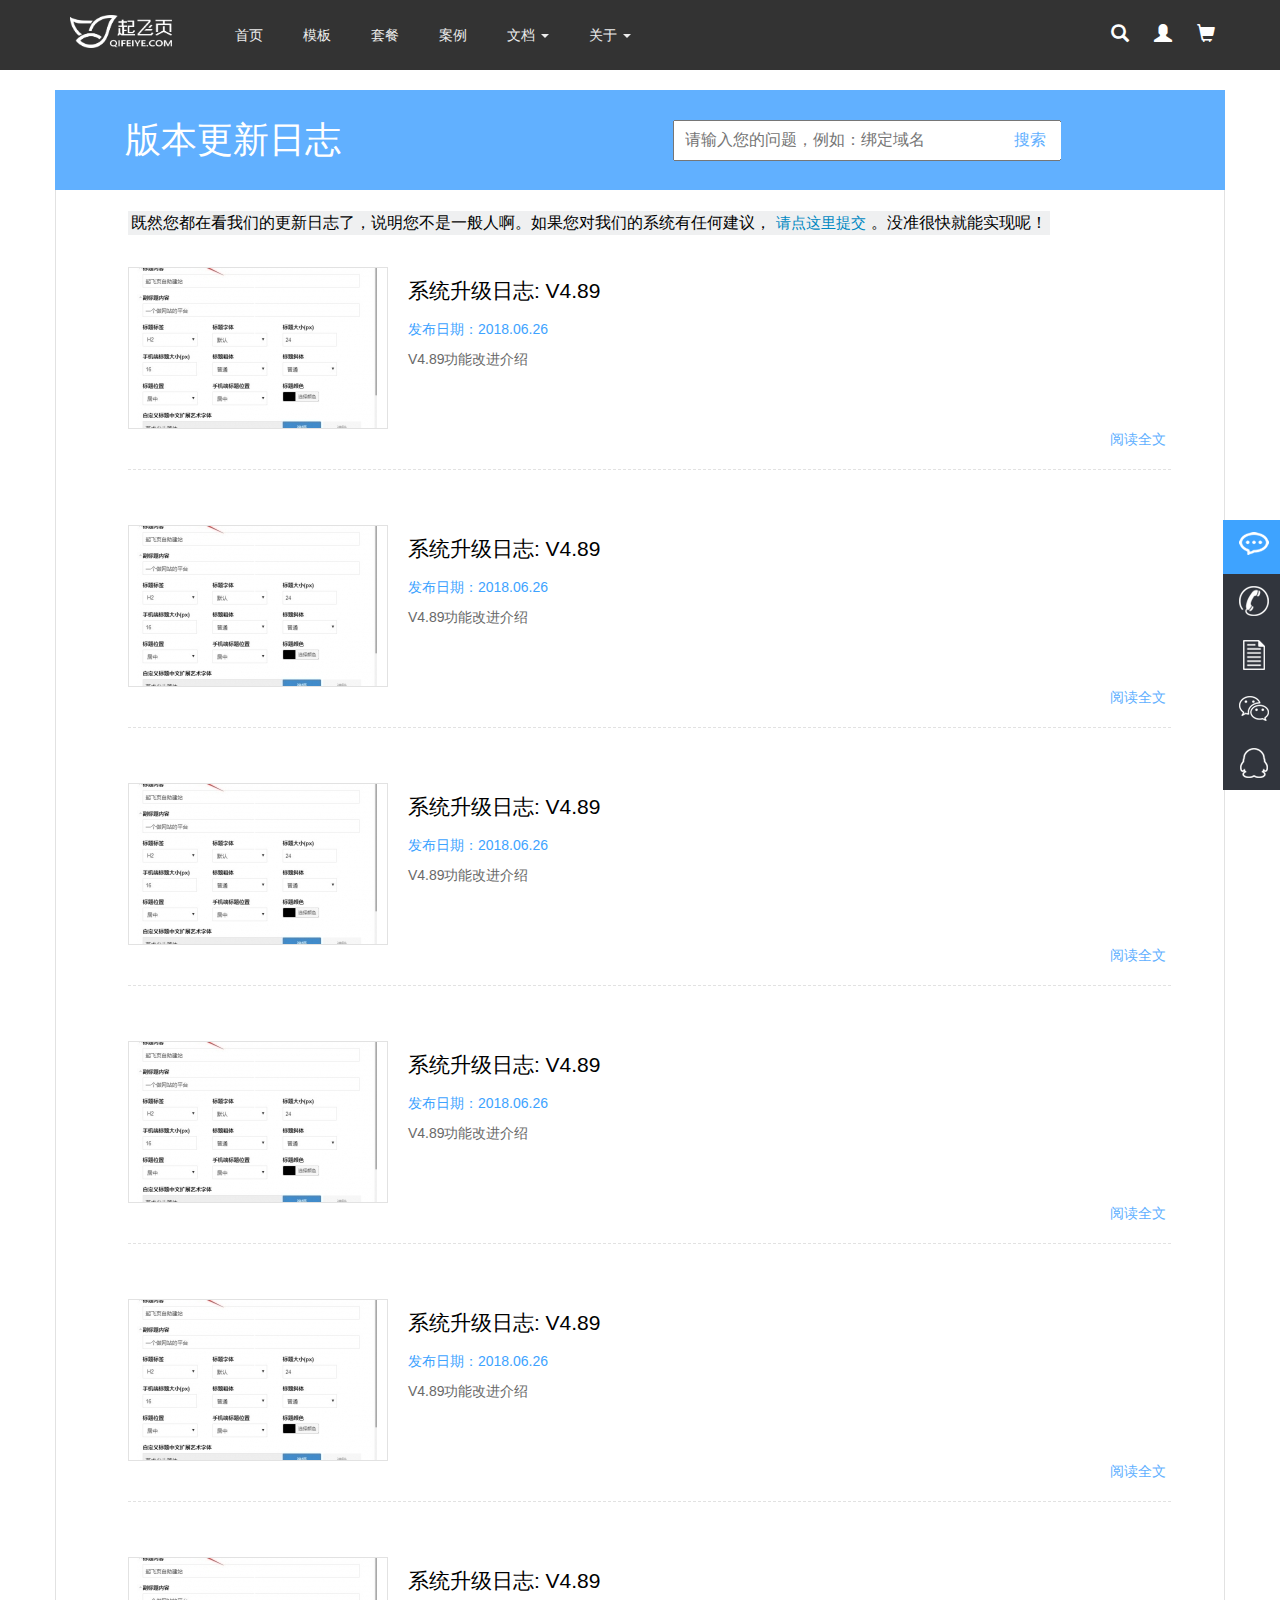
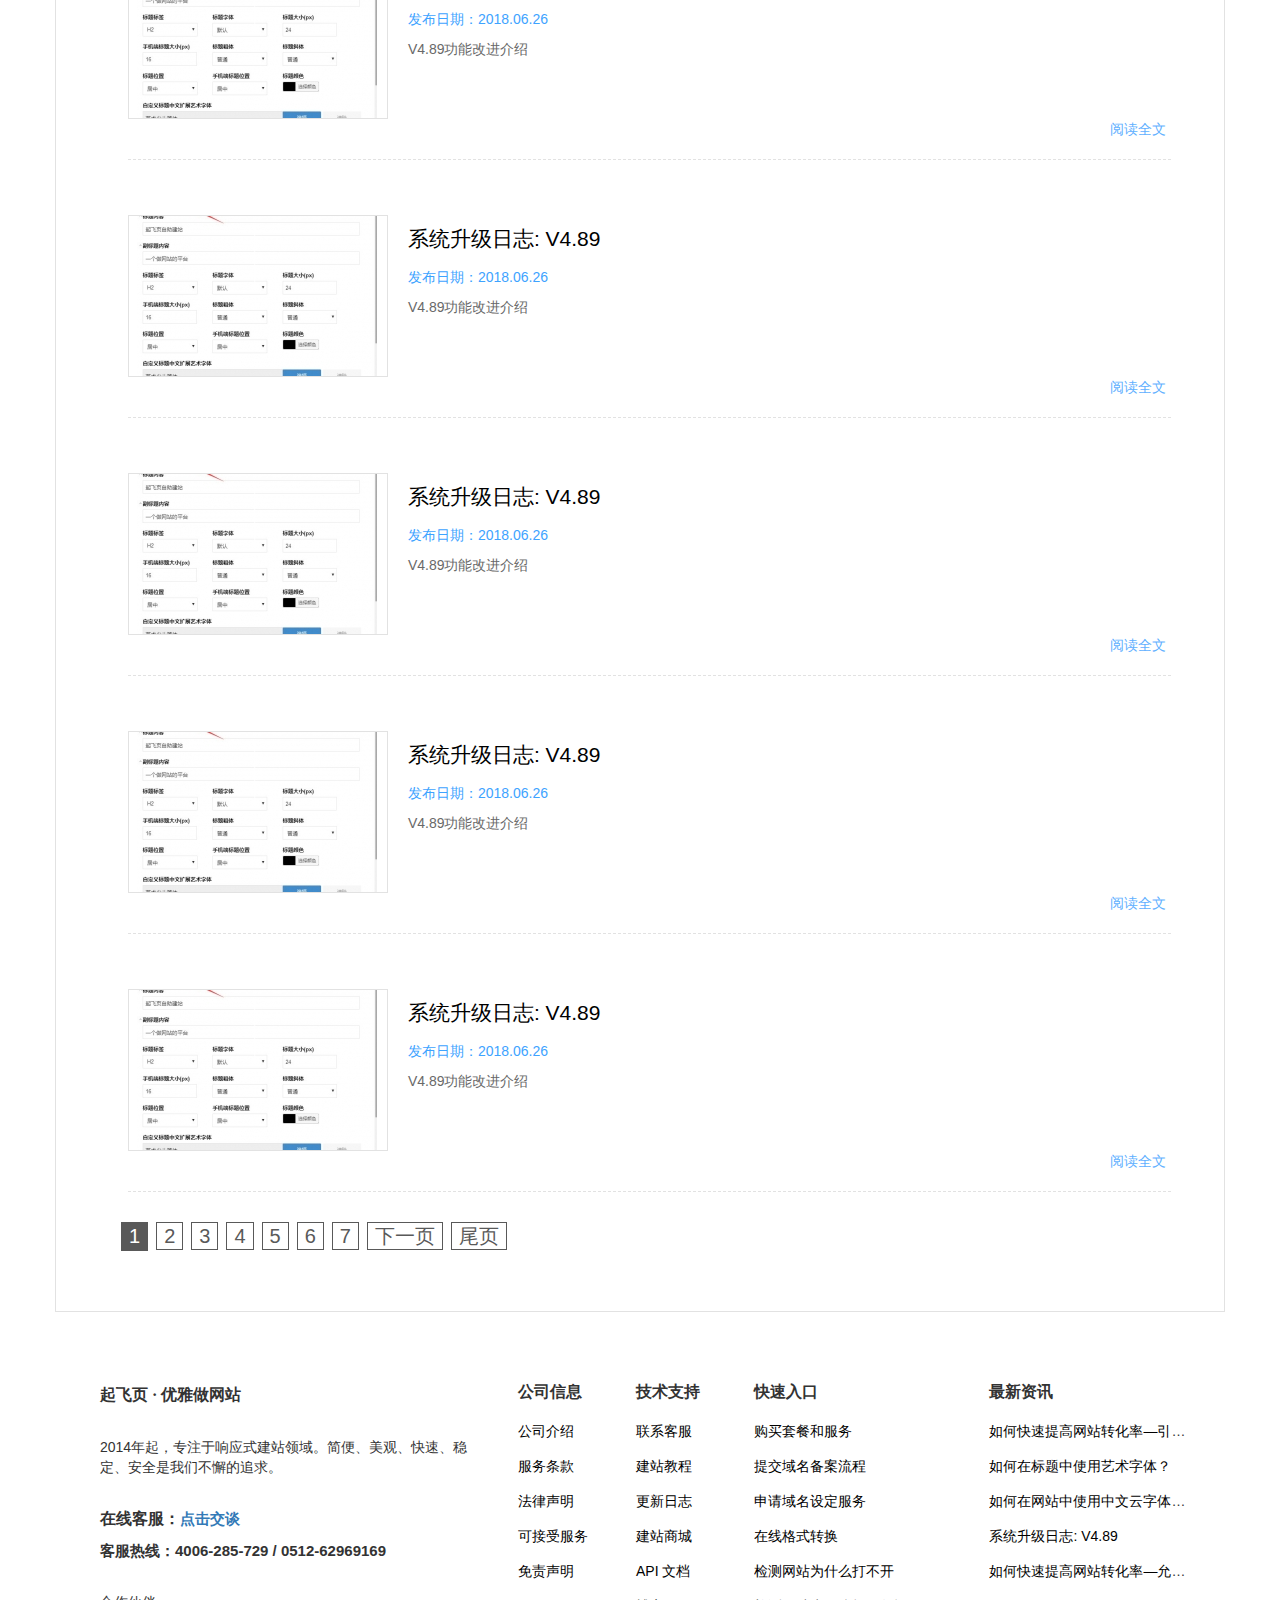
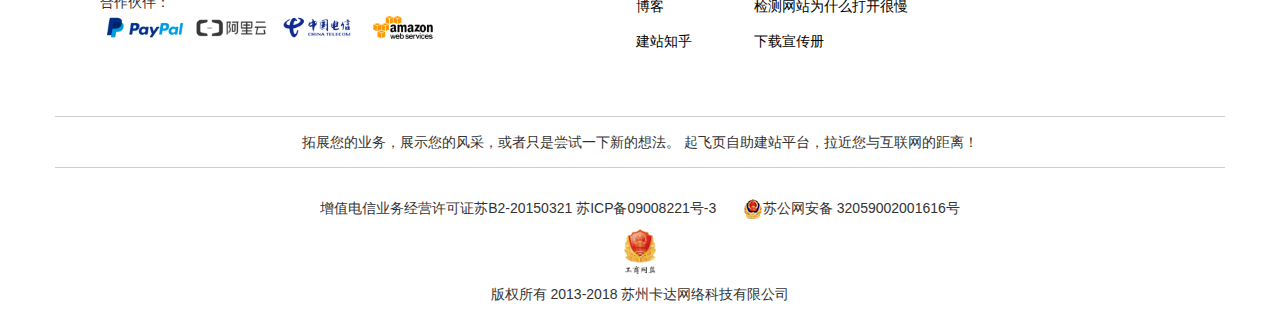
<file: update.html>
<!DOCTYPE html>
<html lang="en">
<head>
    <meta charset="utf-8">
    <meta http-equiv="X-UA-Compatible" content="IE=edge">
    <title></title>
    <meta name="viewport" content="width=device-width, initial-scale=1">
    <link rel="stylesheet" href="css/update.css">
    <link rel="stylesheet" type="text/css" href="css/bootstrap.min.css">
    <link rel="stylesheet" href="css/common.css">

</head>
<body>
<div class="modal fade" id="myModal" tabindex="-1" role="dialog" aria-labelledby="myModalLabel">
  <div class="modal-dialog" id="modal-dialog" role="document">
    <div class="modal-content">
      <div class="modal-header">
        <button type="button" class="close" data-dismiss="modal" aria-label="Close"><span aria-hidden="true">&times;</span></button>
        <h4 class="modal-title" id="myModalLabel">搜索教程</h4>
      </div>
      <div class="modal-body">
         <input type="text" class="form-control" placeholder="请输入">
      </div>
      <div class="modal-footer">
        <button type="button" class="btn btn-default" data-dismiss="modal">关闭</button>
        <button type="button" class="btn btn-primary">搜索</button>
      </div>
    </div>
  </div>
</div>
<div class="mymark"></div>
<div id="sidebar">
    <ul>
        <li class="clearfix">
            <div class="side-left text-center"><a href="qfy-login.html">登录</a></div>
            <div class="side-right text-center"><a href="qfy-login.html">注册</a></div>
        </li>
        <li class="text-center"><button type="button" class="btn sidebar-btn">客服热线 4006285729</button></li>
        <li><a href="index.html">首页</a></li>
        <li><a href="qfw-model.html">模板</a></li>
        <li><a href="selfmeal.html">套餐</a></li>
        <li><a href="qfy-example.html">案例</a></li>
        <li><a href="#">文档<span class="glyphicon glyphicon-plus"></span></a></li>
        <li><a href="about.html">关于<span class="glyphicon glyphicon-plus"></span></a>
        </li>
    </ul>
</div>
<div class="nav-bar hidden-xs hidden-sm">
    <ul class="list-unstyled">
        <li class="icon-display current active">
            <a href="javascript:(void(0))"><i class="we-chat"></i><b>4006285729</b></a>
            <!-- <span><i class="we-chat"></i><e>在线客服</e></span> -->

        </li>
        <li class="icon-display"><a href="javascript:(void(0))">
            <i class="icons icon1"></i>
            <b>4006285729</b>
            </a>
        </li>
        <li class="icon-display"><a href="javascript:void(0)"><i class="icons icon2"></i><b>4006285729</b></a></li>
        <li><a href="javascript:void(0)"><i class="icons icon3"></i><b>4006285729</b></a></li>
        <li class="icon-display"><a href="javascript:void(0)"><i class="icons icon4"></i><b>4006285729</b></a></li>
    </ul>
</div>
<header id="header">
    <nav class="navbar navbar-default"  id="navbar">
      <div class="container">
        <!-- Brand and toggle get grouped for better mobile display -->
        <div class="navbar-header">
          <button type="button" class="navbar-toggle collapsed my-collapse" data-toggle="collapse" style="float:left;">
            <span class="sr-only">Toggle navigation</span>
            <span class="icon-bar"></span>
            <span class="icon-bar"></span>
            <span class="icon-bar"></span>
          </button>
          <a class="navbar-brand" id="nav-center" href="#"><img src="images/logo.png" alt=""></a>
        </div>
        <ul class="nav navbar-nav navbar-left hidden-xs hidden-sm ul-left">
            <li><a href="index.html">首页</a></li>
            <li><a href="qfw-model.html">模板</a></li>

            <li><a href="selfmeal.html">套餐</a></li>
            <li><a href="qfy-example.html">案例</a></li>
            <li class="dropdown">
              <a href=document.html class="dropdown-toggle" data-toggle="dropdown" role="button" aria-haspopup="true" aria-expanded="false">文档 <span class="caret"></span></a>
              <ul class="dropdown-menu">
                <li><a href="document.html">教程中心</a></li>
                <li><a href="create.html">建站咨询</a></li>
                <li><a href="update.html">更新日志</a></li>
              </ul>
            </li>
            <li class="dropdown">
              <a href="about.html" class="dropdown-toggle" data-toggle="dropdown" role="button" aria-haspopup="true" aria-expanded="false">关于 <span class="caret"></span></a>
              <ul class="dropdown-menu">
                <li><a href="about.html">公司简介</a></li>
                <li><a href="rulation.html">荣誉资质</a></li>
                <li><a href="service.html">联系客服</a></li>
              </ul>
            </li>
          </ul>
        <div class="icon">
            <span class="glyphicon glyphicon-search" data-toggle="modal" data-target="#myModal"></span>
            <a href="qfy-login.html"><span href="qfy-login.html" class="glyphicon glyphicon-user"></span></a>
            <span class="glyphicon glyphicon-shopping-cart"></span>
        </div>
      </div><!-- /.container-fluid -->
    </nav>
</header>
        <div class="yep container">
            <div class="container yep-a">
                <h1>版本更新日志</h1>
                <div class="yep-search">
                    <div class="yep-box">
                        <input type="text" placeholder="请输入您的问题，例如：绑定域名">
                        <a href="">搜索</a>
                    </div>
                </div>
            </div>
        </div>
        <div class="yep-1 container">
            <div class="container">
                
            </div>
        </div>
        <div class="yep-2 container">
                <div class="yep-2-left container">
                    <p class="yep-fir"><mark>既然您都在看我们的更新日志了，说明您不是一般人啊。如果您对我们的系统有任何建议，<a href="" class="yep-over">请点这里提交</a>。没准很快就能实现呢！</mark></p>
                    <div class="media col-lg-11 yep-media">
                        <div class="media-left">
                            <a href="#">
                                <img class="media-object" src="images/left1.jpg" alt="...">
                            </a>
                            <div class="yep-hover">
                                <img src="images/big-white-plus.png" alt="">
                            </div>
                        </div>
                        <div class="media-body">
                            <h3 class="media-heading"><a href="">   系统升级日志: V4.89</a></h3>
                            <p>发布日期：2018.06.26</p>
                            <p>V4.89功能改进介绍</p>
                        </div>
                        <a href="" class="yep-tex">阅读全文</a>
                    </div>
                    <div class="media col-lg-11 yep-media">
                        <div class="media-left">
                            <a href="#">
                                <img class="media-object" src="images/left1.jpg" alt="...">
                            </a>
                            <div class="yep-hover">
                                <img src="images/big-white-plus.png" alt="">
                            </div>
                        </div>
                        <div class="media-body">
                            <h3 class="media-heading"><a href="">   系统升级日志: V4.89</a></h3>
                            <p>发布日期：2018.06.26</p>
                            <p>V4.89功能改进介绍</p>
                        </div>
                        <a href="" class="yep-tex">阅读全文</a>
                    </div>
                    <div class="media col-lg-11 yep-media">
                        <div class="media-left">
                            <a href="#">
                                <img class="media-object" src="images/left1.jpg" alt="...">
                            </a>
                            <div class="yep-hover">
                                <img src="images/big-white-plus.png" alt="">
                            </div>
                        </div>
                        <div class="media-body">
                            <h3 class="media-heading"><a href="">   系统升级日志: V4.89</a></h3>
                            <p>发布日期：2018.06.26</p>
                            <p>V4.89功能改进介绍</p>
                        </div>
                        <a href="" class="yep-tex">阅读全文</a>
                    </div>
                    <div class="media col-lg-11 yep-media">
                        <div class="media-left">
                            <a href="#">
                                <img class="media-object" src="images/left1.jpg" alt="...">
                            </a>
                            <div class="yep-hover">
                                <img src="images/big-white-plus.png" alt="">
                            </div>
                        </div>
                        <div class="media-body">
                            <h3 class="media-heading"><a href="">   系统升级日志: V4.89</a></h3>
                            <p>发布日期：2018.06.26</p>
                            <p>V4.89功能改进介绍</p>
                        </div>
                        <a href="" class="yep-tex">阅读全文</a>
                    </div>
                    <div class="media col-lg-11 yep-media">
                        <div class="media-left">
                            <a href="#">
                                <img class="media-object" src="images/left1.jpg" alt="...">
                            </a>
                            <div class="yep-hover">
                                <img src="images/big-white-plus.png" alt="">
                            </div>
                        </div>
                        <div class="media-body">
                            <h3 class="media-heading"><a href="">   系统升级日志: V4.89</a></h3>
                            <p>发布日期：2018.06.26</p>
                            <p>V4.89功能改进介绍</p>
                        </div>
                        <a href="" class="yep-tex">阅读全文</a>
                    </div>
                    <div class="media col-lg-11 yep-media">
                        <div class="media-left">
                            <a href="#">
                                <img class="media-object" src="images/left1.jpg" alt="...">
                            </a>
                            <div class="yep-hover">
                                <img src="images/big-white-plus.png" alt="">
                            </div>
                        </div>
                        <div class="media-body">
                            <h3 class="media-heading"><a href="">   系统升级日志: V4.89</a></h3>
                            <p>发布日期：2018.06.26</p>
                            <p>V4.89功能改进介绍</p>
                        </div>
                        <a href="" class="yep-tex">阅读全文</a>
                    </div>
                    <div class="media col-lg-11 yep-media">
                        <div class="media-left">
                            <a href="#">
                                <img class="media-object" src="images/left1.jpg" alt="...">
                            </a>
                            <div class="yep-hover">
                                <img src="images/big-white-plus.png" alt="">
                            </div>
                        </div>
                        <div class="media-body">
                            <h3 class="media-heading"><a href="">   系统升级日志: V4.89</a></h3>
                            <p>发布日期：2018.06.26</p>
                            <p>V4.89功能改进介绍</p>
                        </div>
                        <a href="" class="yep-tex">阅读全文</a>
                    </div>
                    <div class="media col-lg-11 yep-media">
                        <div class="media-left">
                            <a href="#">
                                <img class="media-object" src="images/left1.jpg" alt="...">
                            </a>
                            <div class="yep-hover">
                                <img src="images/big-white-plus.png" alt="">
                            </div>
                        </div>
                        <div class="media-body">
                            <h3 class="media-heading"><a href="">   系统升级日志: V4.89</a></h3>
                            <p>发布日期：2018.06.26</p>
                            <p>V4.89功能改进介绍</p>
                        </div>
                        <a href="" class="yep-tex">阅读全文</a>
                    </div>
                    <div class="media col-lg-11 yep-media">
                        <div class="media-left">
                            <a href="#">
                                <img class="media-object" src="images/left1.jpg" alt="...">
                            </a>
                            <div class="yep-hover">
                                <img src="images/big-white-plus.png" alt="">
                            </div>
                        </div>
                        <div class="media-body">
                            <h3 class="media-heading"><a href="">   系统升级日志: V4.89</a></h3>
                            <p>发布日期：2018.06.26</p>
                            <p>V4.89功能改进介绍</p>
                        </div>
                        <a href="" class="yep-tex">阅读全文</a>
                    </div>
                    <div class="media col-lg-11 yep-media">
                        <div class="media-left">
                            <a href="#">
                                <img class="media-object" src="images/left1.jpg" alt="...">
                            </a>
                            <div class="yep-hover">
                                <img src="images/big-white-plus.png" alt="">
                            </div>
                        </div>
                        <div class="media-body">
                            <h3 class="media-heading"><a href="">   系统升级日志: V4.89</a></h3>
                            <p>发布日期：2018.06.26</p>
                            <p>V4.89功能改进介绍</p>
                        </div>
                        <a href="" class="yep-tex">阅读全文</a>
                    </div>
                                        
                    <ul class="list-unstyled yep-ul-1 col-lg-11">
                        <li class="yep-hide"><a href="">首页</a></li>
                        <li class="yep-hide"><a href="">上一页</a></li>
                        <li class="yep-current"><a href="java:void(0)" class="yep-focus">1</a></li>
                        <li><a href="java:void(0)">2</a></li>
                        <li><a href="java:void(0)">3</a></li>
                        <li><a href="java:void(0)">4</a></li>
                        <li><a href="java:void(0)">5</a></li>
                        <li><a href="java:void(0)">6</a></li>
                        <li><a href="java:void(0)">7</a></li>
                        <li><a href="java:void(0)">下一页</a></li>
                        <li><a href="java:void(0)">尾页</a></li>
                    </ul>
                </div>
                
        </div>
        <footer>
    <div class="container yep-5 text-left">
        <div class="yep-5-left">
            <span class="yep-span-3">起飞页&nbsp;·&nbsp;优雅做网站</span>
            <p>2014年起，专注于响应式建站领域。简便、美观、快速、稳定、安全是我们不懈的追求。</p>
            <p>在线客服：<a href="">点击交谈</a></p>
            <p>客服热线：4006-285-729 / 0512-62969169</p>
            <span class="yep-span-1">合作伙伴：</span>
            <ul class="list-unstyled">
                <img src="images/paypal.png" alt="">        
            </ul>
        </div>
        <div class="yep-5-right">
            <div class="col-lg-2 col-md-2">
                <span class="yep-span-2 h4"><strong>公司信息</strong></span>
                <ul class="list-unstyled">
                    <li><a href="">公司介绍</a></li>
                    <li><a href="">服务条款</a></li>
                    <li><a href="">法律声明</a></li>
                    <li><a href="">可接受服务</a></li>
                    <li><a href="">免责声明</a></li>
                </ul>
            </div>
            <div class="col-lg-2 col-md-2">
                <span class="yep-span-2 h4"><strong>技术支持</strong></span>
                <ul class="list-unstyled">
                    <li><a href="">联系客服</a></li>
                    <li><a href="">建站教程</a></li>
                    <li><a href="">更新日志</a></li>
                    <li><a href="">建站商城</a></li>
                    <li><a href="">API 文档</a></li>
                    <li><a href="">博客</a></li>
                    <li><a href="">建站知乎</a></li>
                </ul>
            </div>
            <div class="col-lg-4 col-md-4">
                <span class="yep-span-2 h4"><strong>快速入口</strong></span>
                <ul class="list-unstyled">
                    <li><a href="">购买套餐和服务</a></li>
                    <li><a href="">提交域名备案流程</a></li>
                    <li><a href="">申请域名设定服务</a></li>
                    <li><a href="">在线格式转换</a></li>
                    <li><a href="">检测网站为什么打不开</a></li>
                    <li><a href="">检测网站为什么打开很慢</a></li>
                    <li><a href="">下载宣传册</a></li>
                </ul>
            </div>
            <div class="col-lg-4 col-md-4">
                <span class="yep-span-2 h4"><strong>最新资讯</strong></span>
                <ul class="list-unstyled">
                    <li><a href="">如何快速提高网站转化率—引导引导引导引导引导引导</a></li>
                    <li><a href="">如何在标题中使用艺术字体？</a></li>
                    <li><a href="">如何在网站中使用中文云字体（Web fo...</a></li>
                    <li><a href="">系统升级日志: V4.89</a></li>
                    <li><a href="">如何快速提高网站转化率—允许...</a></li>
                </ul>
            </div>
        </div>
    </div>
    <div class="container yep-6 text-center">
        <p>拓展您的业务，展示您的风采，或者只是尝试一下新的想法。 起飞页自助建站平台，拉近您与互联网的距离！</p>
    </div>
    <div class="container yep-7 text-center">
        <p>
        增值电信业务经营许可证苏B2-20150321   苏ICP备09008221号-3
        <a href=""><img src="images/litt.png" alt=""></a>苏公网安备 32059002001616号  
        </p>
    </div>
    <div class="container yep-8">
        <a href=""><img src="images/big.png" alt=""></a>
    </div>
    <div class="container text-center yep-9">
        <p>版权所有 2013-2018 苏州卡达网络科技有限公司</p>
    </div>
</footer>
        <script src="js/jquery.min.js"></script>
        <script src="js/bootstrap.min.js"></script>
        <script src="js/js.js"></script>
        <script>
            $('.yep-ul-1 li').click(function () {
                $(this).addClass('yep-current');
                $(this).children('a').addClass('yep-focus');
                $(this).siblings('li').removeClass('yep-current');
                $(this).siblings('li').children('a').removeClass('yep-focus');
            })
            $('.yep-media').hover(function() {
                $(this).find('.yep-hover').children('img').animate({top:"45px"},400)
            }, function() {
                $(this).find('.yep-hover').children('img').css('top', '10px');
                
            });
        </script>
</body>
</html>
</file>
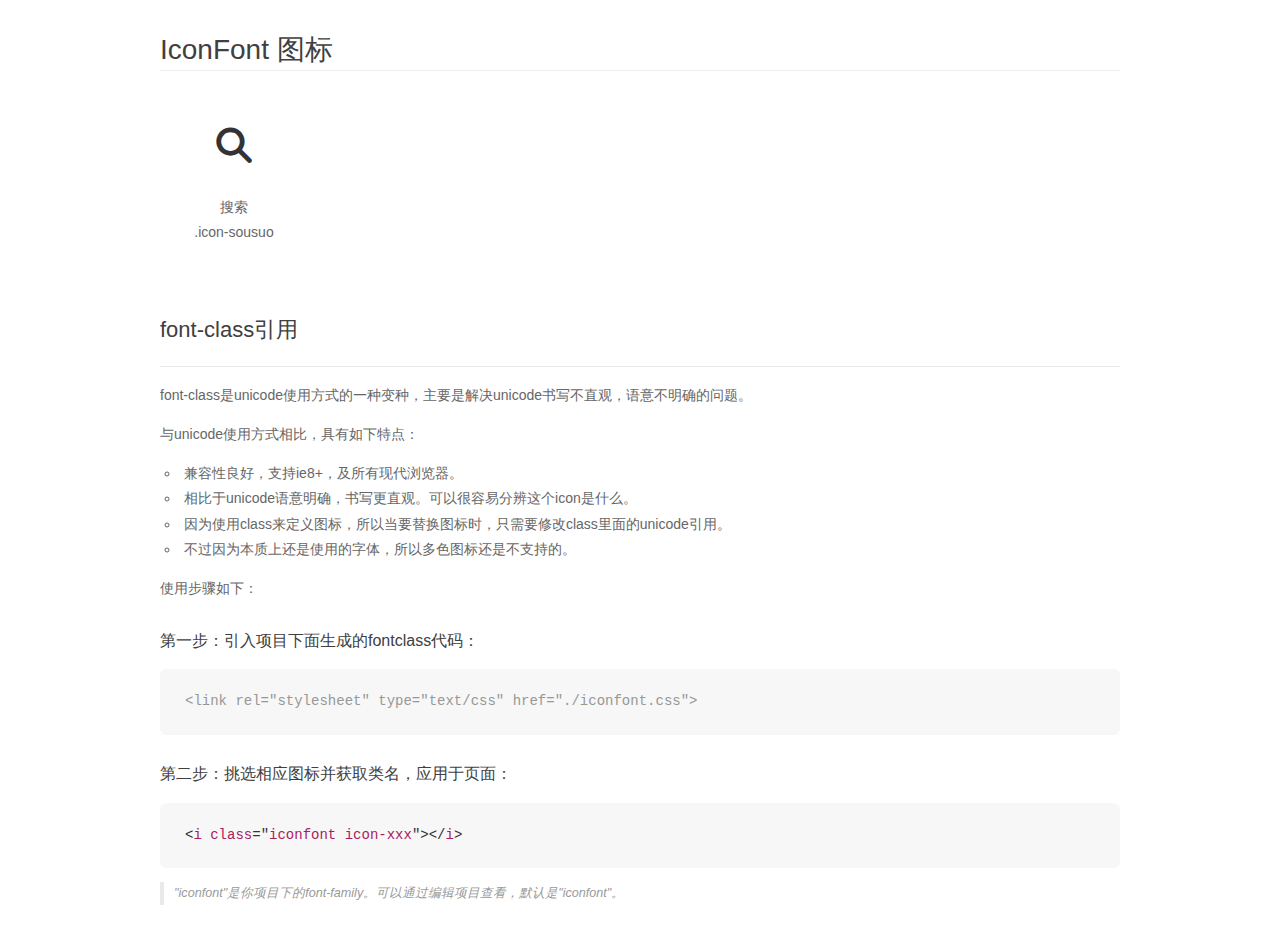
<file: font_rokaannnpg/demo_fontclass.html>
<!DOCTYPE html>
<html>
<head>
    <meta charset="utf-8"/>
    <title>IconFont</title>
    <link rel="stylesheet" href="demo.css">
    <link rel="stylesheet" href="iconfont.css">
</head>
<body>
    <div class="main markdown">
        <h1>IconFont 图标</h1>
        <ul class="icon_lists clear">
            
                <li>
                <i class="icon iconfont icon-sousuo"></i>
                    <div class="name">搜索</div>
                    <div class="fontclass">.icon-sousuo</div>
                </li>
            
        </ul>

        <h2 id="font-class-">font-class引用</h2>
        <hr>

        <p>font-class是unicode使用方式的一种变种，主要是解决unicode书写不直观，语意不明确的问题。</p>
        <p>与unicode使用方式相比，具有如下特点：</p>
        <ul>
        <li>兼容性良好，支持ie8+，及所有现代浏览器。</li>
        <li>相比于unicode语意明确，书写更直观。可以很容易分辨这个icon是什么。</li>
        <li>因为使用class来定义图标，所以当要替换图标时，只需要修改class里面的unicode引用。</li>
        <li>不过因为本质上还是使用的字体，所以多色图标还是不支持的。</li>
        </ul>
        <p>使用步骤如下：</p>
        <h3 id="-fontclass-">第一步：引入项目下面生成的fontclass代码：</h3>


        <pre><code class="lang-js hljs javascript"><span class="hljs-comment">&lt;link rel="stylesheet" type="text/css" href="./iconfont.css"&gt;</span></code></pre>
        <h3 id="-">第二步：挑选相应图标并获取类名，应用于页面：</h3>
        <pre><code class="lang-css hljs">&lt;<span class="hljs-selector-tag">i</span> <span class="hljs-selector-tag">class</span>="<span class="hljs-selector-tag">iconfont</span> <span class="hljs-selector-tag">icon-xxx</span>"&gt;&lt;/<span class="hljs-selector-tag">i</span>&gt;</code></pre>
        <blockquote>
        <p>"iconfont"是你项目下的font-family。可以通过编辑项目查看，默认是"iconfont"。</p>
        </blockquote>
    </div>
</body>
</html>
</file>
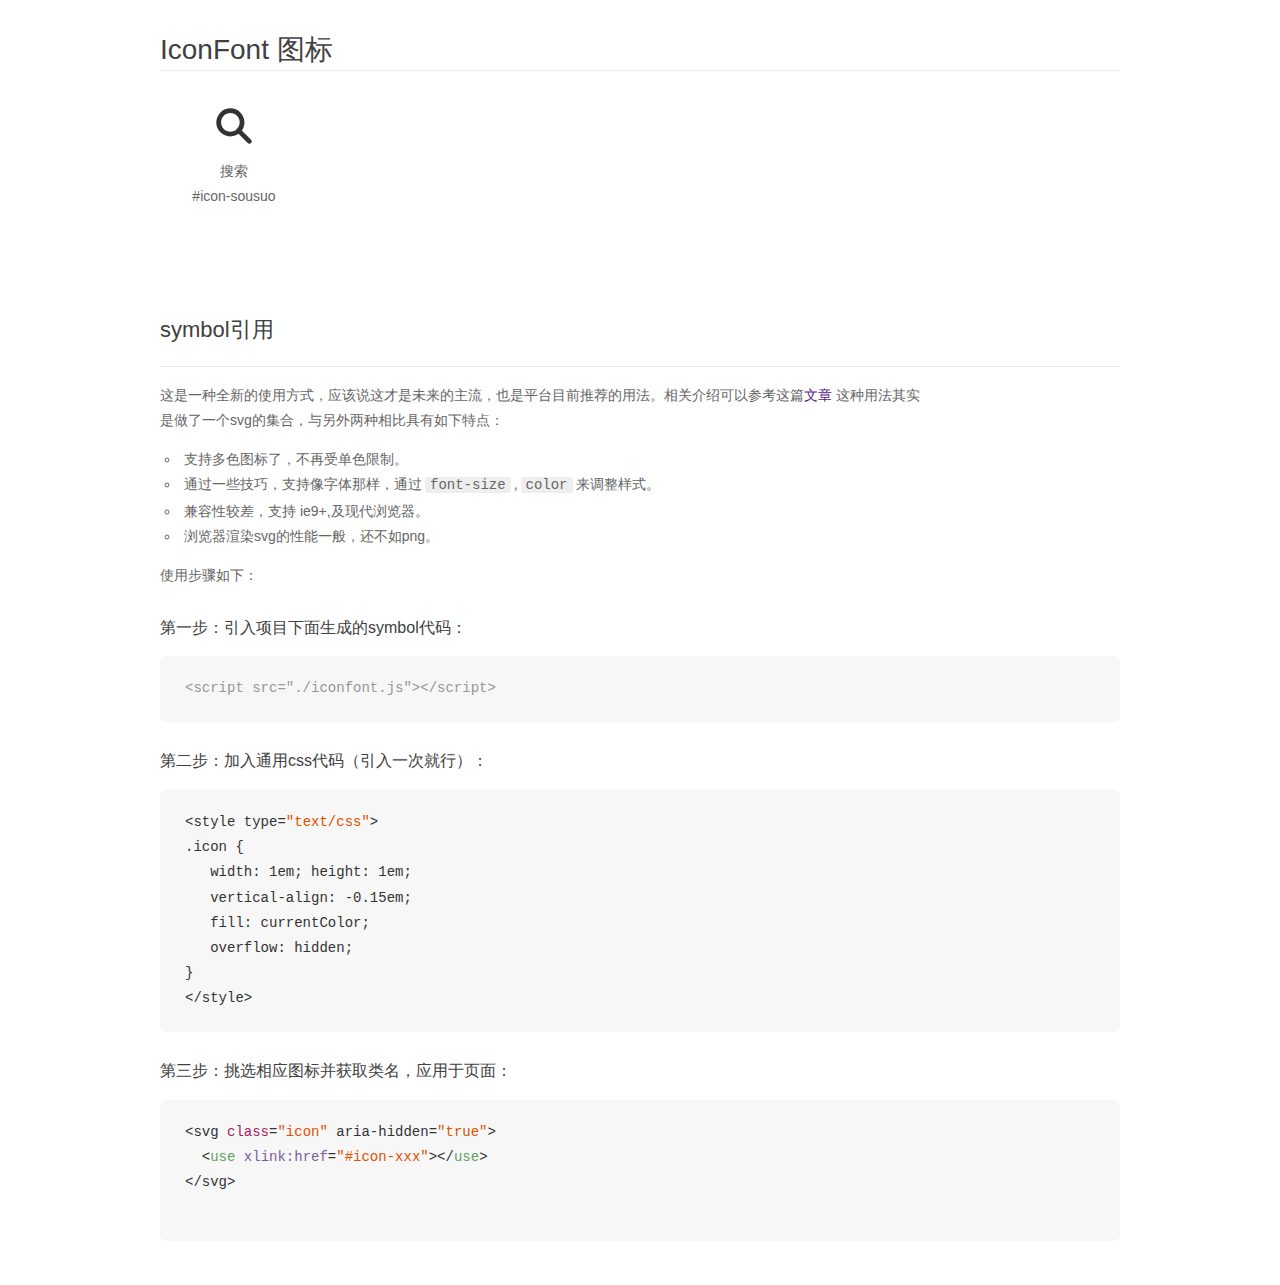
<file: font_rokaannnpg/demo_symbol.html>
<!DOCTYPE html>
<html>
<head>
    <meta charset="utf-8"/>
    <title>IconFont</title>
    <link rel="stylesheet" href="demo.css">
    <script src="iconfont.js"></script>

    <style type="text/css">
        .icon {
          /* 通过设置 font-size 来改变图标大小 */
          width: 1em; height: 1em;
          /* 图标和文字相邻时，垂直对齐 */
          vertical-align: -0.15em;
          /* 通过设置 color 来改变 SVG 的颜色/fill */
          fill: currentColor;
          /* path 和 stroke 溢出 viewBox 部分在 IE 下会显示
             normalize.css 中也包含这行 */
          overflow: hidden;
        }

    </style>
</head>
<body>
    <div class="main markdown">
        <h1>IconFont 图标</h1>
        <ul class="icon_lists clear">
            
                <li>
                    <svg class="icon" aria-hidden="true">
                        <use xlink:href="#icon-sousuo"></use>
                    </svg>
                    <div class="name">搜索</div>
                    <div class="fontclass">#icon-sousuo</div>
                </li>
            
        </ul>


        <h2 id="symbol-">symbol引用</h2>
        <hr>

        <p>这是一种全新的使用方式，应该说这才是未来的主流，也是平台目前推荐的用法。相关介绍可以参考这篇<a href="">文章</a>
        这种用法其实是做了一个svg的集合，与另外两种相比具有如下特点：</p>
        <ul>
          <li>支持多色图标了，不再受单色限制。</li>
          <li>通过一些技巧，支持像字体那样，通过<code>font-size</code>,<code>color</code>来调整样式。</li>
          <li>兼容性较差，支持 ie9+,及现代浏览器。</li>
          <li>浏览器渲染svg的性能一般，还不如png。</li>
        </ul>
        <p>使用步骤如下：</p>
        <h3 id="-symbol-">第一步：引入项目下面生成的symbol代码：</h3>
        <pre><code class="lang-js hljs javascript"><span class="hljs-comment">&lt;script src="./iconfont.js"&gt;&lt;/script&gt;</span></code></pre>
        <h3 id="-css-">第二步：加入通用css代码（引入一次就行）：</h3>
        <pre><code class="lang-js hljs javascript">&lt;style type=<span class="hljs-string">"text/css"</span>&gt;
.icon {
   width: <span class="hljs-number">1</span>em; height: <span class="hljs-number">1</span>em;
   vertical-align: <span class="hljs-number">-0.15</span>em;
   fill: currentColor;
   overflow: hidden;
}
&lt;<span class="hljs-regexp">/style&gt;</span></code></pre>
        <h3 id="-">第三步：挑选相应图标并获取类名，应用于页面：</h3>
        <pre><code class="lang-js hljs javascript">&lt;svg <span class="hljs-class"><span class="hljs-keyword">class</span></span>=<span class="hljs-string">"icon"</span> aria-hidden=<span class="hljs-string">"true"</span>&gt;<span class="xml"><span class="hljs-tag">
  &lt;<span class="hljs-name">use</span> <span class="hljs-attr">xlink:href</span>=<span class="hljs-string">"#icon-xxx"</span>&gt;</span><span class="hljs-tag">&lt;/<span class="hljs-name">use</span>&gt;</span>
</span>&lt;<span class="hljs-regexp">/svg&gt;
        </span></code></pre>
    </div>
</body>
</html>
</file>
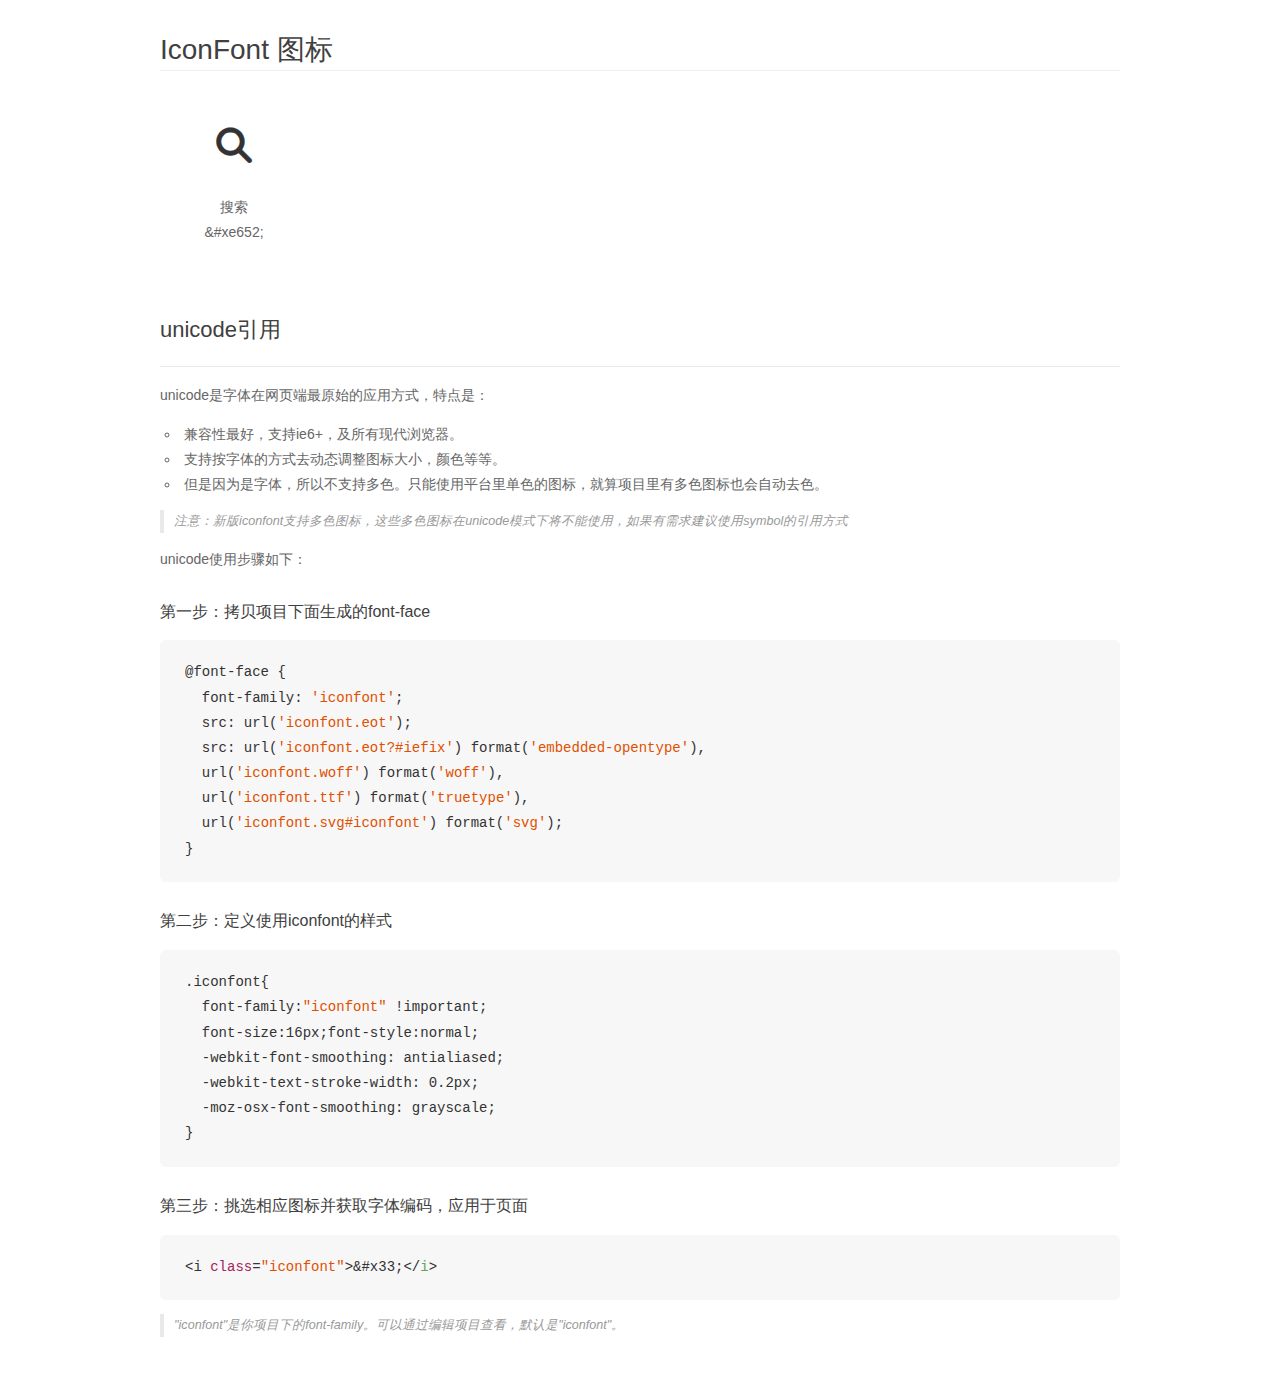
<file: font_rokaannnpg/demo_unicode.html>
<!DOCTYPE html>
<html>
<head>
    <meta charset="utf-8"/>
    <title>IconFont</title>
    <link rel="stylesheet" href="demo.css">

    <style type="text/css">

        @font-face {font-family: "iconfont";
          src: url('iconfont.eot'); /* IE9*/
          src: url('iconfont.eot#iefix') format('embedded-opentype'), /* IE6-IE8 */
          url('iconfont.woff') format('woff'), /* chrome, firefox */
          url('iconfont.ttf') format('truetype'), /* chrome, firefox, opera, Safari, Android, iOS 4.2+*/
          url('iconfont.svg#iconfont') format('svg'); /* iOS 4.1- */
        }

        .iconfont {
          font-family:"iconfont" !important;
          font-size:16px;
          font-style:normal;
          -webkit-font-smoothing: antialiased;
          -webkit-text-stroke-width: 0.2px;
          -moz-osx-font-smoothing: grayscale;
        }

    </style>
</head>
<body>
    <div class="main markdown">
        <h1>IconFont 图标</h1>
        <ul class="icon_lists clear">
            
                <li>
                <i class="icon iconfont">&#xe652;</i>
                    <div class="name">搜索</div>
                    <div class="code">&amp;#xe652;</div>
                </li>
            
        </ul>
        <h2 id="unicode-">unicode引用</h2>
        <hr>

        <p>unicode是字体在网页端最原始的应用方式，特点是：</p>
        <ul>
        <li>兼容性最好，支持ie6+，及所有现代浏览器。</li>
        <li>支持按字体的方式去动态调整图标大小，颜色等等。</li>
        <li>但是因为是字体，所以不支持多色。只能使用平台里单色的图标，就算项目里有多色图标也会自动去色。</li>
        </ul>
        <blockquote>
        <p>注意：新版iconfont支持多色图标，这些多色图标在unicode模式下将不能使用，如果有需求建议使用symbol的引用方式</p>
        </blockquote>
        <p>unicode使用步骤如下：</p>
        <h3 id="-font-face">第一步：拷贝项目下面生成的font-face</h3>
        <pre><code class="lang-js hljs javascript">@font-face {
  font-family: <span class="hljs-string">'iconfont'</span>;
  src: url(<span class="hljs-string">'iconfont.eot'</span>);
  src: url(<span class="hljs-string">'iconfont.eot?#iefix'</span>) format(<span class="hljs-string">'embedded-opentype'</span>),
  url(<span class="hljs-string">'iconfont.woff'</span>) format(<span class="hljs-string">'woff'</span>),
  url(<span class="hljs-string">'iconfont.ttf'</span>) format(<span class="hljs-string">'truetype'</span>),
  url(<span class="hljs-string">'iconfont.svg#iconfont'</span>) format(<span class="hljs-string">'svg'</span>);
}
</code></pre>
        <h3 id="-iconfont-">第二步：定义使用iconfont的样式</h3>
        <pre><code class="lang-js hljs javascript">.iconfont{
  font-family:<span class="hljs-string">"iconfont"</span> !important;
  font-size:<span class="hljs-number">16</span>px;font-style:normal;
  -webkit-font-smoothing: antialiased;
  -webkit-text-stroke-width: <span class="hljs-number">0.2</span>px;
  -moz-osx-font-smoothing: grayscale;
}
</code></pre>
        <h3 id="-">第三步：挑选相应图标并获取字体编码，应用于页面</h3>
        <pre><code class="lang-js hljs javascript">&lt;i <span class="hljs-class"><span class="hljs-keyword">class</span></span>=<span class="hljs-string">"iconfont"</span>&gt;&amp;#x33;<span class="xml"><span class="hljs-tag">&lt;/<span class="hljs-name">i</span>&gt;</span></span></code></pre>

        <blockquote>
        <p>"iconfont"是你项目下的font-family。可以通过编辑项目查看，默认是"iconfont"。</p>
        </blockquote>
    </div>


</body>
</html>
</file>
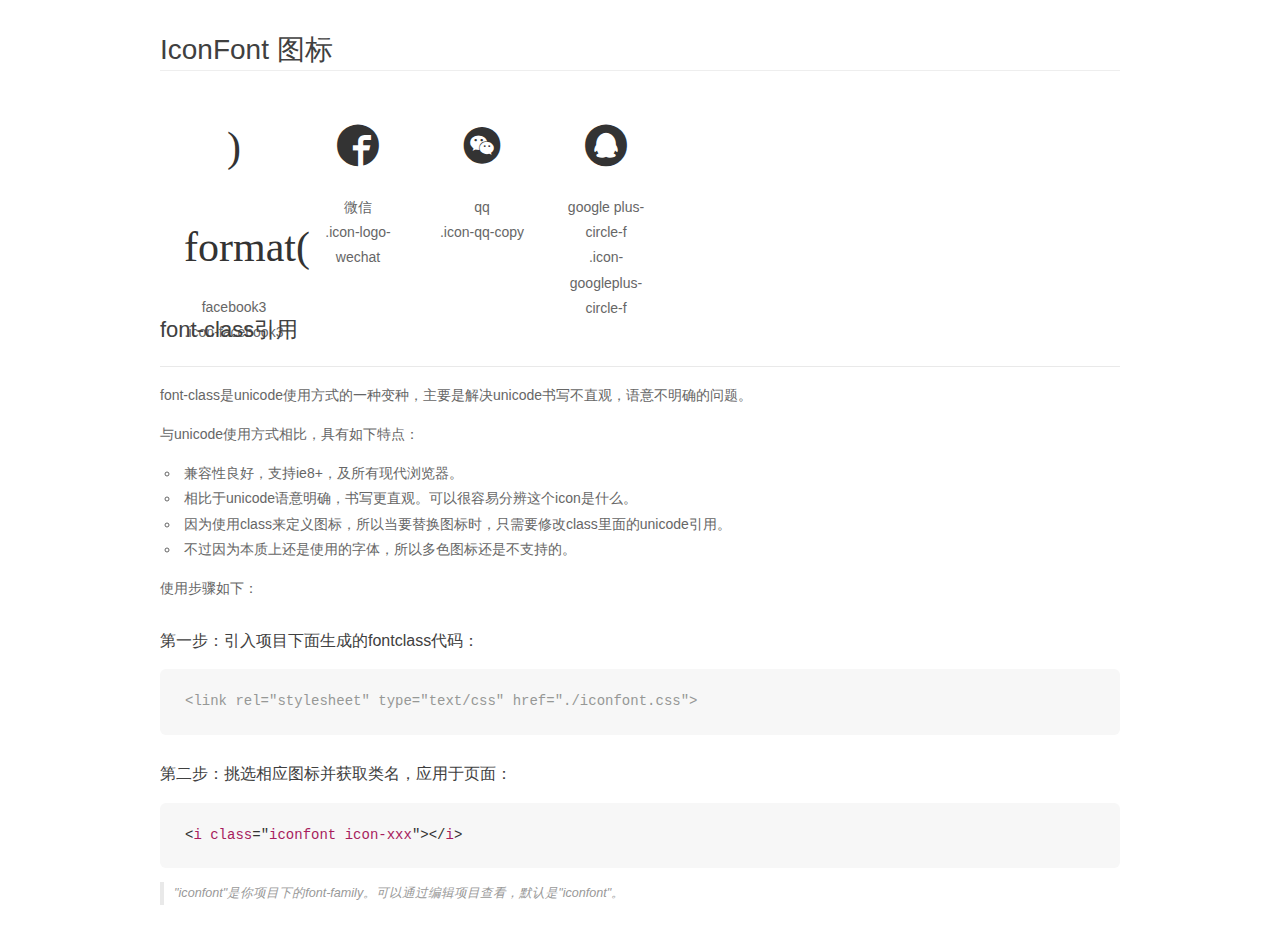
<file: font_vb10vxtktdo/demo_fontclass.html>
<!DOCTYPE html>
<html>
<head>
    <meta charset="utf-8"/>
    <title>IconFont</title>
    <link rel="stylesheet" href="demo.css">
    <link rel="stylesheet" href="iconfont.css">
</head>
<body>
    <div class="main markdown">
        <h1>IconFont 图标</h1>
        <ul class="icon_lists clear">
            
                <li>
                <i class="icon iconfont icon-facebook3"></i>
                    <div class="name">facebook3</div>
                    <div class="fontclass">.icon-facebook3</div>
                </li>
            
                <li>
                <i class="icon iconfont icon-logo-wechat"></i>
                    <div class="name">微信</div>
                    <div class="fontclass">.icon-logo-wechat</div>
                </li>
            
                <li>
                <i class="icon iconfont icon-qq-copy"></i>
                    <div class="name">qq</div>
                    <div class="fontclass">.icon-qq-copy</div>
                </li>
            
                <li>
                <i class="icon iconfont icon-googleplus-circle-f"></i>
                    <div class="name">google plus-circle-f</div>
                    <div class="fontclass">.icon-googleplus-circle-f</div>
                </li>
            
        </ul>

        <h2 id="font-class-">font-class引用</h2>
        <hr>

        <p>font-class是unicode使用方式的一种变种，主要是解决unicode书写不直观，语意不明确的问题。</p>
        <p>与unicode使用方式相比，具有如下特点：</p>
        <ul>
        <li>兼容性良好，支持ie8+，及所有现代浏览器。</li>
        <li>相比于unicode语意明确，书写更直观。可以很容易分辨这个icon是什么。</li>
        <li>因为使用class来定义图标，所以当要替换图标时，只需要修改class里面的unicode引用。</li>
        <li>不过因为本质上还是使用的字体，所以多色图标还是不支持的。</li>
        </ul>
        <p>使用步骤如下：</p>
        <h3 id="-fontclass-">第一步：引入项目下面生成的fontclass代码：</h3>


        <pre><code class="lang-js hljs javascript"><span class="hljs-comment">&lt;link rel="stylesheet" type="text/css" href="./iconfont.css"&gt;</span></code></pre>
        <h3 id="-">第二步：挑选相应图标并获取类名，应用于页面：</h3>
        <pre><code class="lang-css hljs">&lt;<span class="hljs-selector-tag">i</span> <span class="hljs-selector-tag">class</span>="<span class="hljs-selector-tag">iconfont</span> <span class="hljs-selector-tag">icon-xxx</span>"&gt;&lt;/<span class="hljs-selector-tag">i</span>&gt;</code></pre>
        <blockquote>
        <p>"iconfont"是你项目下的font-family。可以通过编辑项目查看，默认是"iconfont"。</p>
        </blockquote>
    </div>
</body>
</html>
</file>
<file: css/create.css>
.yep{
    width: 90%;
    margin: 20px auto;
    background-color: #61B0FF;
    margin-bottom: 0;
}
.yep h1{
    width: 50%;
    float: left;
    padding: 20px 0px;
    color: white;
    margin-bottom: 20px;
}
.yep .yep-a{
    width: 93%;
}
.yep-search{
    width: 50%;
    float: left;
    position: relative;
}
.yep-box{
    width: 100%;
    position: relative;
    right: 0;
}
.yep-box input{
    position: absolute;
    right: 0;
    top: 40px;
    width: 85%;
    font-size: 16px;
    padding: 7px 10px;
}
.yep-box a{
    position: absolute;
    right: 0;
    top: 42px;
    display: inline-block;
    background-color: white;
    padding: 7px 15px;
    font-size: 16px;
    color: #61B0FF;
}
.yep-box a:hover{
    text-decoration: none;
    color: #61B0FF;
}

.yep-1{
    width: 90%;
    position: relative;
    margin-left: auto;
    margin-right: auto;
    border: 1px solid #E2E2E2;
    border-top: none;
}
.yep-1 .container{
    padding: 20px 15px;
}
.yep-1 a{
    float: left;
    line-height: 1.5;
    font-size: 16px;
    color: black;
    font-family: "宋体";
    padding: 0 5px;
}
.yep-1 a:nth-child(1){
    padding-left: 0;
}
.yep-1 a:hover{
    text-decoration: none;
    color: black;
}
.yep-1 .container p{
    float: left;
    font-size: 16px;
    font-family: "宋体";
}
.yep-1 .container p:nth-child(4){
    font-size: 17px;
    line-height: 1.3;
    margin-left: 10px;
}
.yep-1 .container p:nth-child(4),.yep-1 .container p:nth-child(5){
    color: #AAAAAA;
    font-family: "宋体";
}
.yep-1 .container p:nth-child(5){
    margin-left: -5px;
}
.yep-1 .container .yep-make{
    line-height: 23px;
}

.yep-2{
    width: 90%;
    position: relative;
    margin-left: auto;
    margin-right: auto;
}
.yep-2 .yep-2-left{
    width: 75%;
    float: left;
    border: 1px solid #E2E2E2;
    border-top: none;
    position: relative;
}
.yep-2 .yep-2-right{
    width: 25%;
    float: left;
}
.yep-2 .yep-2-left .yep-media{
    /*padding: 40px 60px;*/
    padding: 40px 0;
    border-bottom: 1px dashed #E2E2E2;
    margin-left: 5%;
    position: relative;
}
.yep-2 .yep-2-left .yep-media .media-left{
    border: 1px solid #E2E2E2;
    box-sizing: border-box;

}
.yep-2 .yep-2-left .yep-media .media-left img{
    padding-left: 8px;
}
.yep-2 .yep-2-left .yep-media .media-body .media-heading{
    margin-top: 10px;
    padding-left: 20px;
}
.yep-2 .yep-2-left .yep-media .media-body a{
    color: black;
    font-size: 21px;
}
.yep-2 .yep-2-left .yep-media:hover a{
    text-decoration: none;
    color: #61B0FF;
}
.yep-2 .yep-2-left .yep-media .yep-tex{
    position: absolute;
    right: 5px;
    bottom: 20px;
    color: #61B0FF;
}
.yep-2 .yep-2-left .yep-media .media-body p{
    padding-left: 20px;
}
.yep-2 .yep-2-left .yep-media .media-body p:nth-child(2){
    font-size: 13px;
    margin-top: 15px;
    color: #AAAAB1;
}
.yep-2 .yep-2-left .yep-media .media-body p:nth-child(3){
    font-size: 14px;
    color: #696969;
}
.yep-2 .yep-2-left .yep-ul-1{
    margin-left: 35px;
    margin-top: 30px;
    margin-bottom: 60px;
}
.yep-2 .yep-2-left .yep-ul-1 li{
    float: left;
    margin-right: 8px;
}
.yep-2 .yep-2-left .yep-ul-1 li a{
    color: #595959;
    border: 1px solid #595959;
    text-align: center;
    padding: 2px 7px;
}
.yep-2 .yep-2-left .yep-ul-1 li a:hover{
    text-decoration: none;
}
.yep-2 .yep-2-left .yep-ul-1 .yep-hide{
    display: none;
}
/*.yep-2 .yep-2-left .yep-ul-1 li a:focus{*/
    /*background-color: #595959;*/
    /*color: white;*/
    /*text-decoration: none;*/
/*}*/
.yep-2 .yep-2-left .yep-ul-1 .yep-current{
    background-color: #595959;
}
.yep-2 .yep-2-left .yep-ul-1 .yep-current .yep-focus{
    color: white;
    text-decoration: none;
}

.yep-2 .yep-2-right .yep-ul{
    width: 95%;
    float: right;
    margin-top: 35px;
}
.yep-2 .yep-2-right .yep-ul .yep-mark{
    width: 0px;
    height: 0px;
    border: 4px;
    border-left: 6px;
    border-style: solid;
    border-color: transparent  transparent  transparent #5B5B5B;
    position: absolute;
    left: 0;
    top: 50%;
    margin-top: -4px;
    margin-left: 15px;
}
.yep-2 .yep-2-right .yep-ul li{
    position: relative;
    padding: 15px 10px;
    padding-left: 30px;
    cursor: pointer;
    border-bottom: 1px solid #EFEFEF;
}
.yep-2 .yep-2-right .yep-ul li:hover{
    background-color: #EDEDED;
}
.yep-2 .yep-2-right .yep-ul li a{
    font-size: 15px;
    color: #5B5B5B;
}
.yep-2 .yep-2-right .yep-ul li a:hover{
    text-decoration: none;
    color: #5B5B5B;
}

@media (max-width: 1300px) {
    .yep-box input{
        right: 50px;
    }
    .yep-box a{
        right: 50px;
    }
}

@media (max-width: 1160px) {
    .yep-2 .yep-2-left{
        width: 100%;
        padding-right: 30px;
    }
    .yep-2 .yep-2-right{
        width: 100%;
    }
}
@media (max-width: 768px) {
    .yep-box input{
        right: 10px;
    }
    .yep-box a{
        right: 10px;
    }

    .yep-2 .yep-2-left .yep-media .media-body{
        width: 100%;
        float: left;
        margin-left: -20px;
    }
    .yep-2 .yep-2-left .yep-media .yep-tex{
        bottom: 15px;
    }
    .yep-2 .yep-2-right .yep-ul{
        width: 100%;
        float: left;
    }
}
</file>
<file: css/common.css>
body{
    overflow-x: hidden;
}
header .navbar-default{
	background: #333333;    
	margin-bottom: 0;
    height: 70px;
    border: none;
    border-radius: 0px;
}
header{
    transition: 2s;
}
header #navbar{
    transition: 2s;
}
header  .navbar-header .navbar-brand{
	position: absolute;
}
header .container{
	position: relative;
}
header .navbar-brand{
	height: 70px;
	line-height: 70px;
}
header .ul-left{
    margin-left: 150px;
}
header .navbar-brand img{
	height: 33px;
	width: 102px;
    margin-right: 50px;
}
header .navbar-default .navbar-nav>li{
	margin-right: 10px;
}
header .navbar-default .navbar-nav>li>a {
	color: #ededed;
    height: 70px;
    line-height: 70px;
    padding-bottom: 0px;
    padding-top: 0;
    margin-bottom: -3px;	
}
header .navbar-default .navbar-nav>li>a:hover{
	color: white;
}
header  .navbar-default .navbar-nav>.open>a:hover{
	background: #333333;
	color: white;
}
header .navbar-default .navbar-nav .open>a{
	background: #333333;
	color: #ededed;
}
header .navbar-nav>li>.dropdown-menu{
	background: #333333;
	color: #ededed;
}
header .navbar-nav>li>.dropdown-menu a{
	color: #ededed;
}
header .navbar-nav>li>.dropdown-menu a:hover{
	background: none;
}
header  .navbar-default .navbar-toggle {
    border-color: #ddd;
    line-height: 70px;
    margin-top: 16px;
    margin-left: 10px;
}
header .icon{
    height: 70px;
    line-height: 70px;
    position: absolute;
    right: 0px;
    top: 0px;
    color: white;
    font-size: 18px;
    margin-right: 10px;
}
header .icon span{
	padding-left: 0px;
}
header .dropdown li{
    padding: 10px 0;
}
header .icon a{
    color: white;
}
.mymark{
    display: none;
    position: fixed;
    top: 0;
    bottom: 0;
    right:0;
    left: 0;
    background: rgba(0,0,0,0.3);
    z-index: 9999;
}
#sidebar{
    position: fixed;
    top: 0;
    left:-250px;
    bottom: 0;
    z-index: 9999;
    background: white;
    width: 250px;
    /*transition: 1s;*/
}
#sidebar ul{
    list-style: none;
    padding-left: 0px;
}
#sidebar ul li{
    padding: 10px 30px;
    border-bottom: 1px solid #333;
    cursor: pointer;
}
#sidebar ul li a{
    text-decoration: none;
    color: #333333;
    display:block;
    height: 100%;
}
#sidebar ul li span{
    float: right;
}
#sidebar .sidebar-btn{
    border-width: 2px;
    border-color: #555;
    background-color: #555;
    color: #fff;
}
#sidebar .side-left{
    width: 50%;
    float: left;
    border-right: 1px solid #333;
    height: 40px;
    line-height: 40px;
}
#sidebar ul li:first-child{
    padding: 0;
}
#sidebar .side-right{
    width: 50%;
    float: right;
    height: 40px;
    line-height: 40px;
}
.mymark{
    display: none;
    position: fixed;
    top: 0;
    bottom: 0;
    right:0;
    left: 0;
    background: rgba(0,0,0,0.3);
    z-index: 9999;
}
#sidebar{
    position: fixed;
    top: 0;
    left:-250px;
    bottom: 0;
    z-index: 9999;
    background: white;
    width: 250px;
    /*transition: 1s;*/
}
#sidebar ul{
    list-style: none;
    padding-left: 0px;
}
#sidebar ul li{
    padding: 10px 30px;
    border-bottom: 1px solid #333;
    cursor: pointer;
}
#sidebar ul li a{
    text-decoration: none;
    color: #333333;
    display: block;
    height: 100%;
}
#sidebar ul li span{
    float: right;
}
#sidebar .sidebar-btn{
    border-width: 2px;
    border-color: #555;
    background-color: #555;
    color: #fff;
}
#sidebar .side-left{
    width: 50%;
    float: left;
    border-right: 1px solid #333;
    height: 40px;
    line-height: 40px;
}
#sidebar ul li:first-child{
    padding: 0;
}
#sidebar .side-right{
    width: 50%;
    float: right;
    height: 40px;
    line-height: 40px;
}
.nav-bar{
    position: fixed;
    bottom: 100px;
    right: 0px;
    z-index: 20;
}
.nav-bar li{
    /* width: 54px; */
    height: 54px;
    /* float: left;  */
    position: relative;   
}
.nav-bar li.active a,.nav-bar li.current a{
    background: #3ea3ff;
    color: white;
}
.nav-bar li a {
    display: inline-block;
    width: 143px;
    height: 54px;
    text-align: center;
    line-height: 54px;
    background: #31353d;
    color: white;
    text-decoration: none;
    float: left;
    position: relative;
    left: 86px;
}
.nav-bar li span{
    height: 54px;
    float: left;
    position: absolute;
    /* left: -66px; */
    left: 54px;
    width: 120px;
    background: #3ea3ff;
    line-height: 54px;
    color: white;
}
.nav-bar .we-c{
    position: absolute;
    height: 162px;
    width: 166px;
    right: 70px;
    bottom: 0px;
    border: 1px solid #6f4e4e;
    padding: 16px;
    border-radius: 5px;
    text-align: center;
    background: black;
    display: none;
    transform-origin: right bottom;   
}
.nav-bar .we-c img{
    width: 100%;
    height: 116px;
}
.nav-bar .we-c  p{
    color: white;
    line-height: 2;
}
b{
    float: right;
    margin-right: 3px;    
}
.nav-bar li span .we-chat{
    margin-left: 10px;
}
.nav-bar li span e{
    float: right;
    margin-right: 10px;
}
.we-chat{
    display: inline-block;
    background: url(../images/wechat.png);
    height: 30px;
    width: 30px;
    margin-top: 12px;
    background-repeat: no-repeat;
}
.icons{
    display: inline-block;
    height: 30px;
    width: 30px;
    background-repeat: no-repeat;
    background: url('../images/pic (1).png');
    background-position: 30px 0px; 
    margin-top: 12px;  
}
.icon2{
    background-position: 30px -184px;
}
.icon3{
    background-position: 30px -78px;
}
.icon4{
    background-position: 30px 378px;
}
.yep-5 .yep-5-left {
    width: 95%;
    padding-top: 5%;
    padding-right: 20px;
/*     margin-left: 50px; */
}

/* .yep-5 .yep-5-left{
    width: 35%;
    padding-top: 5%;
} */
.yep-5 .yep-span-3{
    font-size: 16px;
    font-family: "微软雅黑";
    font-weight: bold;
    display: block;
    margin: 4% 0;
}

.yep-5 .yep-5-left{
    float: left;

}
.yep-5 .yep-5-left p a{
    display: inline-block;
}
.yep-5 .yep-5-left p:nth-child(2){
    margin-top: 8%;
    margin-bottom: 8%;
}
.yep-5 .yep-5-left p:nth-child(3){
    font-size: 16px;
    font-weight: bold;
}
.yep-5 .yep-5-left p:nth-child(3) a{
    text-decoration: none;
    font-size: 15px;
}
.yep-5 .yep-5-left p:nth-child(3) a:hover{
    color: #337ab7;
}
.yep-5 .yep-5-left p:nth-child(4){
     font-size: 15px;
    font-weight: bold;
    margin-bottom: 8%;
}
.yep-5 .yep-5-right {
    float: right;
    width: 65%;
    margin-top: 8%;
    display: none;
}
.yep-5 .yep-5-right .col-lg-2 ul li{
    margin: 15px 0;
}
.yep-5 .yep-5-right .col-lg-2 ul li a{
    text-decoration: none;
    color: black;
}
.yep-5 .yep-5-right .col-lg-2 ul li a:hover{
    color: #337ab7;
}
.yep-5 .yep-5-right .col-lg-2 .yep-span-2{
    font-family: "微软雅黑";
    display: block;
    margin-top: -20px;
    margin-bottom: 20px;
}
.yep-5 .yep-5-right .col-lg-4 ul li{
    margin: 15px 0;
    overflow : hidden;
    text-overflow: ellipsis;
    display: -webkit-box;
    -webkit-line-clamp: 1;
    -webkit-box-orient: vertical;
    word-break: break-all;
}
.yep-5 .yep-5-right .col-lg-4 ul li a{
    text-decoration: none;
    color: black;
}
.yep-5 .yep-5-right .col-lg-4 ul li a:hover{
    color: #337ab7;
}
.yep-5 .yep-5-right .col-lg-4 .yep-span-2{
    font-family: "微软雅黑";
    display: block;
    margin-top: -20px;
    margin-bottom: 20px;
}

.yep-6{
    margin-top: 50px;
    border-top: 1px solid #cecece;
    border-bottom: 1px solid #cecece;
    padding-top: 15px;
    padding-bottom: 5px;
}

.yep-7{
    margin-top: 30px;
}
.yep-7 a{
    margin-left: 2%;
}

.yep-8 img{
    left: 50%;
    width: 32px;
    height:45px;
    margin-left:-16px;
    position: relative;
    margin-bottom: 10px;
}
.yep-9{
    margin-bottom: 20px;
}


/* 小屏幕（平板，大于等于 768px） */
@media (min-width: 768px) { 
    header .icon span{
        padding-left: 14px;
    }
    .yep-5 .yep-5-left{
        width: 95%;
        padding-top: 5%;
        padding-right: 20px;
        margin-left: 50px;
    }
    .yep-5 .yep-5-right{
        display: none;
    }
}

/* 中等屏幕（桌面显示器，大于等于 992px） */
@media (min-width: 992px) { 
    header .icon span{
        padding-left: 18px;
    }
    .yep-5 .yep-5-right { 
        display: block;
        width: 64%;
        }
    .yep-5 .yep-5-left{
        /* width: 100%; */
        width: 32%;
        padding-top: 5%;
        margin-left: 30px;
    }
    .yep-box{
        width: 100%;
    }
    .yep-box .h5{
        width: 100%;
    }
}

/* 大屏幕（大桌面显示器，大于等于 1200px） */
@media (min-width: 1200px) { 
    header .icon span{
        padding-left: 20px;
    }
    .yep-5 .yep-5-right .col-lg-2 .yep-span-2{
        font-size: 16px !important;
    }
    .yep-5 .yep-5-right .col-lg-4 .yep-span-2{
        font-size: 16px !important;
    }
    .yep-box{
        width: 80%;
    }
    .yep-5 .yep-5-right{
        display: block;
    }
    .yep-5 .yep-5-left{
        width: 35%;
        padding-top: 5%;
        float: left;
    }
    .yep-5 .yep-5-right {
        float: right;
        width: 62%;
        margin-top: 8%;
        /* display: none; */
    }
}
</file>
<file: css/document.css>
/*
* @Author: YE
* @Date:   2018-06-28 19:34:20
* @Last Modified by:   Administrator
* @Last Modified time: 2018-07-01 19:27:19
*/
.yep{
    background-image: url("../images/bg2.jpg");
    background-repeat: no-repeat;
    background-size: cover;
    position: relative;
}
.yep-box{
    width: 50%;
    position: relative;
    margin: 7% auto;
    color: white;
    z-index: 3;
    margin-bottom: 3%;
}
.yep .container-fluid{
    background-color: rgba(48,48,48,0.5);
    width: 100%;
    height:100%;
    position: absolute;
    left: 0;
    z-index: 2;
}
.yep-box .h5{
    margin-top: 30px;
    font-size: 14px;
}
.yep-box-1{
	width: 75%;
	position: relative;
	margin-left: auto;
	margin-right: auto;
}
.yep-box-1 input{
	width: 100%;
	padding-left: 10px;
	padding-top: 10px;
	padding-bottom: 10px;
	font-size: 16px;
	margin-top: 20px;
}
.yep-box-1 a{
	
	display: block;
	padding: 12px 25px;
	background-color: #3ea3ff;
	color: white;
	position: absolute;
	right: 0;
	top: 50%;
	margin-top: -13px;
	font-size: 16px;
}
.yep-box-1 a:hover{
	text-decoration: none;
	color: white;
}



.yep-1{
	border-top: 1px solid #d5d5d5;
	margin-top: 70px;
}
.yep-span-3{
	display: block;
	background-color: white;
	margin-top: -3%;
	margin-left: -15px;
/* 	width: 22%; */
}
.yep-span-3 h3{
	font-size: 27px;
}
.yep-1 .media{
	width: 30%;
	position: relative;
	margin-top: 40px;
	border: 1px solid #e0e0e0;
	margin-right: 5%;
	float: left;
	transition: all 0.5s;
}
@media (max-width: 980px){
	.yep-1 .media{
		width: 100%;
	}
}
.yep-1 .media:hover{
	border: 1px solid #3ea3ff;
	transition: all 0.5s;
}
.yep-1 .media:nth-child(4){
	margin-right: 0;
}
.yep-1 .media:nth-child(7){
	margin-right: 0;
}
.yep-1 .media .media-left{
	padding: 30px 35px;
	padding-bottom: 80px;
}
.yep-1 .media .media-body{
	padding-top: 36px;
    position: relative;
    padding-left: 96px;
    margin-left: 51px;
    padding-bottom: 40px;
}
.yep-1 .media .media-body a:nth-child(2){
	display: inline-block;
	margin-top: 15px;
}
.yep-1 .media .media-body a{
	line-height: 30px;
	color: #808080;
}
.yep-1 .media .media-body a:hover{
	text-decoration: none;
	color: #808080;
}
.yep-1 .media  .media-left a:nth-child(3){
	color: #3ea3ff;
    font-family: "微软雅黑";
    font-size: 12px;
    box-sizing: border-box;
    padding: 5px 20px;
    border: 1px solid transparent;
    position: absolute;
    bottom: 50px;
    left: 32px;
    border-radius: 20px;
    z-index: 10;
}
.yep-1 .media  .media-left a:nth-child(3):hover{
	text-decoration: none;
	border: 1px solid #3ea3ff;
	transition: all 0.5s;
}
.yep-1 .media .media-left .media-current{
	position: absolute;
	top: 30px;
	left: 35px;
	display: block;
	transition: all 2s;
}
.yep-1 .media .media-left .media-hide{
	position: absolute;
	top: 30px;
	left: 35px;
	display: none;
	transition: all 0.5s;
}

.yep-5 .yep-5-left{
    width: 35%;
    padding-top: 5%;
}
.yep-5 .yep-span-3{
    font-size: 16px;
    font-family: "微软雅黑";
    font-weight: bold;
    display: block;
    margin: 4% 0;
}
.yep-5 .yep-5-left{
    float: left;

}
.yep-5 .yep-5-left p a{
    display: inline-block;
}
.yep-5 .yep-5-left p:nth-child(2){
    margin-top: 8%;
    margin-bottom: 8%;
}
.yep-5 .yep-5-left p:nth-child(3){
    font-size: 16px;
    font-weight: bold;
}
.yep-5 .yep-5-left p:nth-child(3) a{
    text-decoration: none;
    font-size: 15px;
}
.yep-5 .yep-5-left p:nth-child(3) a:hover{
    color: #337ab7;
}
.yep-5 .yep-5-left p:nth-child(4){
     font-size: 15px;
    font-weight: bold;
    margin-bottom: 8%;
}
.yep-5 .yep-5-right {
    float: right;
    width: 65%;
    margin-top: 8%;
}
.yep-5 .yep-5-right .col-lg-2 ul li{
    margin: 15px 0;
}
.yep-5 .yep-5-right .col-lg-2 ul li a{
    text-decoration: none;
    color: black;
}
.yep-5 .yep-5-right .col-lg-2 ul li a:hover{
    color: #337ab7;
}
.yep-5 .yep-5-right .col-lg-2 .yep-span-2{
    font-family: "微软雅黑";
    display: block;
    margin-top: -20px;
    margin-bottom: 20px;
}
.yep-5 .yep-5-right .col-lg-4 ul li{
    margin: 15px 0;
    overflow : hidden;
    text-overflow: ellipsis;
    display: -webkit-box;
    -webkit-line-clamp: 1;
    -webkit-box-orient: vertical;
    word-break: break-all;
}
.yep-5 .yep-5-right .col-lg-4 ul li a{
    text-decoration: none;
    color: black;
}
.yep-5 .yep-5-right .col-lg-4 ul li a:hover{
    color: #337ab7;
}
.yep-5 .yep-5-right .col-lg-4 .yep-span-2{
    font-family: "微软雅黑";
    display: block;
    margin-top: -20px;
    margin-bottom: 20px;
}

.yep-6{
    margin-top: 50px;
    border-top: 1px solid #cecece;
    border-bottom: 1px solid #cecece;
    padding-top: 15px;
    padding-bottom: 5px;
}

.yep-7{
    margin-top: 30px;
}
.yep-7 a{
    margin-left: 2%;
}

.yep-8 img{
    left: 50%;
    width: 32px;
    height:45px;
    margin-left:-16px;
    position: relative;
    margin-bottom: 10px;
}
.yep-9{
    margin-bottom: 20px;
}

@media (max-width: 1200px) {
    .yep-5 .yep-5-right .col-lg-2 .yep-span-2{
        font-size: 16px !important;
    }
    .yep-5 .yep-5-right .col-lg-4 .yep-span-2{
        font-size: 16px !important;
    }
    .yep-box{
    	width: 80%;
    }
}
@media (max-width: 990px) {
    .yep-5 .yep-5-right{
        display: none;
    }
    .yep-5 .yep-5-left{
        width: 100%;
        padding-top: 5%;
        margin-left: 30px;
    }
    .yep-box{
    	width: 100%;
    }
    .yep-box .h5{
    	width: 100%;
    }

}
@media (max-width: 768px){
    .yep-5 .yep-5-left{
        width: 95%;
        padding-top: 5%;
        padding-right: 20px;
        margin-left: 50px;
    }
}
</file>
<file: css/qfw-model-css.css>
/*
* @Author: Administrator
* @Date:   2018-06-26 19:42:36
* @Last Modified by:   admin
* @Last Modified time: 2018-06-27 16:32:38
*/
*{
	list-style: none;
	margin: 0;
	padding:0;
	text-decoration: none;
}
header{
	width: 100%;
	height: 70px;
	background: #333333;
	display: block;
}
.qfy{
	min-width: 300px;
}
.qfy .qfy-section-one{
	background:#f2f2f2;
	width:100%;
	height:185px;
	border-bottom: 1px solid #dbdbdb;
}
.qfy .qfy-section-one .container-fluid{
	padding:0;
}
.qfy .qfy-section-one img{
	margin-top: 45px;
}
.qfy .qfy-section-one p{
	font-size: 16px;
	color: #666666;
	margin-top:5px;
}
.qfy .qfy-section-two{
	width:100%;
}
.qfy .qfy-section-two .section-two-content{
	width:84%;
	margin: 0 auto;
}
.qfy .qfy-section-two .section-two-content .container-fluid{
	padding:0;
	padding-top: 40px;
}

.qfy .qfy-section-two .container-fluid .content-left{
	width:13.125%;
	/* background:#eee; */
	float: left;
	position: relative;
	border-right: 1px solid #ccc;
}
.qfy .qfy-section-two .container-fluid .content-left .left-nav{
	width:128px;
	margin:0 auto;
	position:relative;	
}
.qfy .qfy-section-two .container-fluid .content-left .left-nav .left-nav-input{
	position:relative;
}
.qfy .qfy-section-two .container-fluid .content-left .left-nav .left-nav-input input{
	width:126px;
	height:35px;
	padding-left:10px;
	font-size:17px;
	margin-bottom: 20px;
	float: left;
}
.qfy .qfy-section-two .container-fluid .content-left .left-nav .left-nav-input i{
	position:absolute;
	font-size:18px;
	top: 5px;
	left:98px;
	color:#8d9095;
}
.qfy .qfy-section-two .container-fluid .content-left .left-nav a{
	 display:block;
	 width:75px;
	 font-size:18px;
	 color:#555555;
	 text-decoration: none;
	 margin-bottom: 20px;
}
.qfy .qfy-section-two .container-fluid .content-left .left-nav .current{
	color:#3ea3ff;
}
.qfy .qfy-section-two .container-fluid .content-left .left-nav a:hover{
	color:#3ea3ff;
}

.qfy .qfy-section-two .container-fluid .content-left  span{
	position:absolute;
	width:100%;
	height:1px;
	background:#cccccc;
	top:180px;
}
.qfy .qfy-section-two .container-fluid .content-left .left-nav p{
	font-size:15px;
	margin-top:16px;
	cursor:pointer;
}
.qfy .qfy-section-two .container-fluid .content-left .left-nav p:hover{
	color:#3ea3ff;
}
.qfy .qfy-section-two .container-fluid .content-right{
	width:86.875%;
	/* background:#eee; */
	float: left;
	border-left: 1px solid #ccc;
	box-sizing: border-box;
}
.qfy .qfy-section-two .container-fluid .content-right .container-fluid{
	padding:0;
}
.qfy .qfy-section-two .container-fluid .content-right .container-fluid .row .col-md-3{
		padding:0;
		// margin-left:5%;
		// box-sizing:border-box;
}
.qfy .qfy-section-two .container-fluid .content-right .container-fluid .row .mar-left{
	margin-left:6.25%;
}
.qfy .qfy-section-two .container-fluid .content-right .container-fluid .row .mar-right{
	margin-right:6.25%;
}
.qfy .qfy-section-two .container-fluid .content-right .container-fluid .row .cover{

}
.qfy .qfy-section-two .container-fluid .content-right .container-fluid .row .cover:hover .thumbnail{
	box-shadow: 0 0px 7px rgba(0,0,0,0.3);
}

.qfy .qfy-section-two .container-fluid .content-right .container-fluid .row .thumbnail{
	padding:0;
}
.qfy .qfy-section-two .container-fluid .content-right .container-fluid .row .thumbnail .control-bg{
	width:100%;
	height:250px;
	overflow: hidden;
}
.qfy .qfy-section-two .container-fluid .content-right .container-fluid .row .thumbnail .control-bg img{
	transition: all 2s;

}
.qfy .qfy-section-two .container-fluid .content-right .container-fluid .row .thumbnail .caption{
	padding:0;
}
.qfy .qfy-section-two .container-fluid .content-right .container-fluid .row .thumbnail .caption .caption-text{
	width:100%;
	height:109px;
	border-bottom:1px solid #f4f4f4;
	border-top:1px solid #f4f4f4;
	overflow:hidden;
    text-overflow:ellipsis; 
    display: -webkit-box;
    -webkit-box-orient: vertical;
    -webkit-line-clamp: 5;
    overflow: hidden;
    font-size:16px;
    color:#666666;
    box-sizing:border-box;
    padding:18px 0 0 16px;
}
.qfy .qfy-section-two .container-fluid .content-right .container-fluid .row .thumbnail .caption .caption-bottom{
	width:100%;
	height:49px;
	line-height: 49px;
	font-size:12px;
	box-sizing:border-box;
	padding:0 16px;
}
.qfy .qfy-section-two .container-fluid .content-right .container-fluid .row .thumbnail .caption .caption-bottom span{
	color:#888888;
	float:left;
}
.qfy .qfy-section-two .container-fluid .content-right .caption .caption-bottom a{
	float:right;
	width:62px;
	height:30px;
	margin-left: 10px;
	margin-top:12px;
	line-height:30px;
	text-align: center;
	text-decoration:none;
	color:#333;
	border:1px solid #e5e5e5;
}
.qfy .qfy-section-two .container-fluid .content-right .caption .caption-bottom  .black{
	background:#333333;
	color:white;
}
.qfy .qfy-section-two .container-fluid .content-right .caption .caption-bottom  .black:hover{
	background:black;
}
.qfy .qfy-section-two .container-fluid .content-right .caption .caption-bottom a:hover{
	border:1px solid #bbb;
}


.qfy .qfy-section-three{
	width:100%;
}
.qfy .qfy-section-three .section-three-content{
	width:84%;
	margin: 0 auto;
	margin-top:100px;
}
.qfy .qfy-section-three .section-three-content .container-fluid{
	padding:0;
}
.qfy .qfy-section-three .section-three-content .content-top{
	margin-bottom:45px;
}
.qfy .qfy-section-three .section-three-content .content-top h2{
	font-size:34px;
	color:#181818;
	margin-bottom:45px;
}
.qfy .qfy-section-three .section-three-content .content-top p{
	color:#868686;
	font-size:16px;
}
.qfy .qfy-section-three .section-three-content .content-top p a{
	text-decoration:none;
}
.qfy .qfy-section-three .section-three-content .content-middle{
	width:100%;
	margin-bottom:25px; 
}
.qfy .qfy-section-three .section-three-content .content-middle .container-fluid{
	padding:0;
}
.qfy .qfy-section-three .section-three-content .content-middle .gao{
	height: 139px;
	padding-right: 75px;
}
.qfy .qfy-section-three .section-three-content .content-middle h3{
	font-size: 18px;
	color:#181818; 
	font-weight: bold;
	margin-bottom: 25px;
}
.qfy .qfy-section-three .section-three-content .content-middle p{
	font-size: 16px;
	color:#868686;
}
.qfy .qfy-section-three .section-three-content .content-bottom{
	width:100%;
	 
}

.qfy .qfy-section-three .section-three-content .content-bottom .content-half{
	width: 50%;
}
.qfy .qfy-section-three .section-three-content .content-bottom .content-half a{
	text-decoration: none;
	font-size: 17px;
	
}
.qfy .qfy-section-three .section-three-content .content-bottom .content-half ul li{
	margin-bottom: 30px;
}

@media (max-width:1150px){
	.qfy .qfy-section-two .container-fluid .content-right .caption .caption-bottom a{
		width: 42px;
		height: 28px;
	}
	.qfy .qfy-section-two .container-fluid .content-right .container-fluid .row .thumbnail .control-bg{
		height: 200px;

	}
	.qfy .qfy-section-two .container-fluid .content-left .left-nav .left-nav-input input{
	width:96px;
	height:25px;
	padding-left:10px;
	font-size:14px;
	}
	.qfy .qfy-section-two .container-fluid .content-left .left-nav .left-nav-input i{
	font-size:14px;
	top: 4px;
	left:75px;
	}
}

@media (max-width:1000px){
	.qfy .qfy-section-two .container-fluid .content-right .container-fluid .row .mar-left{
		margin-left:0;
	}
	.qfy .qfy-section-two .container-fluid .content-right .container-fluid .row .mar-right{
		margin-right:0;
	}
	.qfy .qfy-section-two .container-fluid .content-right .container-fluid .col-sm-6{
		width: 49%;
	}
	.qfy .qfy-section-two .container-fluid .content-right .caption .caption-bottom a{
		width: 62px;
		height: 30px;
	}
	.qfy .qfy-section-two .container-fluid .content-right .container-fluid .row .right1{
		margin-right: 2%;
	}
	.qfy .qfy-section-two .section-two-content{
		width: 90%;
	}
	.qfy .qfy-section-two .container-fluid .content-left{
		width: 100%;
	}
	.qfy .qfy-section-two .container-fluid .content-right{
		width: 100%;
		margin-top: 15px;
		border:none;
	}
	.qfy .qfy-section-two .container-fluid .content-left .left-nav{
		width:30%;
		margin-left: 4%;
	}
	.qfy .qfy-section-two .container-fluid .content-left span{
		width: 96%;
		right: 0;
	}
	.qfy .qfy-section-two .container-fluid .content-left .left-nav .left-nav-input input{
	width:126px;
	height:35px;
	
	font-size:17px;
	}
	.qfy .qfy-section-two .container-fluid .content-left .left-nav .left-nav-input i{
	font-size:18px;
	top: 5px;
	left:98px;
	}
}
@media (max-width:768px){
	.qfy .qfy-section-two .container-fluid .content-right .container-fluid .col-xs-12{
		width: 100%;
		margin-bottom: 25px;
	}
	.qfy .qfy-section-two .container-fluid .content-right .container-fluid .right1{
		margin-right: 0%;
	}
}
</file>
<file: font_rokaannnpg/iconfont.css>
@font-face {font-family: "iconfont";
  src: url('iconfont.eot?t=1530023120969'); /* IE9*/
  src: url('iconfont.eot?t=1530023120969#iefix') format('embedded-opentype'), /* IE6-IE8 */
  url('[data-uri]') format('woff'),
  url('iconfont.ttf?t=1530023120969') format('truetype'), /* chrome, firefox, opera, Safari, Android, iOS 4.2+*/
  url('iconfont.svg?t=1530023120969#iconfont') format('svg'); /* iOS 4.1- */
}

.iconfont {
  font-family:"iconfont" !important;
  font-size:16px;
  font-style:normal;
  -webkit-font-smoothing: antialiased;
  -moz-osx-font-smoothing: grayscale;
}

.icon-sousuo:before { content: "\e652"; }
</file>
<file: css/qfy-example-css.css>
/*
* @Author: Administrator
* @Date:   2018-06-27 18:39:53
* @Last Modified by:   admin
* @Last Modified time: 2018-06-29 09:07:31
*/
*{
	list-style: none;
	margin: 0;
	padding:0;
	text-decoration: none;
}
header{
	width: 100%;
	height: 70px;
	background: #333333;
	display: block;
}
body{
	width: 100%;
	background:#f9f9f9;
}
.phone-head .phone-head-content{
	display:none;
}
.qfy{
	width:100%;

}
/* 内容第一部分 */
.qfy .qfy-section-one{
	background:url('../images/fqy-example-content-one-bg.jpg') no-repeat;
	width:100%;
	height:310px;
	background-size: 100% auto;
	// filter:grayscale(50%);
}
.qfy .qfy-section-one .container-fluid{
	padding:0;
}
.qfy .qfy-section-one .coverbg{
	width:100%;
	height:310px;
	background:rgba(48,48,48,0.2);
	overflow: hidden;
}
.qfy .qfy-section-one .coverbg .content-one{
	width:1190px;
	margin:0 auto;
	color:white;
}
.qfy .qfy-section-one .coverbg .content-one h2{
	margin-top:100px;
	font-size:35px;
	margin-bottom:25px;
}
.qfy .qfy-section-one p{
	font-size: 16px;
	margin-bottom:10px;
	color:#d3d3d3;
}
/* 内容第二部分 左边内容*/
.qfy .qfy-section-two{
	width: 100%;
	background:#f9f9f9;
}
.qfy .qfy-section-two .content-two{
	width: 1400px;
	background:#f9f9f9;
	margin: 0 auto;
}
.qfy .qfy-section-two .content-two .container-fluid{
/* 	background: #eee; */
	padding: 0;
	padding-left: 50px;
	padding-right: 50px;
}
.qfy .qfy-section-two .content-two .content-two-left{
	width: 190px;
	float: left;
	padding-top: 90px;
}
.qfy .qfy-section-two .content-two .content-two-left i{
	display:none;
}
// .qfy .qfy-section-two .content-two .content-two-left .hidden1{
// 	display:none;
// }
.qfy .qfy-section-two .content-two .content-two-left ul{
	width: 100%;
}
.qfy .qfy-section-two .content-two .content-two-left ul li{
	width: 98%;
	height: 48px;
	overflow: hidden;
	height: 48px;
	line-height: 48px;
	color: #5b5b5b;
	// font-weight: 600;
	padding-right: 2%;
}
.qfy .qfy-section-two .content-two .content-two-left ul .show{
	overflow: visible;
	height: auto;
}
.qfy .qfy-section-two .content-two .content-two-left ul .current{
	background: #ededed;

}
.qfy .qfy-section-two .content-two .content-two-left ul li p{
	width: 100%;
	height: 48px;
	display: block;
	margin: 0;
	padding-left: 30px;
	font-size: 15px;
	border-bottom: 1px solid #efefef;
	position: relative;
	cursor: pointer;
}
.qfy .qfy-section-two .content-two .content-two-left ul li p:hover{
	background: #ededed;
}
.qfy .qfy-section-two .content-two .content-two-left ul li p::after{
	content:"";
	position:absolute;
	border-top:5px solid transparent;
	border-bottom:5px solid transparent;
	border-left:5px solid #5b5b5b;
	border-right:5px solid transparent;
	left:18px;
	top:18px;
}
.qfy .qfy-section-two .content-two .content-two-left ul li a{
	width: 100%;
	height: 48px;
	display: block;
	text-decoration: none;
	padding-left: 50px;
	font-size: 15px;
	color: #5b5b5b;
	border-bottom: 1px solid #efefef;
	position: relative;
}
.qfy .qfy-section-two .content-two .content-two-left ul li a:hover{
	background: #ededed;
}
.qfy .qfy-section-two .content-two .content-two-left ul li a::after{
	content:"";
	position:absolute;
	border-top:5px solid transparent;
	border-bottom:5px solid transparent;
	border-left:5px solid #5b5b5b;
	border-right:5px solid transparent;
	left:38px;
	top:18px;
}
/* 第二部分内容 右边内容 */
.qfy .qfy-section-two .content-two .content-two-right{
	width: 1110px;

	float: left;
	border-left: 1px solid #e2e2e2;
	padding-top: 90px;
}
.qfy .qfy-section-two .content-two .content-two-right .container-fluid{
	padding: 0;
}
.qfy .qfy-section-two .content-two .content-two-right ul{
	width: 100%;
}
.qfy .qfy-section-two .content-two .content-two-right ul .hidden2{
	display:none;
}
.qfy .qfy-section-two .content-two .content-two-right ul li{
	width: 49%;
	float: left;
	margin-left: 1%;
	margin-bottom: 45px;
	transition: all 0.5s linear;
}
.qfy .qfy-section-two .content-two .content-two-right ul li img{
	max-width: 100%;
	margin:0 auto;
	display:block;
}
.qfy .qfy-section-two .content-two .content-two-right ul li h2{
	color: #373a41;
	font-size: 16px;
	font-weight: bold;
	margin-bottom: 5px;
}
.qfy .qfy-section-two .content-two .content-two-right ul li p{
	color: #555555;
	font-size: 15px;
	font-weight: bold;
	padding: 0;
}
.qfy .qfy-section-two .content-two .content-two-right .right-btn{
	width:128px;
	height:33px;
	display:block;
	background:#48a3fe;
	color:white;
	margin:0 auto;
	font-size:14px;
	box-shadow:none;
	border: none;
}
@media (max-width: 1400px){
	.qfy .qfy-section-two .content-two{
	width: 100%;
	
	}
	.qfy .qfy-section-two .content-two .content-two-left{
		width: 20%;
	}
	.qfy .qfy-section-two .content-two .content-two-right{
		width: 80%;
	}
}
@media (max-width: 1000px){
	.qfy .qfy-section-two .content-two .container-fluid{
/* 	background: #eee; */
	padding: 0;
	// padding-left: 50px;
	// padding-right: 50px;
	}
	.qfy .qfy-section-two .content-two .content-two-left{
		width: 100%;
		padding-top: 20px;
		// float: left;
	}
	.qfy .qfy-section-two .content-two .content-two-left i{
	width:236px;
	height:47px;
	background:black;
	color:white;
	display:block;
	font-style:normal;
	margin:0 auto;
	text-align: center;
	line-height:47px;
	cursor:pointer;
	position:relative;
	font-size:16px;
	}
	.qfy .qfy-section-two .content-two .content-two-left i::after{
	content:"";
	background:black;
	height:7px;
	width:7px;
	border-right:2px solid white;
	border-bottom:2px solid white;
	transform:rotate(45deg);
	position:absolute; 
	top: 19px;
	right:10px;
	}
	.qfy .qfy-section-two .content-two .content-two-left ul{
		width: 100%;
		display:none;
	}
	.qfy .qfy-section-two .content-two .content-two-left ul li{
		width:236px;
		height:47px;
		overflow: hidden;
		background:black;
		color:white;
		margin:0 auto;
	}
	.qfy .qfy-section-two .content-two .content-two-left ul li p{
		border-bottom: 0px solid #efefef;
	}
	.qfy .qfy-section-two .content-two .content-two-left ul li a{
		color:white;
		height:47px;
		border-bottom: 0px solid #efefef;
	}
	.qfy .qfy-section-two .content-two .content-two-left ul li a:hover{
		background:black;
	}
	.qfy .qfy-section-two .content-two .content-two-left ul li p:hover{
		background:black;
	}
	.qfy .qfy-section-two .content-two .content-two-left ul .current{
		background: black;
	}
	.qfy .qfy-section-two .content-two .content-two-right{
		width:98%;
		margin-left:2%;
		padding-top:20px;
	}
	.qfy .qfy-section-two .content-two .content-two-right ul li{
	width: 98%;
	float: left;
	margin-left: 1%;
	margin-right: 1%;
	}
	.qfy .qfy-section-two .content-two .content-two-right .right-btn{
		width:98%;
		margin-right:2%;
	}

	.qfy .qfy-section-one{
		height:auto;
		background-size: 100% auto; 
	}
	.qfy .qfy-section-one .container-fluid{
		padding:0;
	}
	.qfy .qfy-section-one .coverbg{
		overflow: hidden;
		height:auto;
	}
	.qfy .qfy-section-one .coverbg .content-one{
		width:770px;
		margin:0 auto;
	}
	.qfy .qfy-section-one .coverbg .content-one h2{
		margin-top:0px;
		font-size:35px;
		word-wrap:break-word;
		line-height:55px;
	}
	.qfy .qfy-section-one p{
		margin-bottom:0px;
		word-wrap:break-word;
		line-height:30px;
	}
	.phone-head{
		background:url('../images/qfy-example-head-bg.jpg') no-repeat;
		height:100%;
		mid-height:347px;
		width:100%;
		background-size: cover; 
	}
	.phone-head .phone-head-content{
		width:770px;
		margin:0 auto;
		color:white;
		display:block;
	}
	.phone-head .phone-head-content img{
		margin-top:50px;
		margin-bottom:30px;
	}
	.phone-head .phone-head-content p{
		font-size:16px;
	}
	.phone-head .phone-head-content button{
		background:#0088c2;
		width:154px;
		height:52px;
		border:0px;
		border-radius: 5px;
		box-shadow: none;
		margin-top:35px;
		font-size:20px;
		margin-bottom:40px;
	}
	.phone-head .phone-head-content button:hover{
		background:rgba(94,135,176,1);
	}
}
@media (max-width: 800px){
	.phone-head .phone-head-content{
		width:93%;
		
	}
	.qfy .qfy-section-one .coverbg .content-one{
		width:93%;
		
	}
}
@media (max-width: 325px){
	.qfy .qfy-section-one{	
		background-size: 100% 100%; 
	}
}
</file>
<file: css/qfy-login-css.css>
*{
	list-style: none;
	margin: 0;
	padding:0;
	text-decoration: none;
}
html{
	width: 100%;
	height: 100%;
}
.qfy header{
	width: 100%;
	height: 150px;
	background: #333;
	display: block;
	color:white;
	position: relative;
}
.qfy header span{
	width: 30px;
	height: 30px;
	font-size: 30px;
	right: 44px;
	top: 30px;
	position: absolute;
	cursor: pointer;
}
body{
	width: 100%;
	height: 100%;
}
.qfy{
	width: 100%;
	background: #333333;
	height: 100%;
	color: #cccccc;
	min-height: 780px;
	height: 100%;
}
.qfy .qfy-section-one{
	width: 100%;
}
.qfy .qfy-section-one .content-one{
	/* width: 100%; */
} 
.qfy .qfy-section-one .content-two{
	padding-top: 15px;
	letter-spacing: 6px;
	font-size: 12px;
	text-align: center;
}
.qfy .qfy-section-one .content-two span{
	display: inline-block;
	width: 180px;
	padding-left: 10px;
}
.qfy .qfy-section-one .small-box-center{
	width: 422px;
	height: 412px;
	margin: 0 auto;
	padding-left: 39px; 
	margin-top: 64px;
}
.qfy .qfy-section-one .small-box-center .content-three p{
	font-size: 15px;
	font-weight:normal;
	letter-spacing: 1px;
	margin-bottom: 13px;
	margin-top: 17px;
	cursor: pointer;
}
.qfy .qfy-section-one .small-box-center .content-three .input-input{
	width: 100%;
	height: 30px;
	border: 1px solid #5b5b5b;
	border-radius: 3px;
	background: transparent;
	padding-left: 10px;
	outline: none;
	transition: all 0.5s;
}
.qfy .qfy-section-one .small-box-center .content-three .input-input:focus{
	border-color:#dedede;
}
.qfy .qfy-section-one .small-box-center .content-three .remember{
	/* height: 16px;
	width: 100%; */
	display: block;
}
.qfy .qfy-section-one .small-box-center .content-three .remember P{
	display: inline-block;
	font-size: 15px;
	margin-left: 5px;
	font-weight: 100;
}
.qfy .qfy-section-one .small-box-center .content-three .remember input{
	width: 16px;
	height: 16px;
	display: inline-block;
	position: relative;
	top: 4px;
	border: 1px solid #5b5b5b;
}
.qfy .qfy-section-one .small-box-center .content-four{
	width: 100%;
	height: 139px;
	margin-top: 2px;
	border-top: 1px solid #e5e5e5;
	padding-top: 16px;
}
.qfy .qfy-section-one .small-box-center .content-four button{
	width: 100%;
	height: 32px;
	margin-bottom: 5px;
	border: 1px solid #e5e5e5;
	outline: none;
	border-radius: 3px;
	font-size: 15px;
	letter-spacing: 1px;
}
.qfy .qfy-section-one .small-box-center .content-four .color1{
	background: #e4e4e4;
	color: black;
}
.qfy .qfy-section-one .small-box-center .content-four .color2{
	background: transparent;
	color: #e5e5e5;
}
.qfy .qfy-section-one .small-box-center .content-four div{
	margin-top: 3px;
	width: 100%;
}
.qfy .qfy-section-one .small-box-center .content-four div span{
	font-size: 15px;
	
}
.qfy .qfy-section-one .small-box-center .content-four div i{
	font-size: 23px;
	background: white;
	border-radius: 50px;
	width:100%;
	margin-right: 3px;
}
.qfy .qfy-section-one .small-box-center .content-four div .qq{
	color: #4ba7ff;
}
.qfy .qfy-section-one .small-box-center .content-four div .wechat{
	color: #0bc631;
	font-size: 24px;
}
.qfy .qfy-section-one .small-box-center .content-four div .google{
	color: #f53835;
	font-size: 24px;
}
.qfy .qfy-section-one .small-box-center .content-four div .facebook{
	color: #35539e;
}
.qfy .qfy-section-one .small-box-center .content-five{
	width: 100%;
	margin-top: 5px;
}
.qfy .qfy-section-one .small-box-center .clear{
	clear: both;
}
.qfy .qfy-section-one .small-box-center .content-five a{
	float: right;
	font-size: 15px;
	text-decoration: none;
	color: #cccccc;
	letter-spacing: 1px;
}

@media (max-width:1000px){
	.qfy header{
		height: 60px;
	}
	.qfy header span{
		display: none;
	}
	.qfy .qfy-section-one .content-one{
		display: none;
	} 
	.qfy .qfy-section-one .content-two{
		display: none;
	}
	.qfy .qfy-section-one .small-box-center{
		margin-top: 30px;
	}
}
@media (max-width:768px){
	.qfy .qfy-section-one .container{
		width: 100%;
	}
	.qfy .qfy-section-one .small-box-center{
		width: 100%;
		padding-left: 15px;
		padding-right: 15px;
	}
	.qfy .qfy-section-one .small-box-center .content-four button{
		width: 56px;
		margin-right: 20px;
	}
}
</file>
<file: font_vb10vxtktdo/iconfont.css>
@font-face{font-family:"iconfont";src:url('iconfont.eot?t=1530254708074'); /* IE9*/src:url('iconfont.eot?t=1530254708074#iefix') format('embedded-opentype'), /* IE6-IE8 */
  url('[data-uri]!string!woff'),url('iconfont.ttf?t=1530254708074') format('truetype'), /* chrome, firefox, opera, Safari, Android, iOS 4.2+*/
url('iconfont.svg?t=1530254708074#iconfont') format('svg'); /* iOS 4.1- */}
.iconfont{font-family:"iconfont"!important;font-size:16px;font-style:normal;-webkit-font-smoothing:antialiased;-moz-osx-font-smoothing:grayscale;}
.icon-facebook3:before{content:') format(';}
.icon-logo-wechat:before{content:"\e77c";}
.icon-qq-copy:before{content:"\e619";}
.icon-googleplus-circle-f:before{content:"\e657";}
</file>
<file: css/selfmeal.css>
/*
* @Author: YE
* @Date:   2018-06-27 00:35:29
* @Last Modified by:   admin
* @Last Modified time: 2018-08-23 11:24:06
*/
.yep{
    background-image: url("../images/bg1.jpg");
    background-repeat: no-repeat;
    background-size: cover;
    position: relative;
}
.yep-box{
    width: 50%;
    position: relative;
    margin: 7% auto;
    color: white;
    z-index: 3;
}
.yep .container-fluid{
    background-color: rgba(48,48,48,0.7);
    width: 100%;
    height:100%;
    position: absolute;
    left: 0;
    z-index: 2;
}
.yep-box p{
    margin-top: 30px;
    font-size: 1.2em;
}
.yep-1{
    background-color: #666666;
}
.yep-1 ul{
    width: 50%;
    position: relative;
    margin-left: auto;
    margin-right: auto;
}
.yep-1 ul li{
    float: left;
    border-right: 1px solid white;
    margin: 1.7% auto;
    padding-top: 3px;
    padding-bottom: 3px;
}
.yep-1 ul li a{
    color: white;
    text-decoration: none;
    font-family: "微软雅黑";
    font-size: 14px;
}
.yep-1 ul li:nth-child(4){
    border-right: none;
}
.yep-1 ul li a:hover{
    color: #9d9d9d;
    transition: all 0.5s;
}



.yep-2{
    margin-top: 100px;
}
.yep-2 .container{
    background-color: #eaeaea;
}
.yep-box-2{
    width: 95%;
    margin-left: auto;
    margin-right: auto;
    position: relative;
    padding-top: 20px;
    margin-bottom: 20px;
    overflow-wrap: normal !important;
}
.yep-box-2 img{
    float: left;
    width: 103px;
    height:103px;
}
.yep-box-2 h2{
    float: left;
    margin-left: 20px;
    padding-top: 1%;
}
.yep-box-2 h2 small{
    font-size: 0.5em;
    margin-left: 25px;
}
.yep-ul-1{
    float: left;
}
.yep-2 .yep-box-3{
    background:none;
    padding-left: 0;
    padding-right: 0;
}
.yep-2 .yep-box-3 .col-lg-2{
    padding: 0;
}
.yep-2 .yep-box-3 .col-lg-2 .list-group li{
    text-align: center;
    border-radius: 0;
}

.yep-2 .yep-box-3 .col-lg-2 .list-group .list-group-item{
    padding: 20px 15px;
}
.yep-2 .yep-box-3 .col-lg-2 .list-group .list-group-item h4{
    margin-top: 4px;
    margin-bottom: 4px;
}
.yep-2 .yep-box-3 .col-lg-2 .list-group .yep-price{
    padding-top: 45px;
    padding-bottom: 44px;
}
.yep-2 .yep-box-3 .col-lg-2 .list-group .list-group-item p{
    margin: 0 0 -8px;
    color: red;
}
.yep-2 .yep-box-3 .col-lg-2 .list-group .list-group-item p:nth-child(1){
    color: #FF6600;
    font-weight: bold;
    font-size: 15px;
}
.yep-2 .yep-box-3 .col-lg-2 .list-group .list-group-item p:nth-child(3){
    margin-top: -6px;

}
.yep-2 .yep-box-3 .col-lg-2 .list-group .list-group-item p:nth-child(5){
    margin-top: -10px;
    margin-bottom: 0;
}
.yep-2 .yep-box-3 .col-lg-2 .list-group .yep-remark p{
    padding: 20px auto;
}
.yep-2 .yep-box-3 .col-lg-2 .list-group .yep-remark p:nth-child(1){
    color: red;
    font-weight: normal;
    font-size: 14px;
    margin-top: 30px;
}
.yep-2 .yep-box-3 .col-lg-2 .list-group .yep-remark p:nth-child(3){
    margin-bottom: 30px;
}
.yep-2 .yep-box-3 .col-lg-2 .list-group .yep-remark-main{
    padding-top: 63px;
    padding-bottom: 63px;
}
.yep-2 .yep-box-3 .col-lg-2 .list-group .list-group-item a{
    text-decoration: none;
    padding: 10px 15px;
    box-sizing: border-box;
    color: rgb(97, 176, 255);
    border: 1px solid transparent;
}
.yep-2 .yep-box-3 .col-lg-2 .list-group .list-group-item a:hover{
    border: 1px solid rgb(97, 176, 255);
    transition: all 0.5s;
}
.yep-2 .yep-box-3 .col-lg-2 .list-group .taocan{
    border-top: 2px solid #9d9d9d;
}
.yep-2 .yep-box-3 .col-lg-2 .list-group .qifei{
    border-top: 2px solid #9d9d9d;
}
.yep-2 .yep-box-3 .col-lg-2 .list-group .aoxiang{
    border-top: 2px solid #9d9d9d;
}
.yep-2 .yep-box-3 .col-lg-2 .list-group .taikong{
    border-top: 2px solid #9d9d9d;
}
.yep-2 .yep-box-3 .col-lg-2 .list-group .guangsu{
    border-top: 2px solid #9d9d9d;
}
.yep-2 .yep-box-3 .col-lg-2 .list-group .more{
    border-top: 2px solid #9d9d9d;
}
.yep-ul-2 ul .list-group-item img{
    margin-top:300px;
    width: 43px;
    height:43px;
}
.yep-2 .yep-box-3 .col-lg-2 .list-group .list-group-item .yep-list{
    margin-top: 20px;
    margin-bottom: 10px;
}
.yep-2 .yep-box-3 .col-lg-2 .list-group .list-group-item .yep-list-p{
    margin-bottom: 25px;
}
.yep-2 .yep-box-3 .col-lg-2 .list-group .list-group-item .yep-a{
    display: block;
    margin-bottom: 540px;
    margin-left: auto;
    margin-right: auto;
    padding: 5px 5px;
    width: 120px;
    border: 1px solid rgb(97, 176, 255);
    font-family: "黑体";
    font-weight: bold;
}
.yep-2 .yep-box-3 .col-lg-2 .list-group .list-group-item .yep-a:hover{
    color: white;
    background-color: rgb(97, 176, 255);
}
.yep-2 p{
    color: #FF6600;
}
.yep-2 .yep-box-3 .col-lg-2 .list-group .yep-best{
    padding: 40px 0;
}
.yep-2 .yep-box-3 .col-lg-2 .list-group .list-group-item .yep-best-p{
    color: red;
    padding: 21px 0;
    padding-bottom: 22px;
    display: block;
    font-size: 12px;
}
.yep-2 .yep-box-3 .col-lg-2 .list-group .yep-fan{
    font-size: 13px;
    padding-bottom: 21px;
    padding-top: 21px;
}
.yep-2 .yep-box-3 .col-lg-2 .list-group .yep-fan a{
    text-decoration: none;
    padding: 0;
    display: inline-block;
    border: none;
}
.yep-2 .yep-box-3 .col-lg-2 .list-group .yep-fan a:hover{
    border: none;
}
.yep-2 .yep-box-3 .col-lg-2 .list-group .more .yep-a-1{
    display: block;
    margin: 231px auto;
    padding: 5px 0;
    width: 90px;
    color: white;
    background: rgb(97, 176, 255);
    font-family: "黑体";
    font-weight: bold;
    border-radius: 20px;
}
.yep-2 .yep-box-3 .col-lg-10{
    padding: 0;
}
.yep-2 .yep-box-3 .col-lg-10 .list-group li{
    text-align: center;
    border-radius: 0;
}
.yep-2 .yep-box-3 .col-lg-10 .list-group .list-group-item .yep-if{
    color: #494949;
    font-size: 18px;
    margin-top: 51px;
    margin-bottom: 52px;
    margin-left: 20px;
    text-align: left;
}
.yep-2 .yep-box-3 .col-lg-10 .list-group .taocan{
    border-top: 2px solid #9d9d9d;
}
.yep-2 .yep-box-3 .col-lg-2 .list-group .more .yep-a-2{
    display: block;
    margin: 38px auto;
    padding: 5px 0;
    width: 120px;
    color: white;
    background: rgb(97, 176, 255);
    font-family: "黑体";
    font-weight: bold;
    border-radius: 20px;
}
.yep-3{
    margin-top: 100px;
    /* border-bottom: 1px solid #cecece; */
}
.yep-3 .yep-3-right{
    float: left;
}
.yep-3 .yep-3-right .media{
    float: left;
    margin-top: 40px;
}
.yep-3 .yep-3-right .media .media-heading{
    font-size: 16px;
    font-weight: bold;
    font-family: "宋体";
    line-height: 3em;
}
.yep-3 .yep-3-right .media .media-body{
    line-height: 1.8em;
}
.yep-3 .yep-3-left{
    margin-top: 15px;
}
.yep-3-mark{
    display: inline-block;
    color: #61b0ff;
}

.yep-4{
    margin-top: 50px;
    border-top: 1px solid #cecece;
    border-bottom: 1px solid #cecece;
    text-align: left;
    padding: 1% 0;
}
.yep-4 .col-lg-6 p{
    margin-top: 20px;
    margin-left: 4%;
    font-size: 16px;
    margin-bottom: -5px;
}
.yep-4 .col-lg-6 h3{
    float: left;
    margin-left: 4%;
}
.yep-4 .yep-4-left{
    float: left;
}
.yep-4 .col-lg-6 h3:nth-child(3){
    margin-left: 7%;
}
.yep-4 .yep-4-right{
    float: right;
}
.yep-4 .yep-4-right ul{
    width: 100%;
    margin: 57px auto;
}
.yep-4 .yep-4-right ul li{
    float: left;
    margin-left: 4%;
    font-size: 16px;
}

.yep-5 .yep-5-left{
    width: 35%;
    padding-top: 5%;
}
.yep-5 .yep-span-1{
    font-size: 16px;
    font-family: "微软雅黑";
    font-weight: bold;
    display: block;
    margin: 4% 0;
}
.yep-5 .yep-5-left{
    float: left;

}
.yep-5 .yep-5-left p a{
    display: inline-block;
}
.yep-5 .yep-5-left p:nth-child(2){
    margin-top: 8%;
    margin-bottom: 8%;
}
.yep-5 .yep-5-left p:nth-child(3){
    font-size: 16px;
    font-weight: bold;
}
.yep-5 .yep-5-left p:nth-child(3) a{
    text-decoration: none;
    font-size: 15px;
}
.yep-5 .yep-5-left p:nth-child(3) a:hover{
    color: #337ab7;
}
.yep-5 .yep-5-left p:nth-child(4){
     font-size: 15px;
    font-weight: bold;
    margin-bottom: 8%;
}
.yep-5 .yep-5-right {
    float: right;
    width: 65%;
    margin-top: 8%;
}
.yep-5 .yep-5-right .col-lg-2 ul li{
    margin: 15px 0;
}
.yep-5 .yep-5-right .col-lg-2 ul li a{
    text-decoration: none;
    color: black;
}
.yep-5 .yep-5-right .col-lg-2 ul li a:hover{
    color: #337ab7;
}
.yep-5 .yep-5-right .col-lg-2 .yep-span-2{
    font-family: "微软雅黑";
    display: block;
    margin-top: -20px;
    margin-bottom: 20px;
}
.yep-5 .yep-5-right .col-lg-4 ul li{
    margin: 15px 0;
    overflow : hidden;
    text-overflow: ellipsis;
    display: -webkit-box;
    -webkit-line-clamp: 1;
    -webkit-box-orient: vertical;
    word-break: break-all;
}
.yep-5 .yep-5-right .col-lg-4 ul li a{
    text-decoration: none;
    color: black;
}
.yep-5 .yep-5-right .col-lg-4 ul li a:hover{
    color: #337ab7;
}
.yep-5 .yep-5-right .col-lg-4 .yep-span-2{
    font-family: "微软雅黑";
    display: block;
    margin-top: -20px;
    margin-bottom: 20px;
}

.yep-6{
    margin-top: 50px;
    border-top: 1px solid #cecece;
    border-bottom: 1px solid #cecece;
    padding-top: 15px;
    padding-bottom: 5px;
}


.yep-2{
        display:none;
    }
}

@media (min-width: 768px) { 
.yep-2{
        display:none;
    }
}

/* 中等屏幕（桌面显示器，大于等于 992px） */
@media (min-width: 992px) { 
    .yep-2{
        display:none;
    }
}

/* 大屏幕（大桌面显示器，大于等于 1200px） */
@media (min-width: 1200px) { 
    .yep-2{
        display:block;
    }
}
</file>
<file: css/update.css>
.yep{
    margin: 20px auto;
    background-color: #61B0FF;
    margin-bottom: 0;
}
.yep h1{
    width: 50%;
    float: left;
    padding: 10px 40px;
    color: white;
    margin-bottom: 20px;
}
/* .yep .yep-a{
    width: 93%;
} */
.yep-search{
    width: 50%;
    float: left;
    position: relative;
}
.yep-box{
    width: 100%;
    position: relative;
    right: 50px;
    top: -10px;
    float: left;
}
.yep-box input{
    position: absolute;
    right: 0;
    top: 40px;
    width: 85%;
    font-size: 16px;
    padding: 7px 10px;
}
.yep-box a{
    position: absolute;
    right: 0;
    top: 42px;
    display: inline-block;
    background-color: white;
    padding: 7px 15px;
    font-size: 16px;
    color: #61B0FF;
}
.yep-box a:hover{
    text-decoration: none;
    color: #61B0FF;
}

.yep-1{
    position: relative;
    margin-left: auto;
    margin-right: auto;
    border: 1px solid #E2E2E2;
    border-top: none;
    border-bottom: none;
}

.yep-2  .yep-2-left .yep-fir{
    font-size: 16px;
    margin-left: 5%;
    margin-top: 2%;
    margin-bottom: -2%;
    width: 82%;
}
.yep-2 .yep-2-left .yep-fir mark{
    background-color: #eff0f1;
}
.yep-2 .yep-2-left .yep-fir .yep-over{
    display: inline-block;
    color: #0088c2;
    font-size: 15px;
}
.yep-2 .yep-2-left .yep-fir .yep-over:hover{
    color: #0088c2;
    text-decoration: none;
}
.yep-2 .yep-2-left .yep-fir a{
    line-height: 13px;
    font-size: 16px;
    color: black;
    font-family: "宋体";
    padding: 0 5px;
}
.yep-1 a:nth-child(1){
    padding-left: 0;
}
.yep-1 a:hover{
    text-decoration: none;
    color: black;
}
.yep-1 .container p{
    float: left;
    font-size: 16px;
    font-family: "宋体";
}
.yep-1 .container p:nth-child(4){
    font-size: 17px;
    line-height: 1.3;
    margin-left: 10px;
}
.yep-1 .container p:nth-child(4),.yep-1 .container p:nth-child(5){
    color: #AAAAAA;
    font-family: "宋体";
}
.yep-1 .container p:nth-child(5){
    margin-left: -5px;
}
.yep-1 .container .yep-make{
    line-height: 23px;
}

.yep-2{
    position: relative;
    margin-left: auto;
    margin-right: auto;
    padding-left: 0 !important;
}
.yep-2 .yep-2-left{
    float: left;
    border: 1px solid #E2E2E2;
    border-top: none;
    position: relative;
}
.yep-2 .yep-2-left .yep-media{
    /*padding: 40px 60px;*/
    padding: 40px 0;
    border-bottom: 1px dashed #E2E2E2;
    margin-left: 5%;
    position: relative;
}
.yep-2 .yep-2-left .yep-media .media-left{
    border: 1px solid #E2E2E2;
    box-sizing: border-box;
    position: relative;
}
.yep-2 .yep-2-left .yep-media .media-left img{
    padding-left: 8px;
}
.yep-2 .yep-2-left .yep-media .media-left .yep-hover{
    width: 100%;
    height: 100%;
    background-color: transparent;
    position: absolute;
    top: 0;
}
.yep-2 .yep-2-left .yep-media .media-body .media-heading{
    margin-top: 10px;
    padding-left: 20px;
}
.yep-2 .yep-2-left .yep-media .media-body a{
    color: black;
    font-size: 21px;
}
.yep-2 .yep-2-left .yep-media:hover a{
    text-decoration: none;
    color: #61B0FF;
}
.yep-2 .yep-2-left .yep-media .yep-hover img{
    position: absolute;
    top: 10px;
    left: 85px;
}
.yep-2 .yep-2-left .yep-media:hover .yep-hover{
    background-color: rgba(0, 0, 0, 0.7);
    transition:  all 0.5s;
}
.yep-2 .yep-2-left .yep-media .yep-tex{
    position: absolute;
    right: 5px;
    bottom: 20px;
    color: #61B0FF;
}
.yep-2 .yep-2-left .yep-media .media-body p{
    padding-left: 20px;
}
.yep-2 .yep-2-left .yep-media .media-body p:nth-child(2){
    font-size: 14px;
    margin-top: 15px;
    color: #3ea3ff;
}
.yep-2 .yep-2-left .yep-media .media-body p:nth-child(3){
    font-size: 14px;
    color: #696969;
}
.yep-2 .yep-2-left .yep-ul-1{
    margin-left: 35px;
    margin-top: 30px;
    margin-bottom: 60px;
}
.yep-2 .yep-2-left .yep-ul-1 li{
    float: left;
    margin-right: 8px;
    font-size: 20px;
}
.yep-2 .yep-2-left .yep-ul-1 li a{
    color: #595959;
    border: 1px solid #595959;
    text-align: center;
    padding: 2px 7px;
}
.yep-2 .yep-2-left .yep-ul-1 li a:hover{
    text-decoration: none;
}
.yep-2 .yep-2-left .yep-ul-1 .yep-hide{
    display: none;
}
/*.yep-2 .yep-2-left .yep-ul-1 li a:focus{*/
    /*background-color: #595959;*/
    /*color: white;*/
    /*text-decoration: none;*/
/*}*/
.yep-2 .yep-2-left .yep-ul-1 .yep-current{
    background-color: #595959;
}
.yep-2 .yep-2-left .yep-ul-1 .yep-current .yep-focus{
    color: white;
    text-decoration: none;
}




@media (max-width: 1160px) {
    .yep-2 .yep-2-left{
        width: 100%;
        padding-right: 30px;
    }
    .yep-2 .yep-2-right{
        width: 100%;
    }
    .yep{
        padding-top: 30px;
        padding-bottom: 30px;
        width: 100% !important;
    }
    .yep-2{
        width: 100% !important;
        padding-right: 0 !important;
    }
    ./* yep-search{
        width: 100%;
    }
    .yep-box{
        right: 100px;
        top: -65px;
    }
    .yep h1{
        width: 100%;
        font-size: 26px;
    } */
}
@media (max-width: 768px) {
    .yep{
        padding-top: 30px;
        padding-bottom: 30px;
    }
    .yep-search{
        width: 100%;
    }
    .yep-box{
        right: 33px;
        top: -65px;

    }
    .yep-box input{
        right: 7%;
    }
    .yep-box a{
        right: 7%;
    }
    .yep h1{
        width: 100%;
        font-size: 26px;
        padding: 10px 10px;
    }

    .yep-2 .yep-2-left .yep-media .media-body{
        width: 100%;
        float: left;
        margin-left: -20px;
    }
    .yep-2 .yep-2-left .yep-media .yep-tex{
        bottom: 15px;
    }
    .yep-2 .yep-2-right .yep-ul{
        width: 100%;
        float: left;
    }
}
</file>
<file: font_rokaannnpg/demo.css>
*{margin: 0;padding: 0;list-style: none;}
/*
KISSY CSS Reset
理念：1. reset 的目的不是清除浏览器的默认样式，这仅是部分工作。清除和重置是紧密不可分的。
2. reset 的目的不是让默认样式在所有浏览器下一致，而是减少默认样式有可能带来的问题。
3. reset 期望提供一套普适通用的基础样式。但没有银弹，推荐根据具体需求，裁剪和修改后再使用。
特色：1. 适应中文；2. 基于最新主流浏览器。
维护：玉伯<lifesinger@gmail.com>, 正淳<ragecarrier@gmail.com>
 */

/** 清除内外边距 **/
body, h1, h2, h3, h4, h5, h6, hr, p, blockquote, /* structural elements 结构元素 */
dl, dt, dd, ul, ol, li, /* list elements 列表元素 */
pre, /* text formatting elements 文本格式元素 */
form, fieldset, legend, button, input, textarea, /* form elements 表单元素 */
th, td /* table elements 表格元素 */ {
  margin: 0;
  padding: 0;
}

/** 设置默认字体 **/
body,
button, input, select, textarea /* for ie */ {
  font: 12px/1.5 tahoma, arial, \5b8b\4f53, sans-serif;
}
h1, h2, h3, h4, h5, h6 { font-size: 100%; }
address, cite, dfn, em, var { font-style: normal; } /* 将斜体扶正 */
code, kbd, pre, samp { font-family: courier new, courier, monospace; } /* 统一等宽字体 */
small { font-size: 12px; } /* 小于 12px 的中文很难阅读，让 small 正常化 */

/** 重置列表元素 **/
ul, ol { list-style: none; }

/** 重置文本格式元素 **/
a { text-decoration: none; }
a:hover { text-decoration: underline; }


/** 重置表单元素 **/
legend { color: #000; } /* for ie6 */
fieldset, img { border: 0; } /* img 搭车：让链接里的 img 无边框 */
button, input, select, textarea { font-size: 100%; } /* 使得表单元素在 ie 下能继承字体大小 */
/* 注：optgroup 无法扶正 */

/** 重置表格元素 **/
table { border-collapse: collapse; border-spacing: 0; }

/* 清除浮动 */
.ks-clear:after, .clear:after {
  content: '\20';
  display: block;
  height: 0;
  clear: both;
}
.ks-clear, .clear {
  *zoom: 1;
}

.main {
  padding: 30px 100px;
width: 960px;
margin: 0 auto;
}
.main h1{font-size:36px; color:#333; text-align:left;margin-bottom:30px; border-bottom: 1px solid #eee;}

.helps{margin-top:40px;}
.helps pre{
  padding:20px;
  margin:10px 0;
  border:solid 1px #e7e1cd;
  background-color: #fffdef;
  overflow: auto;
}

.icon_lists{
  width: 100% !important;

}

.icon_lists li{
  float:left;
  width: 100px;
  height:180px;
  text-align: center;
  list-style: none !important;
}
.icon_lists .icon{
  font-size: 42px;
  line-height: 100px;
  margin: 10px 0;
  color:#333;
  -webkit-transition: font-size 0.25s ease-out 0s;
  -moz-transition: font-size 0.25s ease-out 0s;
  transition: font-size 0.25s ease-out 0s;

}
.icon_lists .icon:hover{
  font-size: 100px;
}



.markdown {
  color: #666;
  font-size: 14px;
  line-height: 1.8;
}

.highlight {
  line-height: 1.5;
}

.markdown img {
  vertical-align: middle;
  max-width: 100%;
}

.markdown h1 {
  color: #404040;
  font-weight: 500;
  line-height: 40px;
  margin-bottom: 24px;
}

.markdown h2,
.markdown h3,
.markdown h4,
.markdown h5,
.markdown h6 {
  color: #404040;
  margin: 1.6em 0 0.6em 0;
  font-weight: 500;
  clear: both;
}

.markdown h1 {
  font-size: 28px;
}

.markdown h2 {
  font-size: 22px;
}

.markdown h3 {
  font-size: 16px;
}

.markdown h4 {
  font-size: 14px;
}

.markdown h5 {
  font-size: 12px;
}

.markdown h6 {
  font-size: 12px;
}

.markdown hr {
  height: 1px;
  border: 0;
  background: #e9e9e9;
  margin: 16px 0;
  clear: both;
}

.markdown p,
.markdown pre {
  margin: 1em 0;
}

.markdown > p,
.markdown > blockquote,
.markdown > .highlight,
.markdown > ol,
.markdown > ul {
  width: 80%;
}

.markdown ul > li {
  list-style: circle;
}

.markdown > ul li,
.markdown blockquote ul > li {
  margin-left: 20px;
  padding-left: 4px;
}

.markdown > ul li p,
.markdown > ol li p {
  margin: 0.6em 0;
}

.markdown ol > li {
  list-style: decimal;
}

.markdown > ol li,
.markdown blockquote ol > li {
  margin-left: 20px;
  padding-left: 4px;
}

.markdown code {
  margin: 0 3px;
  padding: 0 5px;
  background: #eee;
  border-radius: 3px;
}

.markdown pre {
  border-radius: 6px;
  background: #f7f7f7;
  padding: 20px;
}

.markdown pre code {
  border: none;
  background: #f7f7f7;
  margin: 0;
}

.markdown strong,
.markdown b {
  font-weight: 600;
}

.markdown > table {
  border-collapse: collapse;
  border-spacing: 0px;
  empty-cells: show;
  border: 1px solid #e9e9e9;
  width: 95%;
  margin-bottom: 24px;
}

.markdown > table th {
  white-space: nowrap;
  color: #333;
  font-weight: 600;

}

.markdown > table th,
.markdown > table td {
  border: 1px solid #e9e9e9;
  padding: 8px 16px;
  text-align: left;
}

.markdown > table th {
  background: #F7F7F7;
}

.markdown blockquote {
  font-size: 90%;
  color: #999;
  border-left: 4px solid #e9e9e9;
  padding-left: 0.8em;
  margin: 1em 0;
  font-style: italic;
}

.markdown blockquote p {
  margin: 0;
}

.markdown .anchor {
  opacity: 0;
  transition: opacity 0.3s ease;
  margin-left: 8px;
}

.markdown .waiting {
  color: #ccc;
}

.markdown h1:hover .anchor,
.markdown h2:hover .anchor,
.markdown h3:hover .anchor,
.markdown h4:hover .anchor,
.markdown h5:hover .anchor,
.markdown h6:hover .anchor {
  opacity: 1;
  display: inline-block;
}

.markdown > br,
.markdown > p > br {
  clear: both;
}


.hljs {
  display: block;
  background: white;
  padding: 0.5em;
  color: #333333;
  overflow-x: auto;
}

.hljs-comment,
.hljs-meta {
  color: #969896;
}

.hljs-string,
.hljs-variable,
.hljs-template-variable,
.hljs-strong,
.hljs-emphasis,
.hljs-quote {
  color: #df5000;
}

.hljs-keyword,
.hljs-selector-tag,
.hljs-type {
  color: #a71d5d;
}

.hljs-literal,
.hljs-symbol,
.hljs-bullet,
.hljs-attribute {
  color: #0086b3;
}

.hljs-section,
.hljs-name {
  color: #63a35c;
}

.hljs-tag {
  color: #333333;
}

.hljs-title,
.hljs-attr,
.hljs-selector-id,
.hljs-selector-class,
.hljs-selector-attr,
.hljs-selector-pseudo {
  color: #795da3;
}

.hljs-addition {
  color: #55a532;
  background-color: #eaffea;
}

.hljs-deletion {
  color: #bd2c00;
  background-color: #ffecec;
}

.hljs-link {
  text-decoration: underline;
}

pre{
  background: #fff;
}
</file>
<file: font_vb10vxtktdo/demo.css>
*{margin: 0;padding: 0;list-style: none;}
/*
KISSY CSS Reset
理念：1. reset 的目的不是清除浏览器的默认样式，这仅是部分工作。清除和重置是紧密不可分的。
2. reset 的目的不是让默认样式在所有浏览器下一致，而是减少默认样式有可能带来的问题。
3. reset 期望提供一套普适通用的基础样式。但没有银弹，推荐根据具体需求，裁剪和修改后再使用。
特色：1. 适应中文；2. 基于最新主流浏览器。
维护：玉伯<lifesinger@gmail.com>, 正淳<ragecarrier@gmail.com>
 */

/** 清除内外边距 **/
body, h1, h2, h3, h4, h5, h6, hr, p, blockquote, /* structural elements 结构元素 */
dl, dt, dd, ul, ol, li, /* list elements 列表元素 */
pre, /* text formatting elements 文本格式元素 */
form, fieldset, legend, button, input, textarea, /* form elements 表单元素 */
th, td /* table elements 表格元素 */ {
  margin: 0;
  padding: 0;
}

/** 设置默认字体 **/
body,
button, input, select, textarea /* for ie */ {
  font: 12px/1.5 tahoma, arial, \5b8b\4f53, sans-serif;
}
h1, h2, h3, h4, h5, h6 { font-size: 100%; }
address, cite, dfn, em, var { font-style: normal; } /* 将斜体扶正 */
code, kbd, pre, samp { font-family: courier new, courier, monospace; } /* 统一等宽字体 */
small { font-size: 12px; } /* 小于 12px 的中文很难阅读，让 small 正常化 */

/** 重置列表元素 **/
ul, ol { list-style: none; }

/** 重置文本格式元素 **/
a { text-decoration: none; }
a:hover { text-decoration: underline; }


/** 重置表单元素 **/
legend { color: #000; } /* for ie6 */
fieldset, img { border: 0; } /* img 搭车：让链接里的 img 无边框 */
button, input, select, textarea { font-size: 100%; } /* 使得表单元素在 ie 下能继承字体大小 */
/* 注：optgroup 无法扶正 */

/** 重置表格元素 **/
table { border-collapse: collapse; border-spacing: 0; }

/* 清除浮动 */
.ks-clear:after, .clear:after {
  content: '\20';
  display: block;
  height: 0;
  clear: both;
}
.ks-clear, .clear {
  *zoom: 1;
}

.main {
  padding: 30px 100px;
width: 960px;
margin: 0 auto;
}
.main h1{font-size:36px; color:#333; text-align:left;margin-bottom:30px; border-bottom: 1px solid #eee;}

.helps{margin-top:40px;}
.helps pre{
  padding:20px;
  margin:10px 0;
  border:solid 1px #e7e1cd;
  background-color: #fffdef;
  overflow: auto;
}

.icon_lists{
  width: 100% !important;

}

.icon_lists li{
  float:left;
  width: 100px;
  height:180px;
  text-align: center;
  list-style: none !important;
}
.icon_lists .icon{
  font-size: 42px;
  line-height: 100px;
  margin: 10px 0;
  color:#333;
  -webkit-transition: font-size 0.25s ease-out 0s;
  -moz-transition: font-size 0.25s ease-out 0s;
  transition: font-size 0.25s ease-out 0s;

}
.icon_lists .icon:hover{
  font-size: 100px;
}



.markdown {
  color: #666;
  font-size: 14px;
  line-height: 1.8;
}

.highlight {
  line-height: 1.5;
}

.markdown img {
  vertical-align: middle;
  max-width: 100%;
}

.markdown h1 {
  color: #404040;
  font-weight: 500;
  line-height: 40px;
  margin-bottom: 24px;
}

.markdown h2,
.markdown h3,
.markdown h4,
.markdown h5,
.markdown h6 {
  color: #404040;
  margin: 1.6em 0 0.6em 0;
  font-weight: 500;
  clear: both;
}

.markdown h1 {
  font-size: 28px;
}

.markdown h2 {
  font-size: 22px;
}

.markdown h3 {
  font-size: 16px;
}

.markdown h4 {
  font-size: 14px;
}

.markdown h5 {
  font-size: 12px;
}

.markdown h6 {
  font-size: 12px;
}

.markdown hr {
  height: 1px;
  border: 0;
  background: #e9e9e9;
  margin: 16px 0;
  clear: both;
}

.markdown p,
.markdown pre {
  margin: 1em 0;
}

.markdown > p,
.markdown > blockquote,
.markdown > .highlight,
.markdown > ol,
.markdown > ul {
  width: 80%;
}

.markdown ul > li {
  list-style: circle;
}

.markdown > ul li,
.markdown blockquote ul > li {
  margin-left: 20px;
  padding-left: 4px;
}

.markdown > ul li p,
.markdown > ol li p {
  margin: 0.6em 0;
}

.markdown ol > li {
  list-style: decimal;
}

.markdown > ol li,
.markdown blockquote ol > li {
  margin-left: 20px;
  padding-left: 4px;
}

.markdown code {
  margin: 0 3px;
  padding: 0 5px;
  background: #eee;
  border-radius: 3px;
}

.markdown pre {
  border-radius: 6px;
  background: #f7f7f7;
  padding: 20px;
}

.markdown pre code {
  border: none;
  background: #f7f7f7;
  margin: 0;
}

.markdown strong,
.markdown b {
  font-weight: 600;
}

.markdown > table {
  border-collapse: collapse;
  border-spacing: 0px;
  empty-cells: show;
  border: 1px solid #e9e9e9;
  width: 95%;
  margin-bottom: 24px;
}

.markdown > table th {
  white-space: nowrap;
  color: #333;
  font-weight: 600;

}

.markdown > table th,
.markdown > table td {
  border: 1px solid #e9e9e9;
  padding: 8px 16px;
  text-align: left;
}

.markdown > table th {
  background: #F7F7F7;
}

.markdown blockquote {
  font-size: 90%;
  color: #999;
  border-left: 4px solid #e9e9e9;
  padding-left: 0.8em;
  margin: 1em 0;
  font-style: italic;
}

.markdown blockquote p {
  margin: 0;
}

.markdown .anchor {
  opacity: 0;
  transition: opacity 0.3s ease;
  margin-left: 8px;
}

.markdown .waiting {
  color: #ccc;
}

.markdown h1:hover .anchor,
.markdown h2:hover .anchor,
.markdown h3:hover .anchor,
.markdown h4:hover .anchor,
.markdown h5:hover .anchor,
.markdown h6:hover .anchor {
  opacity: 1;
  display: inline-block;
}

.markdown > br,
.markdown > p > br {
  clear: both;
}


.hljs {
  display: block;
  background: white;
  padding: 0.5em;
  color: #333333;
  overflow-x: auto;
}

.hljs-comment,
.hljs-meta {
  color: #969896;
}

.hljs-string,
.hljs-variable,
.hljs-template-variable,
.hljs-strong,
.hljs-emphasis,
.hljs-quote {
  color: #df5000;
}

.hljs-keyword,
.hljs-selector-tag,
.hljs-type {
  color: #a71d5d;
}

.hljs-literal,
.hljs-symbol,
.hljs-bullet,
.hljs-attribute {
  color: #0086b3;
}

.hljs-section,
.hljs-name {
  color: #63a35c;
}

.hljs-tag {
  color: #333333;
}

.hljs-title,
.hljs-attr,
.hljs-selector-id,
.hljs-selector-class,
.hljs-selector-attr,
.hljs-selector-pseudo {
  color: #795da3;
}

.hljs-addition {
  color: #55a532;
  background-color: #eaffea;
}

.hljs-deletion {
  color: #bd2c00;
  background-color: #ffecec;
}

.hljs-link {
  text-decoration: underline;
}

pre{
  background: #fff;
}
</file>
